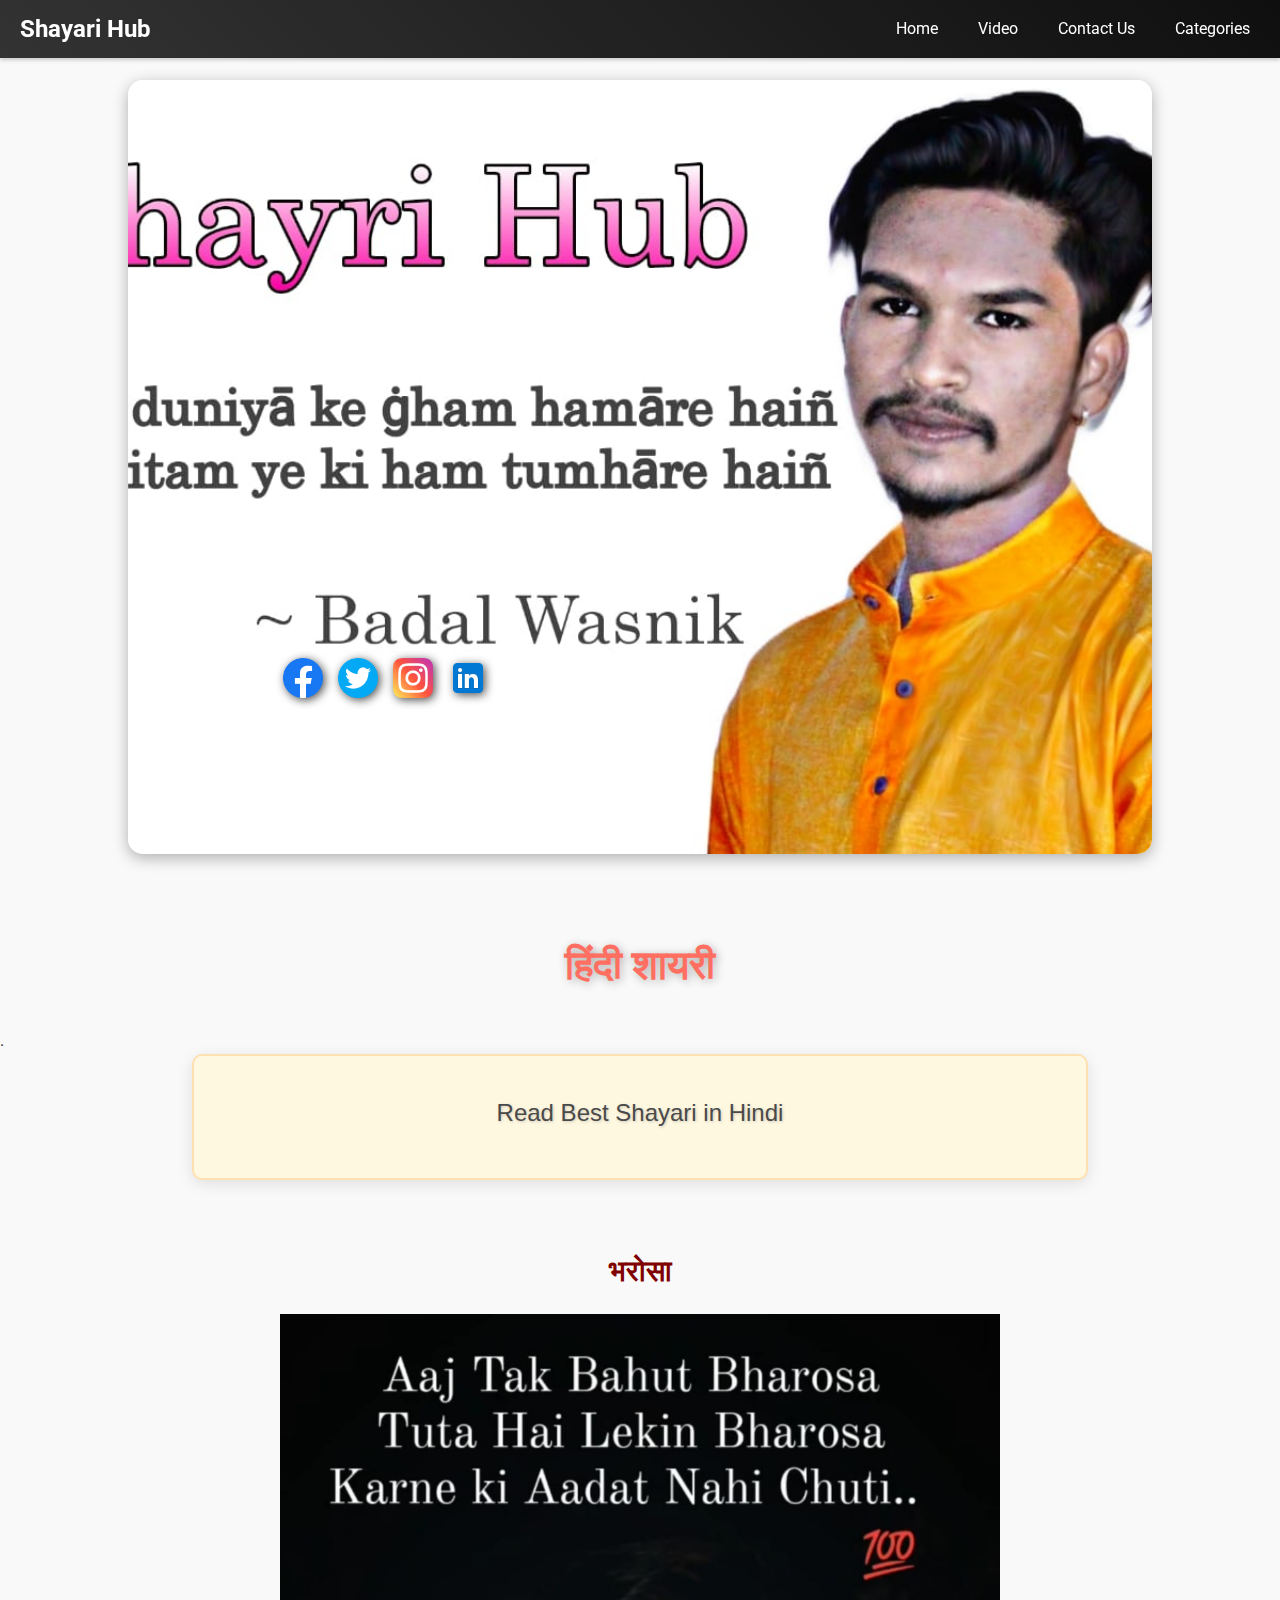
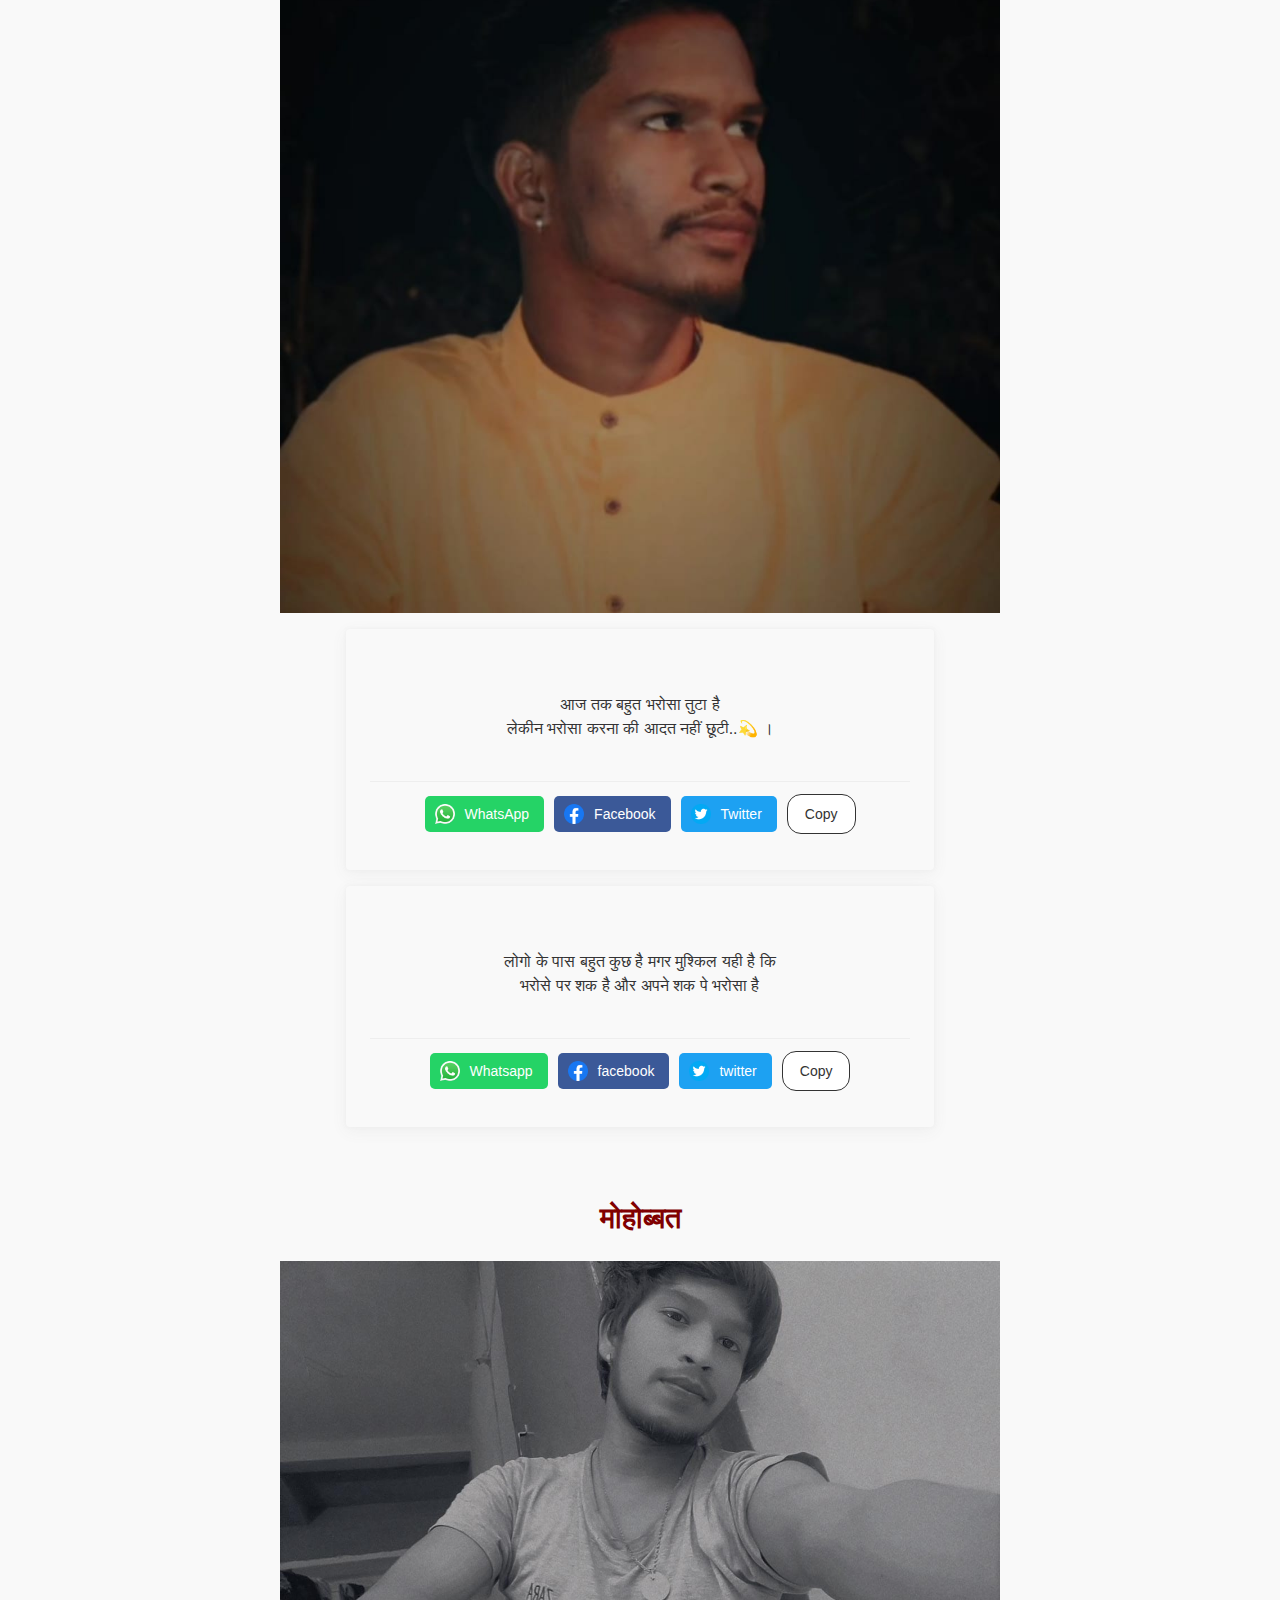
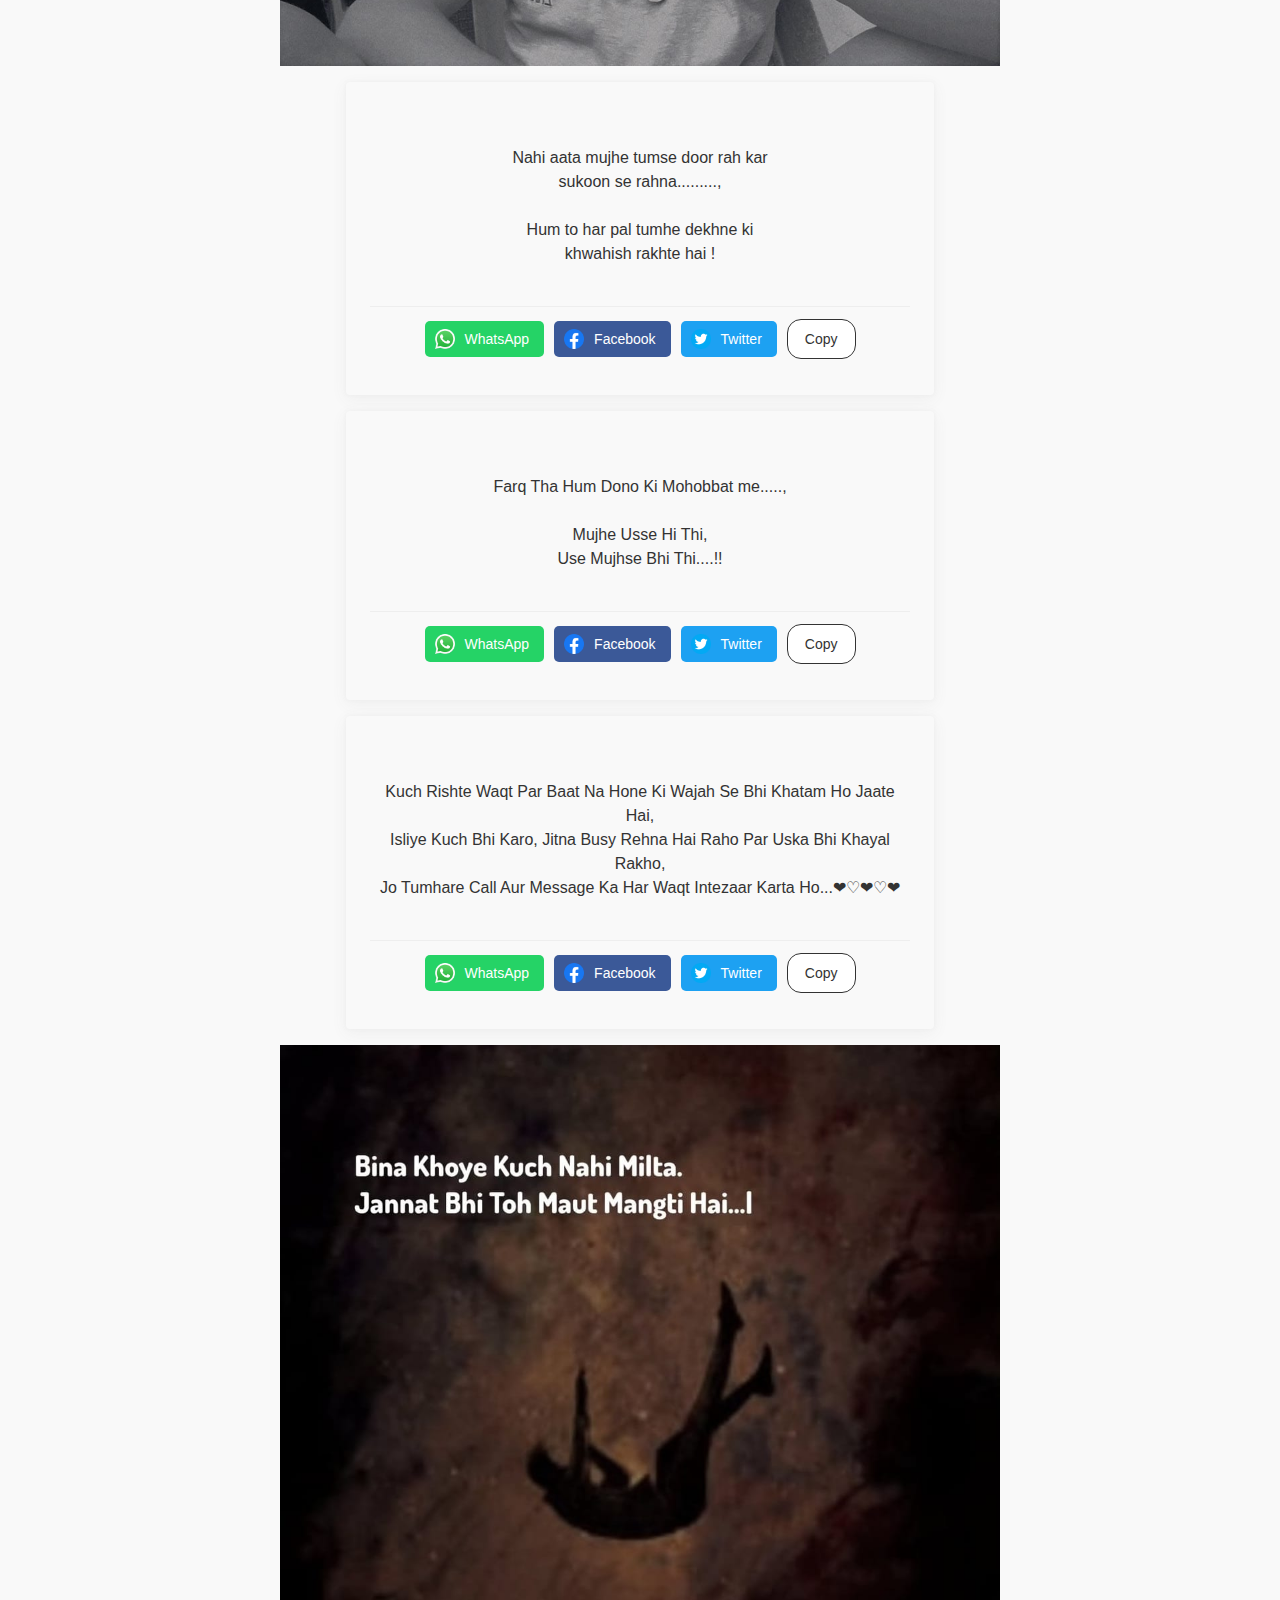
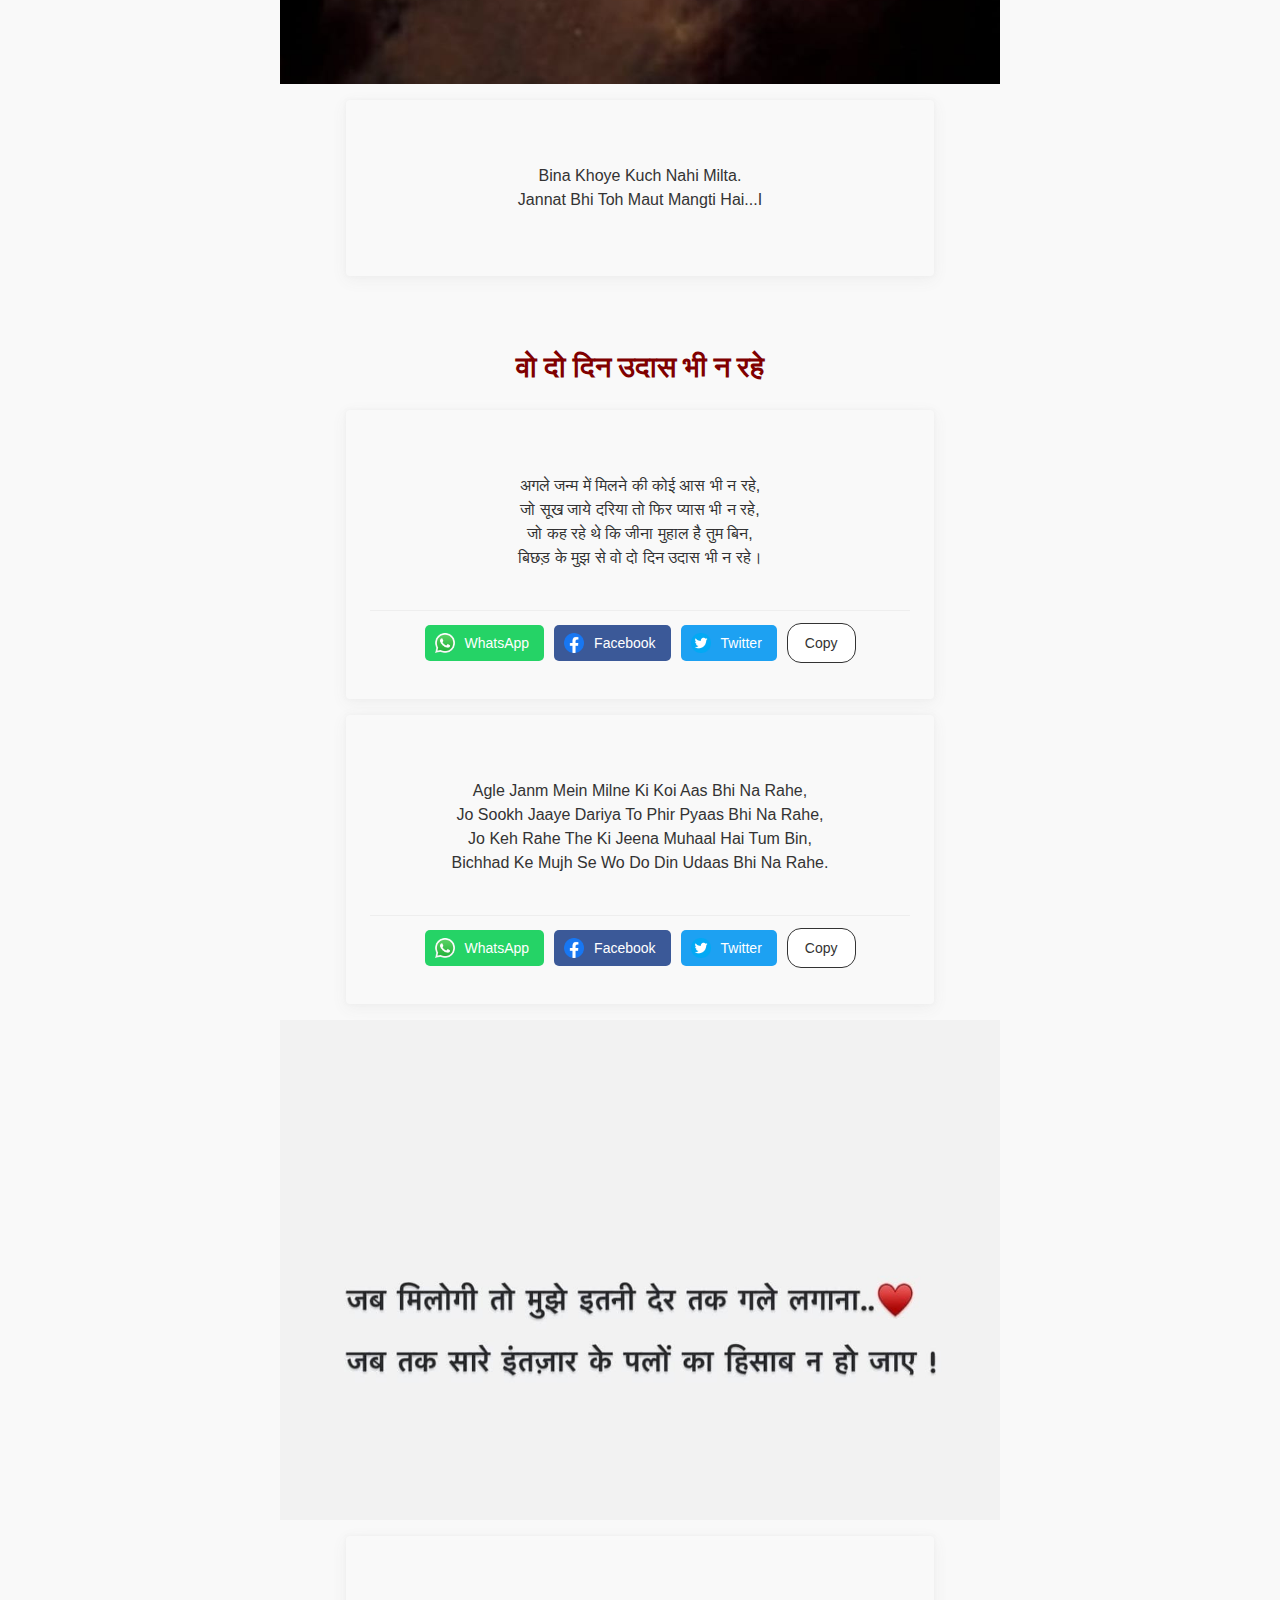
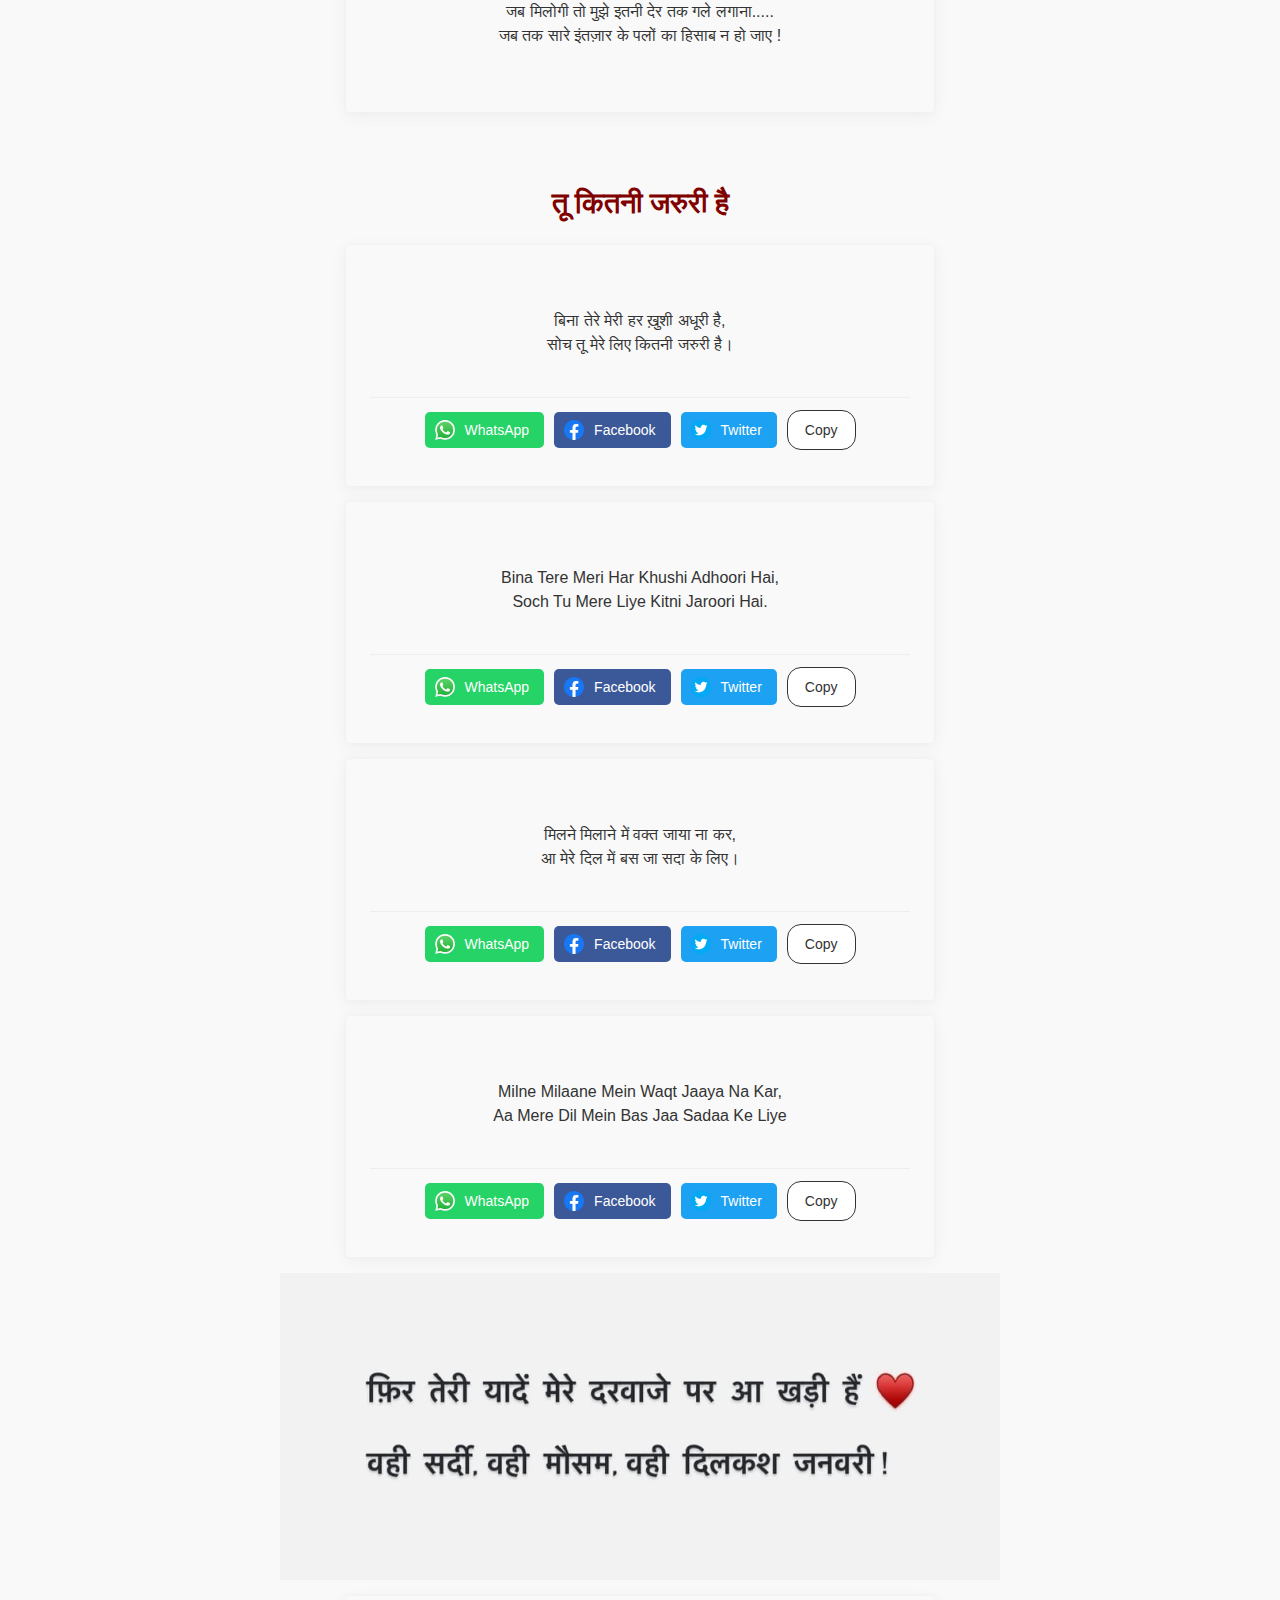
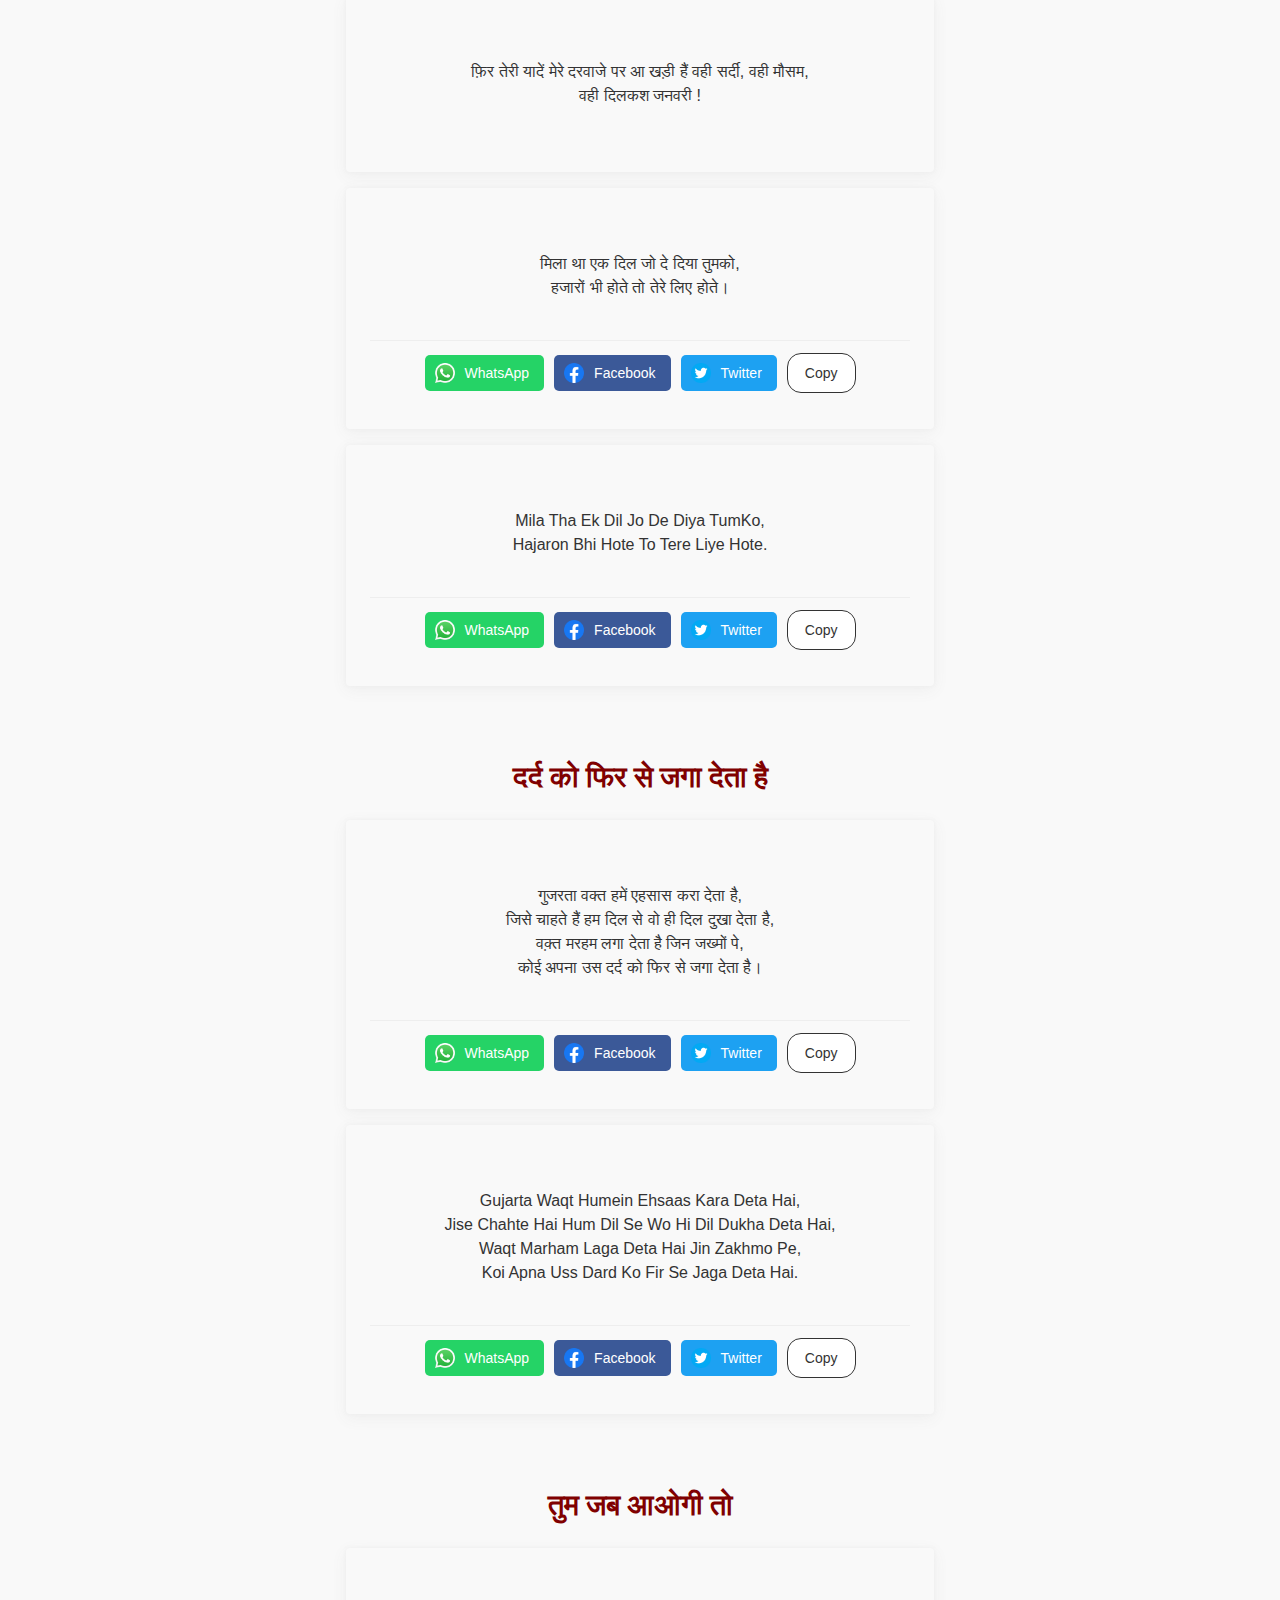
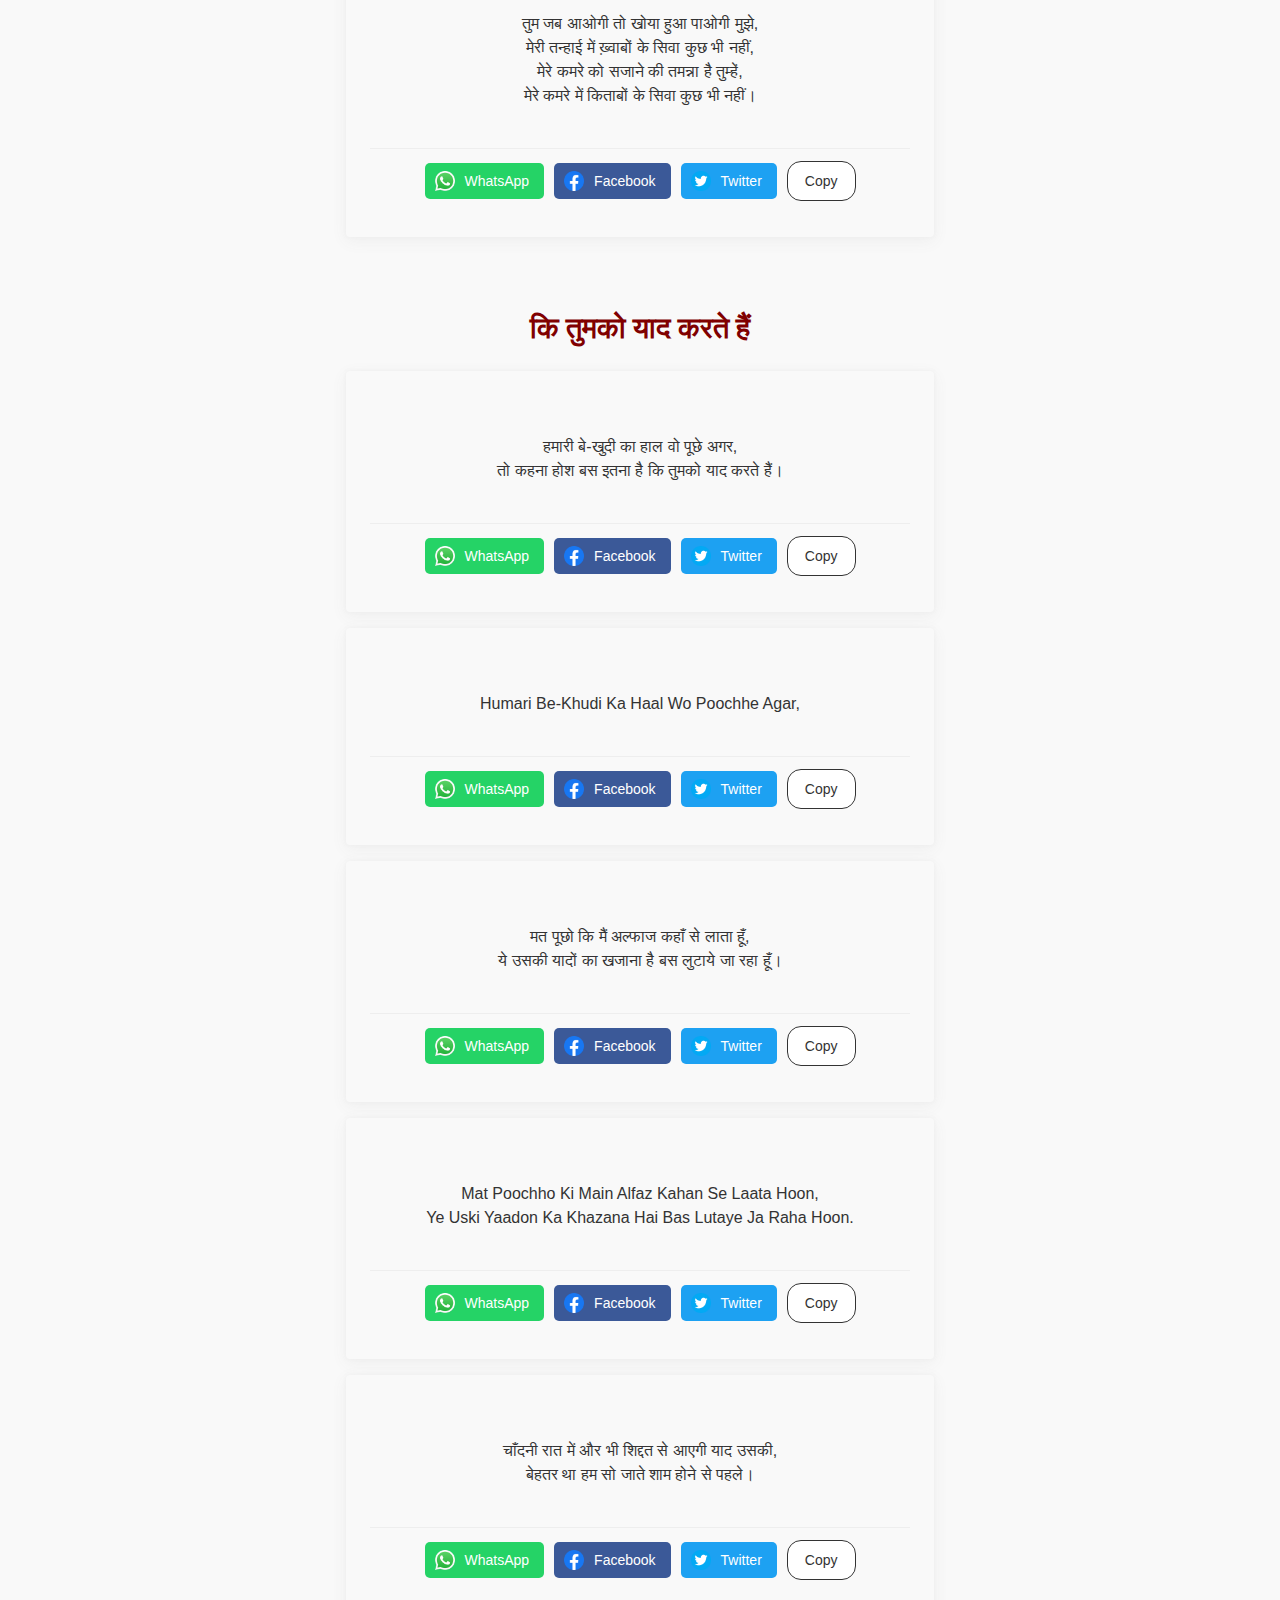
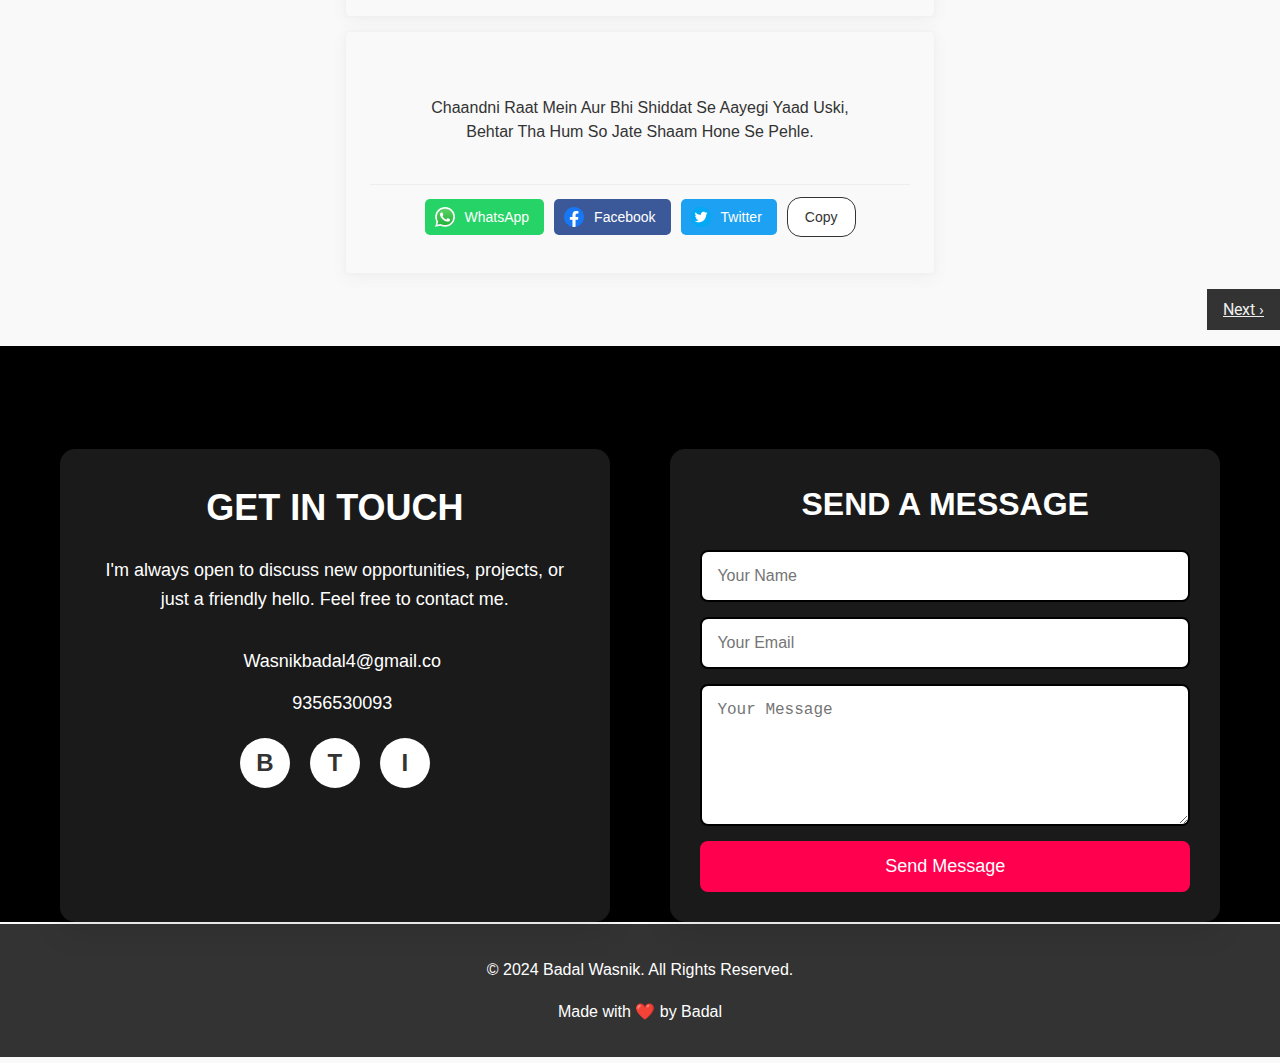
<file: index.html>
<!DOCTYPE html>
<html lang="en">
<head>
    <meta charset="UTF-8">
    <meta name="viewport" content="width=device-width, initial-scale=1.0">
    <title>Hindi Shayari</title>
    <link rel="stylesheet" href="style.css">
    <link href="https://fonts.googleapis.com/css2?family=Dancing+Script:wght@400;700&family=Roboto:wght@400;700&display=swap" rel="stylesheet">
</head>
<body>
    <header id="main-header">
        <nav>
            <a href="#" class="logo">Shayari Hub</a>
            <span class="menu-toggle" id="menu-toggle">☰</span>
            <ul id="menu">
                <li><a href="#Home">Home</a></li>
                
                <li><a href="video.html">Video</a></li>
                <li><a href="#contact">Contact Us</a></li>
                <li>
                    <a href="#">Categories</a>
                    <ul>
                        <li><a href="love.html">Love Shayari</a></li>
                        <li><a href="sad.html">Sad Shayari</a></li>
                        <li><a href="friend.html">Friendship Shayari</a></li>
                    </ul>
                </li>
            </ul>
        </nav>
    </header>
    
    
    <main>
        <section id="Home">
        <div class="hero">
            <div class="social-media">
                <a href="https://www.facebook.com" target="_blank" class="social-icon">
                    <img src="image/facebook.png" alt="Facebook">
                </a>
                <a href="https://www.twitter.com" target="_blank" class="social-icon">
                    <img src="image/twitter.png" alt="Twitter">
                </a>
                <a href="https://www.instagram.com" target="_blank" class="social-icon">
                    <img src="image/instagram_2111463.png" alt="Instagram">
                </a>
                <a href="https://www.linkedin.com" target="_blank" class="social-icon">
                    <img src="image/icons8-linkedin-48.png" alt="LinkedIn">
                </a>
            </div>
        </div>
        <h1 class="pagehd">हिंदी शायरी</h1>.
        
        <div class="pagexp">
            <p>Read Best Shayari in Hindi</p>
        </div>
    </section>
        
        <div class="posts">
            <h2>
                <a class="post-hd" href="#" rel="bookmark">
                    भरोसा
                </a>
            </h2>
            <img src="image/my2.jpg" alt="मेरी रूह तरसती है Shayari" width="720" height="400">
        </div>
        <blockquote class="bquote">
            <p>आज तक बहुत भरोसा तुटा है <br> लेकीन भरोसा करना की आदत नहीं छूटी..💫
                ।</p>
            <div class="share-btns">
                <div class="quote-share">
                    <button title="Share on WhatsApp" class="wa" onclick="shareOnWhatsApp()">WhatsApp</button>
                    <button title="Share on Facebook" class="fb" onclick="shareOnFacebook()">Facebook</button>
                    <button title="Share on Twitter" class="tw" onclick="shareOnTwitter()">Twitter</button>
                    <button class="cp" title="Copy to Clipboard" onclick="copyToClipboard()">Copy</button>
                </div>
            </div>
        </blockquote>
        
            
        <blockquote class="bquote">
            <p>लोगो के पास बहुत कुछ है मगर मुश्किल यही है कि
               <br>
                भरोसे पर शक है और अपने शक पे भरोसा है</p>
                <div class="share-btns">
                    <div class="quote-share">
                        <button title="Share on Whatsapp" class="wa">Whatsapp</button>
                        <button title="Share on Facebook" class="fb">facebook</button>
                        <button title="Share on twitter" class="tw">twitter</button>
                        <button class="cp">Copy</button>
                    </div>
                </div>
            </blockquote>
            <div id="pid-9739" class="posts">
                <h2><a class="post-hd" href="#" rel="bookmark">मोहोब्बत
                </a></h2>
                <img src="image/my.jpg" alt="my pic" width="720" height="540">
                <blockquote class="bquote">
                    <p>Nahi aata mujhe tumse door rah kar <br> sukoon se rahna.........,
                     <br>
                     <br>
                        Hum to har pal tumhe dekhne ki <br> khwahish rakhte hai !</p>
                        <div class="share-btns">
                            <div class="quote-share">
                                <button title="Share on WhatsApp" class="wa" onclick="shareOnWhatsApp()">WhatsApp</button>
                                <button title="Share on Facebook" class="fb" onclick="shareOnFacebook()">Facebook</button>
                                <button title="Share on Twitter" class="tw" onclick="shareOnTwitter()">Twitter</button>
                                <button class="cp" title="Copy to Clipboard" onclick="copyToClipboard()">Copy</button>
                            </div>
                        </div>
                    </blockquote>
                    <blockquote class="bquote">
                        <p>Farq Tha Hum Dono Ki Mohobbat me.....,
                            <br>
                            <br>
                            Mujhe Usse Hi Thi, 
                            <br>
                            Use Mujhse Bhi Thi....!!
                        </p>
                        <div class="share-btns">
                            <div class="quote-share">
                                <button title="Share on WhatsApp" class="wa" onclick="shareOnWhatsApp()">WhatsApp</button>
                                <button title="Share on Facebook" class="fb" onclick="shareOnFacebook()">Facebook</button>
                                <button title="Share on Twitter" class="tw" onclick="shareOnTwitter()">Twitter</button>
                                <button class="cp" title="Copy to Clipboard" onclick="copyToClipboard()">Copy</button>
                            </div>
                        </div>
                        </blockquote>
                    <blockquote class="bquote">
                        <p>Kuch Rishte Waqt Par Baat Na Hone Ki Wajah Se Bhi Khatam Ho Jaate Hai,
                            <br> Isliye Kuch Bhi Karo, Jitna Busy Rehna Hai Raho Par Uska Bhi Khayal Rakho, 
                            <br>Jo Tumhare Call Aur Message Ka Har Waqt Intezaar Karta Ho...❤♡❤♡❤</p>
                            <div class="share-btns">
                                <div class="quote-share">
                                    <button title="Share on WhatsApp" class="wa" onclick="shareOnWhatsApp()">WhatsApp</button>
                                    <button title="Share on Facebook" class="fb" onclick="shareOnFacebook()">Facebook</button>
                                    <button title="Share on Twitter" class="tw" onclick="shareOnTwitter()">Twitter</button>
                                    <button class="cp" title="Copy to Clipboard" onclick="copyToClipboard()">Copy</button>
                                </div>
                            </div>
                    </blockquote>
                
                </div>

                <div id="pid-9738" class="posts">
                    <img src="image/shayri1.jpg" alt="my pic" width="720" height="540">
                    
                    <blockquote class="bquote">
                        <p>Bina Khoye Kuch Nahi Milta. <br>Jannat Bhi Toh Maut Mangti Hai...I</p>
                        
                    </blockquote>
                    <div id="pid-9738" class="posts">
                        <h2><a class="post-hd" href="#" rel="bookmark">वो दो दिन उदास भी न रहे</a></h2>
                    <blockquote class="bquote">
                        <p>अगले जन्म में मिलने की कोई आस भी न रहे,
                            <br>जो सूख जाये दरिया तो फिर प्यास भी न रहे,
                            <br>जो कह रहे थे कि जीना मुहाल है तुम बिन,
                            <br>बिछड़ के मुझ से वो दो दिन उदास भी न रहे।</p>
                            <div class="share-btns">
                                <div class="quote-share">
                                    <button title="Share on WhatsApp" class="wa" onclick="shareOnWhatsApp()">WhatsApp</button>
                                    <button title="Share on Facebook" class="fb" onclick="shareOnFacebook()">Facebook</button>
                                    <button title="Share on Twitter" class="tw" onclick="shareOnTwitter()">Twitter</button>
                                    <button class="cp" title="Copy to Clipboard" onclick="copyToClipboard()">Copy</button>
                                </div>
                            </div>
                        </blockquote>
                        <blockquote class="bquote">
                            <p>Agle Janm Mein Milne Ki Koi Aas Bhi Na Rahe,
                                <br>Jo Sookh Jaaye Dariya To Phir Pyaas Bhi Na Rahe,
                                <br>Jo Keh Rahe The Ki Jeena Muhaal Hai Tum Bin,
                                <br>Bichhad Ke Mujh Se Wo Do Din Udaas Bhi Na Rahe.</p>
                                <div class="share-btns">
                                    <div class="quote-share">
                                        <button title="Share on WhatsApp" class="wa" onclick="shareOnWhatsApp()">WhatsApp</button>
                                        <button title="Share on Facebook" class="fb" onclick="shareOnFacebook()">Facebook</button>
                                        <button title="Share on Twitter" class="tw" onclick="shareOnTwitter()">Twitter</button>
                                        <button class="cp" title="Copy to Clipboard" onclick="copyToClipboard()">Copy</button>
                                    </div>
                                </div>
                            </blockquote>
                            <div id="pid-9738" class="posts">
                                <img src="image/shayri2.jpg" alt="my pic" width="720" height="540">
                                
                                <blockquote class="bquote">
                                    <p>जब मिलोगी तो मुझे इतनी देर तक गले लगाना..... <br> जब तक सारे इंतज़ार के पलों का हिसाब न हो जाए !
                                    </p>
                                    
                                </blockquote>
                            <div id="pid-9734" class="posts">
                                <h2><a class="post-hd" href="#" rel="bookmark">तू कितनी जरुरी है</a></h2>
                                <blockquote class="bquote">
                                    <p>बिना तेरे मेरी हर ख़ुशी अधूरी है,<br>सोच तू मेरे लिए कितनी जरुरी है।</p>
                                    <div class="share-btns">
                                        <div class="quote-share">
                                            <button title="Share on WhatsApp" class="wa" onclick="shareOnWhatsApp()">WhatsApp</button>
                                            <button title="Share on Facebook" class="fb" onclick="shareOnFacebook()">Facebook</button>
                                            <button title="Share on Twitter" class="tw" onclick="shareOnTwitter()">Twitter</button>
                                            <button class="cp" title="Copy to Clipboard" onclick="copyToClipboard()">Copy</button>
                                        </div>
                                    </div>
                                </div>
                            </blockquote>
                            <blockquote class="bquote">
                                <p>Bina Tere Meri Har Khushi Adhoori Hai,<br>Soch Tu Mere Liye Kitni Jaroori Hai.</p>
                                <div class="share-btns">
                                    <div class="quote-share">
                                        <button title="Share on WhatsApp" class="wa" onclick="shareOnWhatsApp()">WhatsApp</button>
                                        <button title="Share on Facebook" class="fb" onclick="shareOnFacebook()">Facebook</button>
                                        <button title="Share on Twitter" class="tw" onclick="shareOnTwitter()">Twitter</button>
                                        <button class="cp" title="Copy to Clipboard" onclick="copyToClipboard()">Copy</button>
                                    </div>
                                </div>
                                </div>
                            </blockquote>
                            <blockquote class="bquote">
                                <p>मिलने मिलाने में वक्त जाया ना कर,<br>आ मेरे दिल में बस जा सदा के लिए।</p>
                                <div class="share-btns">
                                    <div class="quote-share">
                                        <button title="Share on WhatsApp" class="wa" onclick="shareOnWhatsApp()">WhatsApp</button>
                                        <button title="Share on Facebook" class="fb" onclick="shareOnFacebook()">Facebook</button>
                                        <button title="Share on Twitter" class="tw" onclick="shareOnTwitter()">Twitter</button>
                                        <button class="cp" title="Copy to Clipboard" onclick="copyToClipboard()">Copy</button>
                                    </div>
                                </div>
                            </blockquote>
                            <blockquote class="bquote">
                                <p>Milne Milaane Mein Waqt Jaaya Na Kar,<br>Aa Mere Dil Mein Bas Jaa Sadaa Ke Liye</p>
                                <div class="share-btns">
                                    <div class="quote-share">
                                        <button title="Share on WhatsApp" class="wa" onclick="shareOnWhatsApp()">WhatsApp</button>
                                        <button title="Share on Facebook" class="fb" onclick="shareOnFacebook()">Facebook</button>
                                        <button title="Share on Twitter" class="tw" onclick="shareOnTwitter()">Twitter</button>
                                        <button class="cp" title="Copy to Clipboard" onclick="copyToClipboard()">Copy</button>
                                    </div>
                                </div>
                            </blockquote>
                            <div id="pid-9738" class="posts">
                                <img src="image/shayri3.jpg" alt="my pic" width="720" height="540">
                                
                                <blockquote class="bquote">
                                    <p>फ़िर तेरी यादें मेरे दरवाजे पर आ खड़ी हैं वही सर्दी, वही मौसम, <br>वही दिलकश जनवरी !
                                    </p>
                                    
                                </blockquote>
                            <blockquote class="bquote">
                                <p>मिला था एक दिल जो दे दिया तुमको,<br>हजारों भी होते तो तेरे लिए होते।</p>
                                <div class="share-btns">
                                    <div class="quote-share">
                                        <button title="Share on WhatsApp" class="wa" onclick="shareOnWhatsApp()">WhatsApp</button>
                                        <button title="Share on Facebook" class="fb" onclick="shareOnFacebook()">Facebook</button>
                                        <button title="Share on Twitter" class="tw" onclick="shareOnTwitter()">Twitter</button>
                                        <button class="cp" title="Copy to Clipboard" onclick="copyToClipboard()">Copy</button>
                                    </div>
                                </div>
                            </div>
                        </blockquote>
                        <blockquote class="bquote">
                            <p>Mila Tha Ek Dil Jo De Diya TumKo,<br>Hajaron Bhi Hote To Tere Liye Hote.</p>
                            <div class="share-btns">
                                <div class="quote-share">
                                    <button title="Share on WhatsApp" class="wa" onclick="shareOnWhatsApp()">WhatsApp</button>
                                    <button title="Share on Facebook" class="fb" onclick="shareOnFacebook()">Facebook</button>
                                    <button title="Share on Twitter" class="tw" onclick="shareOnTwitter()">Twitter</button>
                                    <button class="cp" title="Copy to Clipboard" onclick="copyToClipboard()">Copy</button>
                                </div>
                            </div>
                        </blockquote>
                                
                            <div id="pid-9609" class="posts">
                                <h2><a class="post-hd" href="#" rel="bookmark">दर्द को फिर से जगा देता है</a></h2>
                                <blockquote class="bquote">
                                    <p>गुजरता वक्त हमें एहसास करा देता है,
                                        <br>जिसे चाहते हैं हम दिल से वो ही दिल दुखा देता है,
                                        <br>वक़्त मरहम लगा देता है जिन जख्मों पे,
                                        <br>कोई अपना उस दर्द को फिर से जगा देता है।</p>
                                        <div class="share-btns">
                                            <div class="quote-share">
                                                <button title="Share on WhatsApp" class="wa" onclick="shareOnWhatsApp()">WhatsApp</button>
                                                <button title="Share on Facebook" class="fb" onclick="shareOnFacebook()">Facebook</button>
                                                <button title="Share on Twitter" class="tw" onclick="shareOnTwitter()">Twitter</button>
                                                <button class="cp" title="Copy to Clipboard" onclick="copyToClipboard()">Copy</button>
                                            </div>
                                        </div>
                                    </blockquote>
                                                <blockquote class="bquote">
                                                    <p>Gujarta Waqt Humein Ehsaas Kara Deta Hai,
                                                        <br>Jise Chahte Hai Hum Dil Se Wo Hi Dil Dukha Deta Hai,
                                                        <br>Waqt Marham Laga Deta Hai Jin Zakhmo Pe,
                                                        <br>Koi Apna Uss Dard Ko Fir Se Jaga Deta Hai.</p>
                                                        <div class="share-btns">
                                                            <div class="quote-share">
                                                                <button title="Share on WhatsApp" class="wa" onclick="shareOnWhatsApp()">WhatsApp</button>
                                                                <button title="Share on Facebook" class="fb" onclick="shareOnFacebook()">Facebook</button>
                                                                <button title="Share on Twitter" class="tw" onclick="shareOnTwitter()">Twitter</button>
                                                                <button class="cp" title="Copy to Clipboard" onclick="copyToClipboard()">Copy</button>
                                                            </div>
                                                        </div>
                                                    </blockquote>
                                                    
                            <div id="pid-9606" class="posts">
                                <h2><a class="post-hd" href="#" rel="bookmark">तुम जब आओगी तो</a></h2>
                                <blockquote class="bquote">
                                    <p>तुम जब आओगी तो खोया हुआ पाओगी मुझे,
                                        <br>मेरी तन्हाई में ख़्वाबों के सिवा कुछ भी नहीं,
                                        <br>मेरे कमरे को सजाने की तमन्ना है तुम्हें,
                                        <br>मेरे कमरे में किताबों के सिवा कुछ भी नहीं।</p>
                                        <div class="share-btns">
                                            <div class="quote-share">
                                                <button title="Share on WhatsApp" class="wa" onclick="shareOnWhatsApp()">WhatsApp</button>
                                                <button title="Share on Facebook" class="fb" onclick="shareOnFacebook()">Facebook</button>
                                                <button title="Share on Twitter" class="tw" onclick="shareOnTwitter()">Twitter</button>
                                                <button class="cp" title="Copy to Clipboard" onclick="copyToClipboard()">Copy</button>
                                            </div>
                                        </div>
                                    </blockquote>
                                    
                            <div id="pid-9594" class="posts">
                                <h2><a class="post-hd" href="#" rel="bookmark">कि तुमको याद करते हैं</a></h2>
                               

                                <blockquote class="bquote">
                                    <p>हमारी बे-खुदी का हाल वो पूछे अगर,
                                        <br>तो कहना होश बस इतना है कि तुमको याद करते हैं।</p>
                                        <div class="share-btns">
                                            <div class="quote-share">
                                                <button title="Share on WhatsApp" class="wa" onclick="shareOnWhatsApp()">WhatsApp</button>
                                                <button title="Share on Facebook" class="fb" onclick="shareOnFacebook()">Facebook</button>
                                                <button title="Share on Twitter" class="tw" onclick="shareOnTwitter()">Twitter</button>
                                                <button class="cp" title="Copy to Clipboard" onclick="copyToClipboard()">Copy</button>
                                            </div>
                                        </div>
                                    </blockquote>
                                    <blockquote class="bquote">
                                        <p>Humari Be-Khudi Ka Haal Wo Poochhe Agar,
                                            <div class="share-btns">
                                                <div class="quote-share">
                                                    <button title="Share on WhatsApp" class="wa" onclick="shareOnWhatsApp()">WhatsApp</button>
                                                    <button title="Share on Facebook" class="fb" onclick="shareOnFacebook()">Facebook</button>
                                                    <button title="Share on Twitter" class="tw" onclick="shareOnTwitter()">Twitter</button>
                                                    <button class="cp" title="Copy to Clipboard" onclick="copyToClipboard()">Copy</button>
                                                </div>
                                            </div>
                                    </blockquote>
                                    <blockquote class="bquote">
                                        <p>मत पूछो कि मैं अल्फाज कहाँ से लाता हूँ,<br>ये उसकी यादों का खजाना है बस लुटाये जा रहा हूँ।</p>
                                        <div class="share-btns">
                                            <div class="quote-share">
                                                <button title="Share on WhatsApp" class="wa" onclick="shareOnWhatsApp()">WhatsApp</button>
                                                <button title="Share on Facebook" class="fb" onclick="shareOnFacebook()">Facebook</button>
                                                <button title="Share on Twitter" class="tw" onclick="shareOnTwitter()">Twitter</button>
                                                <button class="cp" title="Copy to Clipboard" onclick="copyToClipboard()">Copy</button>
                                            </div>
                                        </div>
                                    </blockquote>
                                    <blockquote class="bquote">
                                        <p>Mat Poochho Ki Main Alfaz Kahan Se Laata Hoon,
                                            <br>Ye Uski Yaadon Ka Khazana Hai Bas Lutaye Ja Raha Hoon.</p>
                                            <div class="share-btns">
                                                <div class="quote-share">
                                                    <button title="Share on WhatsApp" class="wa" onclick="shareOnWhatsApp()">WhatsApp</button>
                                                    <button title="Share on Facebook" class="fb" onclick="shareOnFacebook()">Facebook</button>
                                                    <button title="Share on Twitter" class="tw" onclick="shareOnTwitter()">Twitter</button>
                                                    <button class="cp" title="Copy to Clipboard" onclick="copyToClipboard()">Copy</button>
                                                </div>
                                            </div>
                                    </blockquote>
                                    <blockquote class="bquote">
                                        <p>चाँदनी रात में और भी शिद्दत से आएगी याद उसकी,<br>बेहतर था हम सो जाते शाम होने से पहले।</p>
                                        <div class="share-btns">
                                            <div class="quote-share">
                                                <button title="Share on WhatsApp" class="wa" onclick="shareOnWhatsApp()">WhatsApp</button>
                                                <button title="Share on Facebook" class="fb" onclick="shareOnFacebook()">Facebook</button>
                                                <button title="Share on Twitter" class="tw" onclick="shareOnTwitter()">Twitter</button>
                                                <button class="cp" title="Copy to Clipboard" onclick="copyToClipboard()">Copy</button>
                                            </div>
                                        </div>
                                    </blockquote>
                                    <blockquote class="bquote">
                                        <p>Chaandni Raat Mein Aur Bhi Shiddat Se Aayegi Yaad Uski,
                                            <br>Behtar Tha Hum So Jate Shaam Hone Se Pehle.</p>
                                            <div class="share-btns">
                                                <div class="quote-share">
                                                    <button title="Share on WhatsApp" class="wa" onclick="shareOnWhatsApp()">WhatsApp</button>
                                                    <button title="Share on Facebook" class="fb" onclick="shareOnFacebook()">Facebook</button>
                                                    <button title="Share on Twitter" class="tw" onclick="shareOnTwitter()">Twitter</button>
                                                    <button class="cp" title="Copy to Clipboard" onclick="copyToClipboard()">Copy</button>
                                                </div>
                                            </div>
                                        </blockquote>
                                                                                                        
                                                                                <div class="pagination">
                                                                                    <div></div>
                                                                                    <a rel="next" href="next.html">Next ›</a>
                                                                                                    </div>      
                                                                                                   
    </main>
    <!-- ----------------------Contact us-------------------- -->
    <section id="contact">
        <div class="mycontainer">
          <div class="row">
            <!-- Contact Left Section -->
            <div class="contact-left">
              <h2 class="contact-heading">Get in Touch</h2>
              <p class="contact-description">
                I'm always open to discuss new opportunities, projects, or just a friendly hello. Feel free to contact me.
              </p>
              <div class="contact-info">
                <p><i class="fas fa-paper-plane"></i><a href="mailto:your.email@example.com">Wasnikbadal4@gmail.co</a></p>
                <p><i class="fas fa-phone-square-alt"></i><a href="tel:+1234567890">9356530093</a></p>
                <div class="logo-container">
                  <div class="logo-circle">
                    <span class="logo-text">B</span>
                  </div>
                  <div class="logo-circle">
                    <span class="logo-text">T</span>
                  </div>
                  <div class="logo-circle">
                    <span class="logo-text">I</span>
                  </div>
                </div>
              
              

              </div>
            </div>
      
            <!-- Contact Right Section (Form) -->
            <div class="contact-right">
              <h2 class="form-heading">Send a Message</h2>
       
        <form action="https://api.web3forms.com/submit" method="POST" class="contact-form">
            <input type="hidden" name="access_key" value="e99259cc-b28b-4c3f-b00d-88c2e1a114c3">
                <input type="text" name="name" placeholder="Your Name" class="input-field" required>
                <input type="email" name="email" placeholder="Your Email" class="input-field" required>
                <textarea name="message" rows="6" placeholder="Your Message" class="input-field" required></textarea>
                <button type="submit" class="submit-button">Send Message</button>
              </form>
            </div>
          </div>
        </div>
      </section>

    <!-- ---------------------------------footer-------------------------- -->
<footer class="footer">
    
      <div class="footer-info">
        <p>© 2024 Badal Wasnik. All Rights Reserved.</p>
        <p>Made with ❤️ by Badal</p>
      </div>
  </footer>
  
    <script>
        const header = document.getElementById('main-header');
const menuToggle = document.getElementById('menu-toggle');
const navMenu = document.querySelector('nav ul');

// Track the visibility state
let isVisible = true;

menuToggle.addEventListener('click', () => {
    if (isVisible) {
        header.classList.add('hidden'); // Hide the header
        navMenu.classList.remove('active'); // Hide the menu
        menuToggle.textContent = '☰'; // Change to hamburger icon
    } else {
        header.classList.remove('hidden'); // Show the header
        navMenu.classList.add('active'); // Show the menu
        menuToggle.textContent = '✖'; // Change to cross icon
    }
    isVisible = !isVisible; // Toggle the state
});


// Share on WhatsApp
function shareOnWhatsApp() {
    const url = encodeURIComponent(window.location.href); // Get the current page URL
    const text = encodeURIComponent("Check out this beautiful Shayari: "); // Custom text to send
    const whatsappURL = `https://api.whatsapp.com/send?text=${text}${url}`;
    window.open(whatsappURL, '_blank');
}

// Share on Facebook
function shareOnFacebook() {
    const url = encodeURIComponent(window.location.href); // Get the current page URL
    const facebookURL = `https://www.facebook.com/sharer/sharer.php?u=${url}`;
    window.open(facebookURL, '_blank');
}

// Share on Twitter
function shareOnTwitter() {
    const url = encodeURIComponent(window.location.href); // Get the current page URL
    const text = encodeURIComponent("Check out this beautiful Shayari: "); // Custom text to tweet
    const twitterURL = `https://twitter.com/intent/tweet?url=${url}&text=${text}`;
    window.open(twitterURL, '_blank');
}

// Copy to Clipboard
function copyToClipboard() {
    const textToCopy = document.querySelector('.bquote p').textContent; // Get the text inside the blockquote
    navigator.clipboard.writeText(textToCopy).then(() => {
        alert('Text copied to clipboard!');
    }).catch(err => {
        alert('Failed to copy: ', err);
    });
}


    </script>
    <script>
        const scriptURL = '<https://script.google.com/macros/s/AKfycbyRX8sFjjWEH6s1B3y5ac0aFYQB3NZSdQnVaioKUzKjBEI-pdppnybsuwkw6bbiBAoL3w/exec>'
        const form = document.forms['submit-to-google-sheet']
      
        form.addEventListener('submit', e => {
          e.preventDefault()
          fetch(scriptURL, { method: 'POST', body: new FormData(form)})
            .then(response => console.log('Success!', response))
            .catch(error => console.error('Error!', error.message))
        })
      </script>
</body>
</html>
</file>
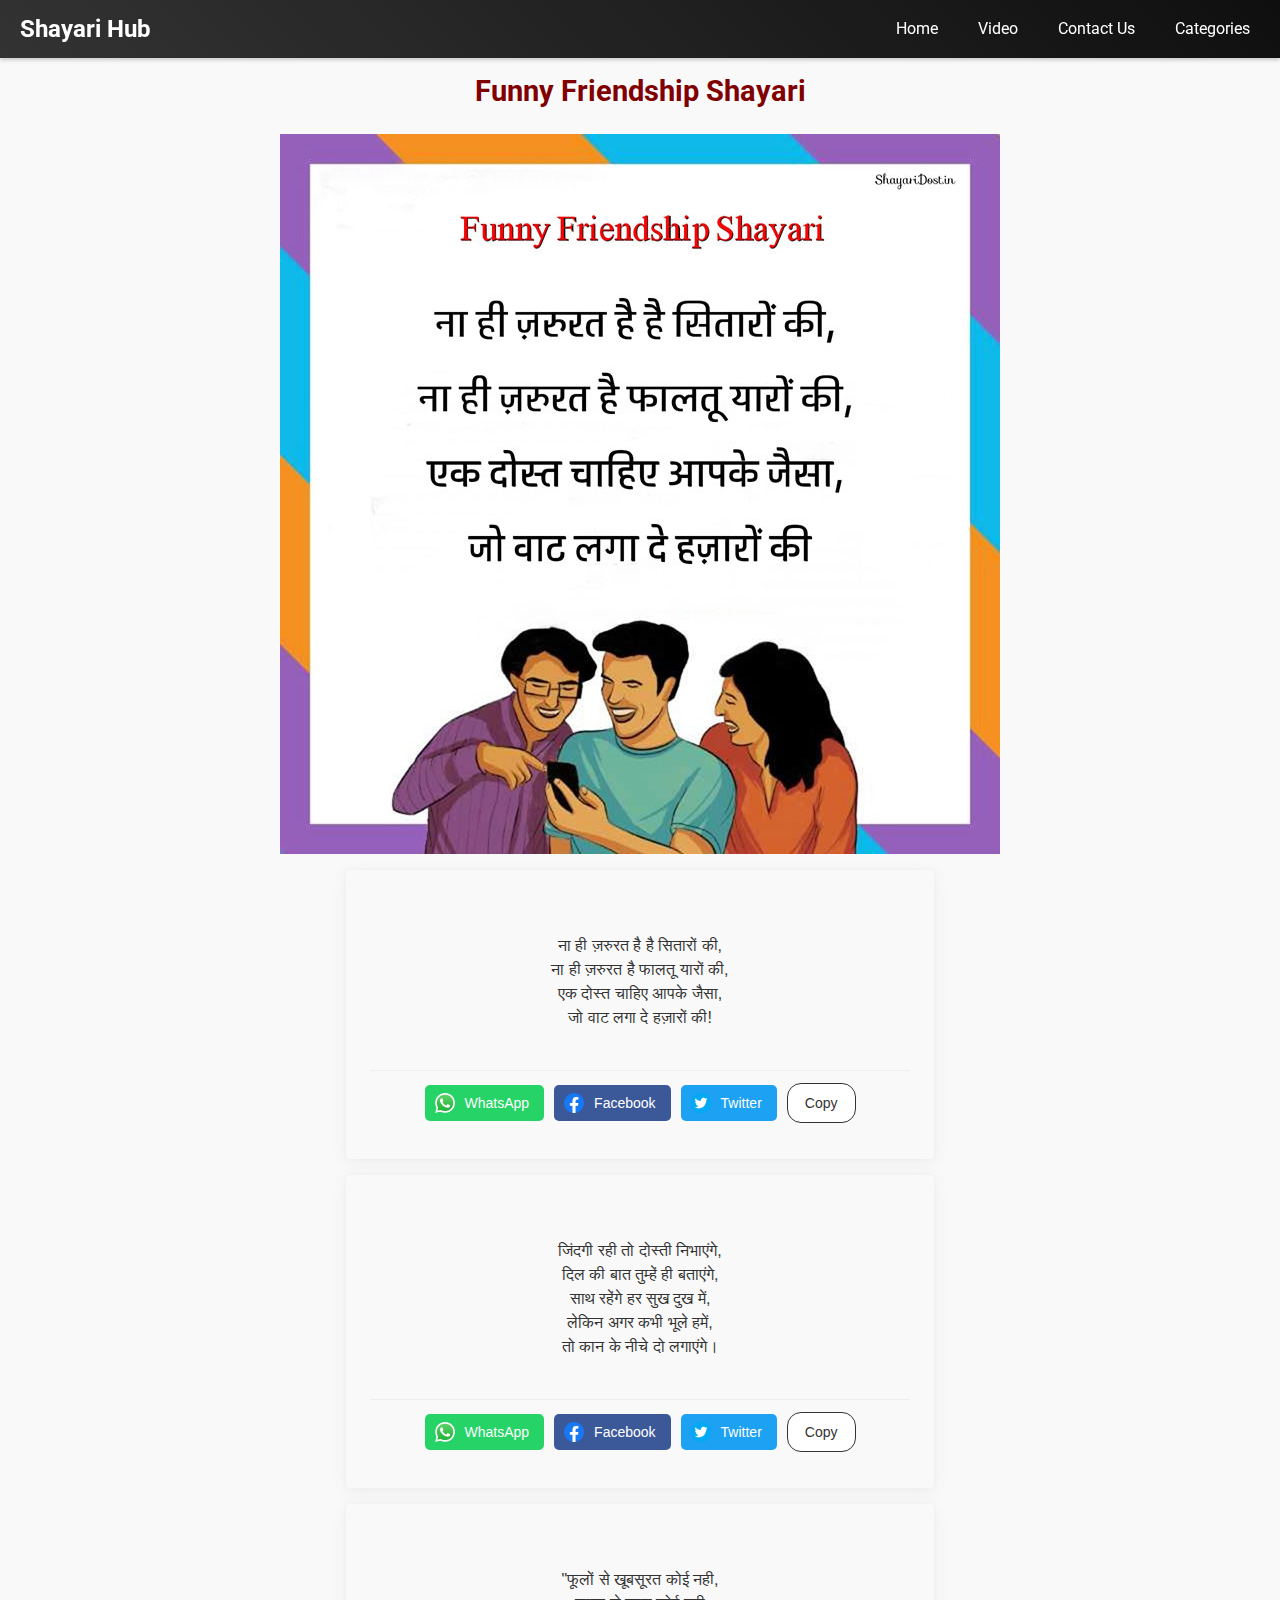
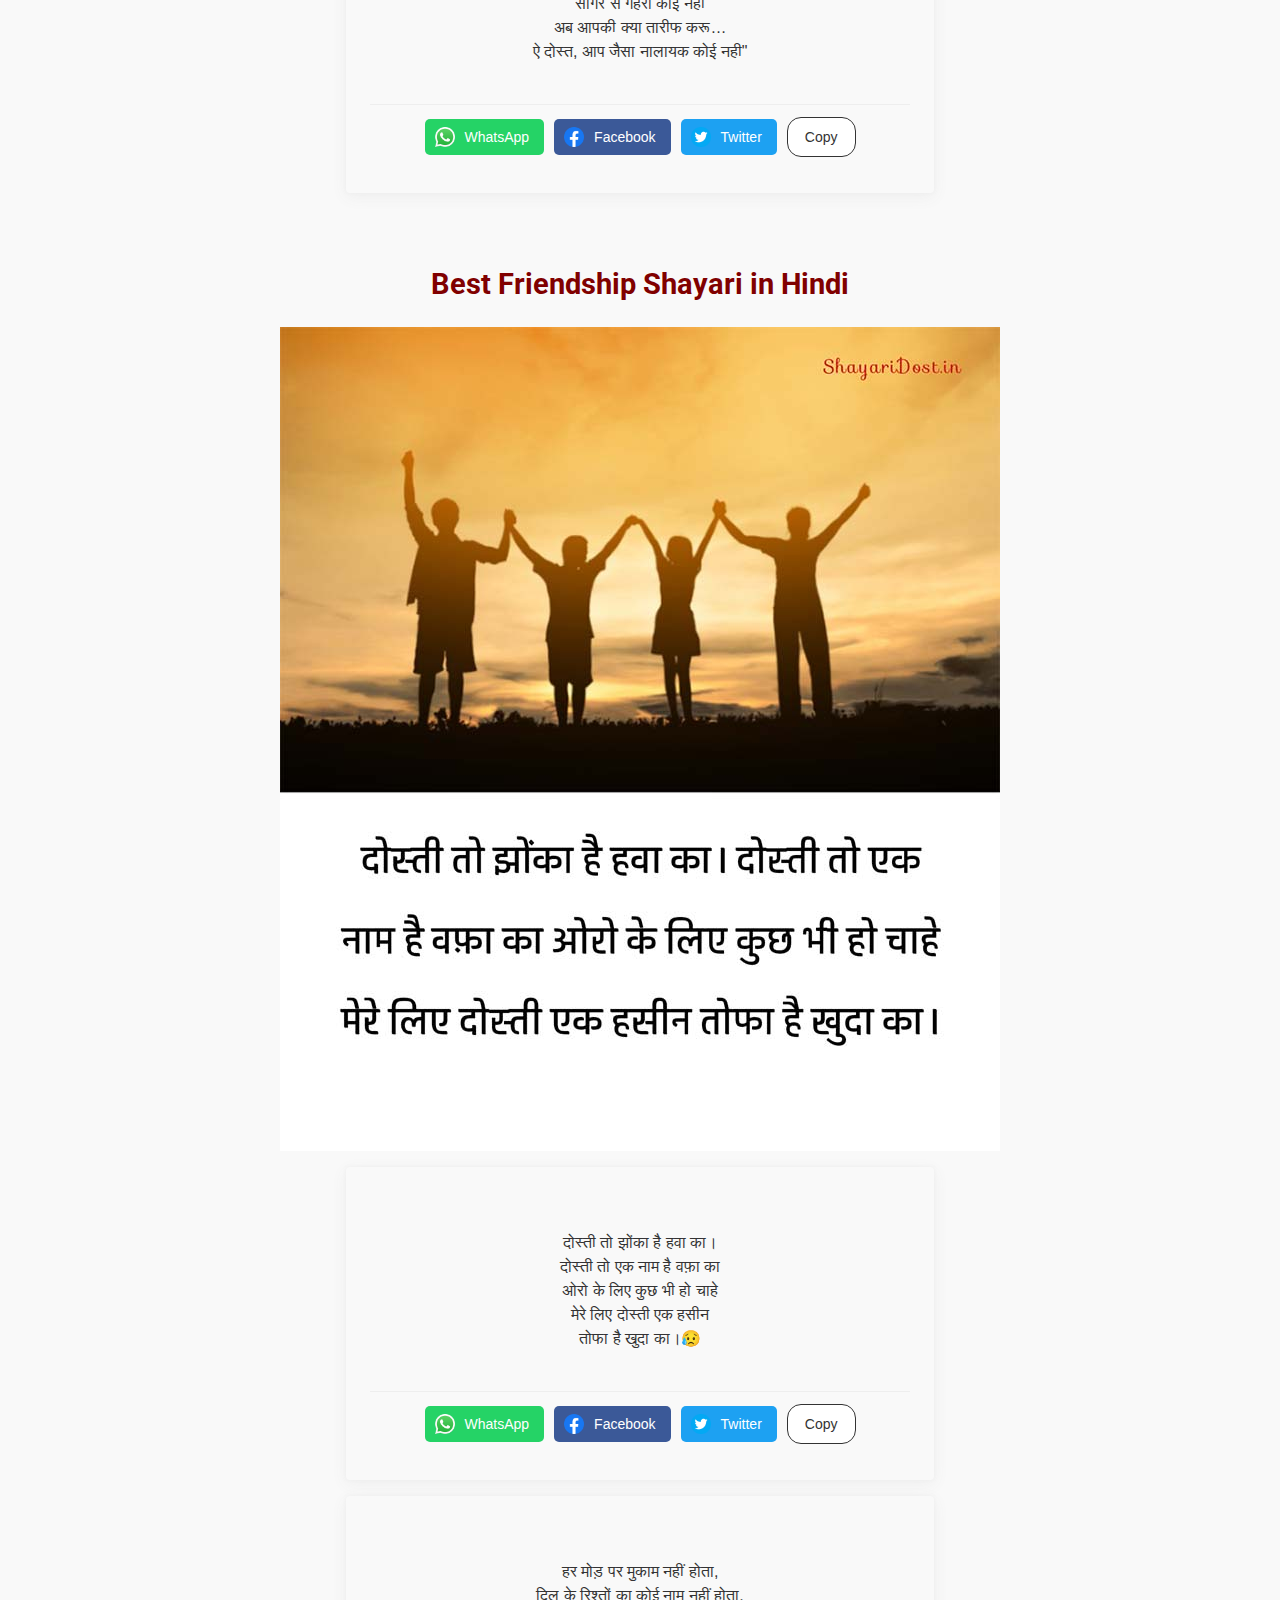
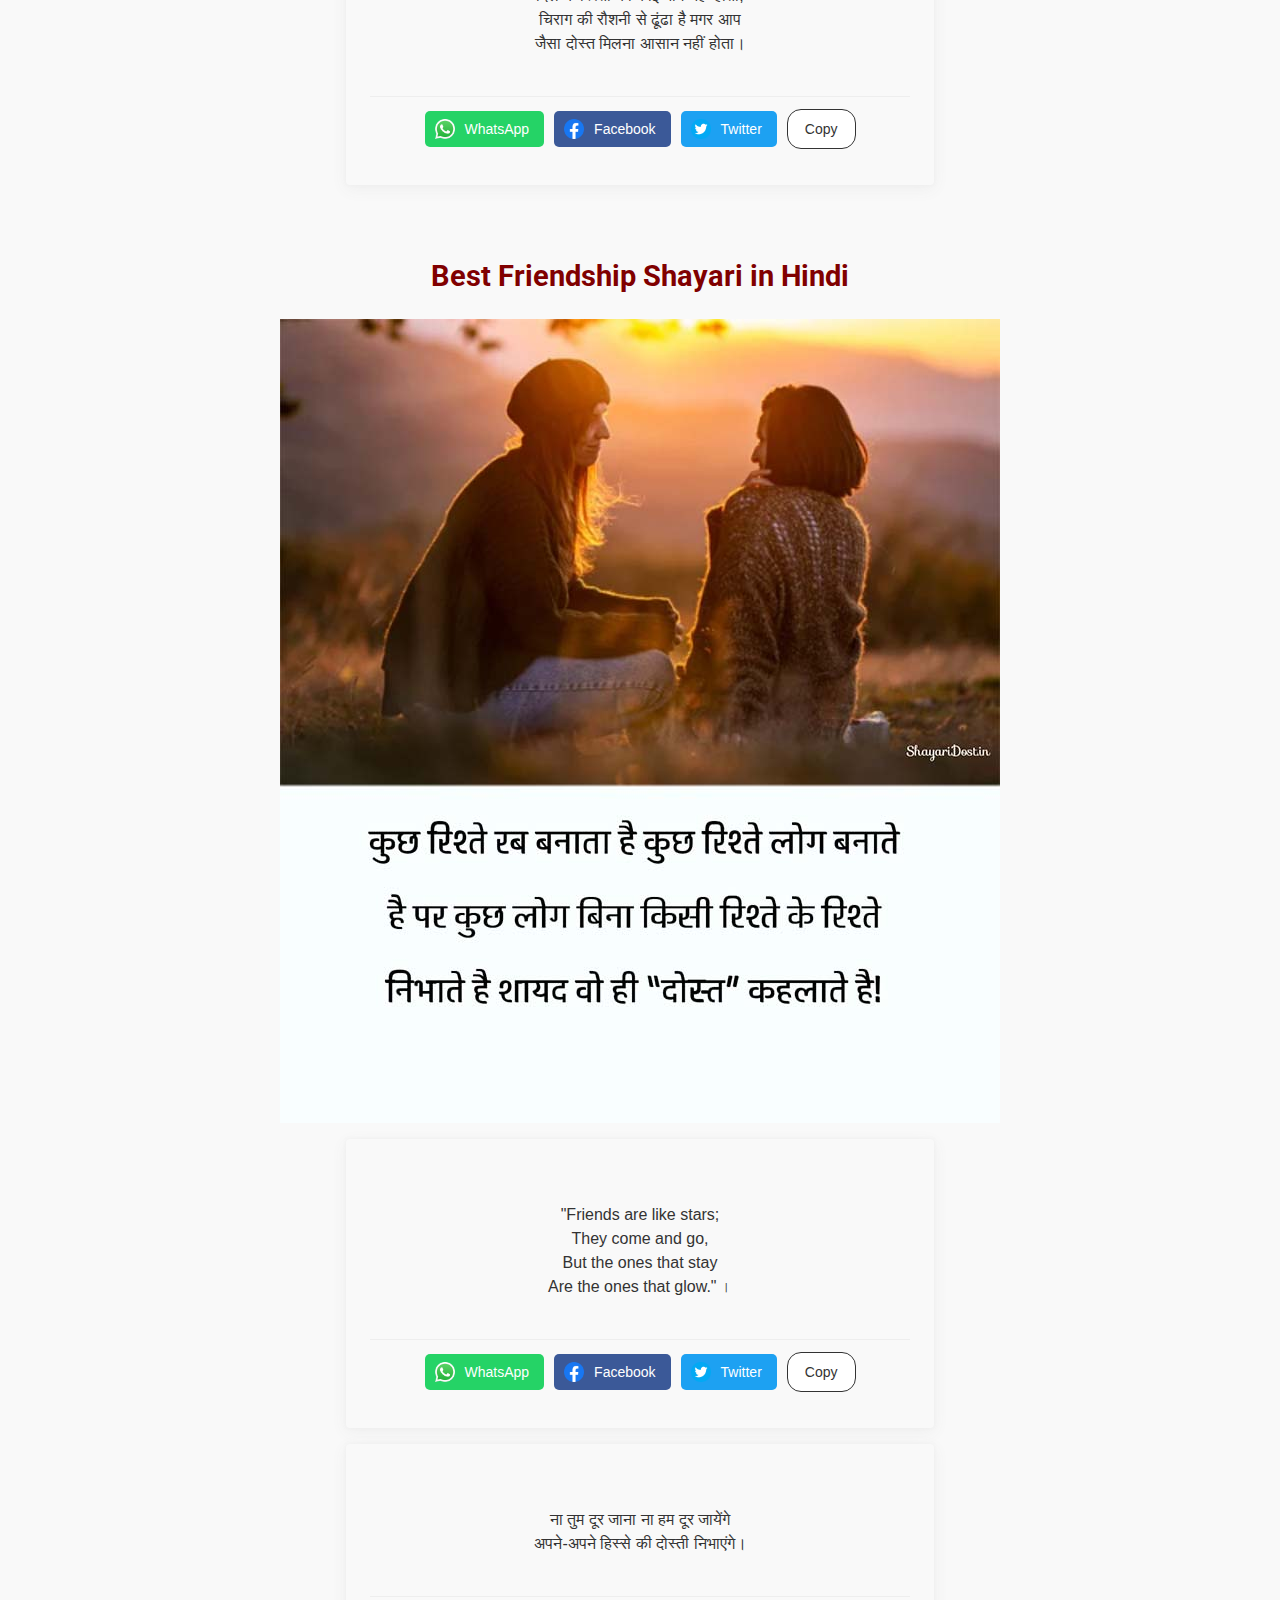
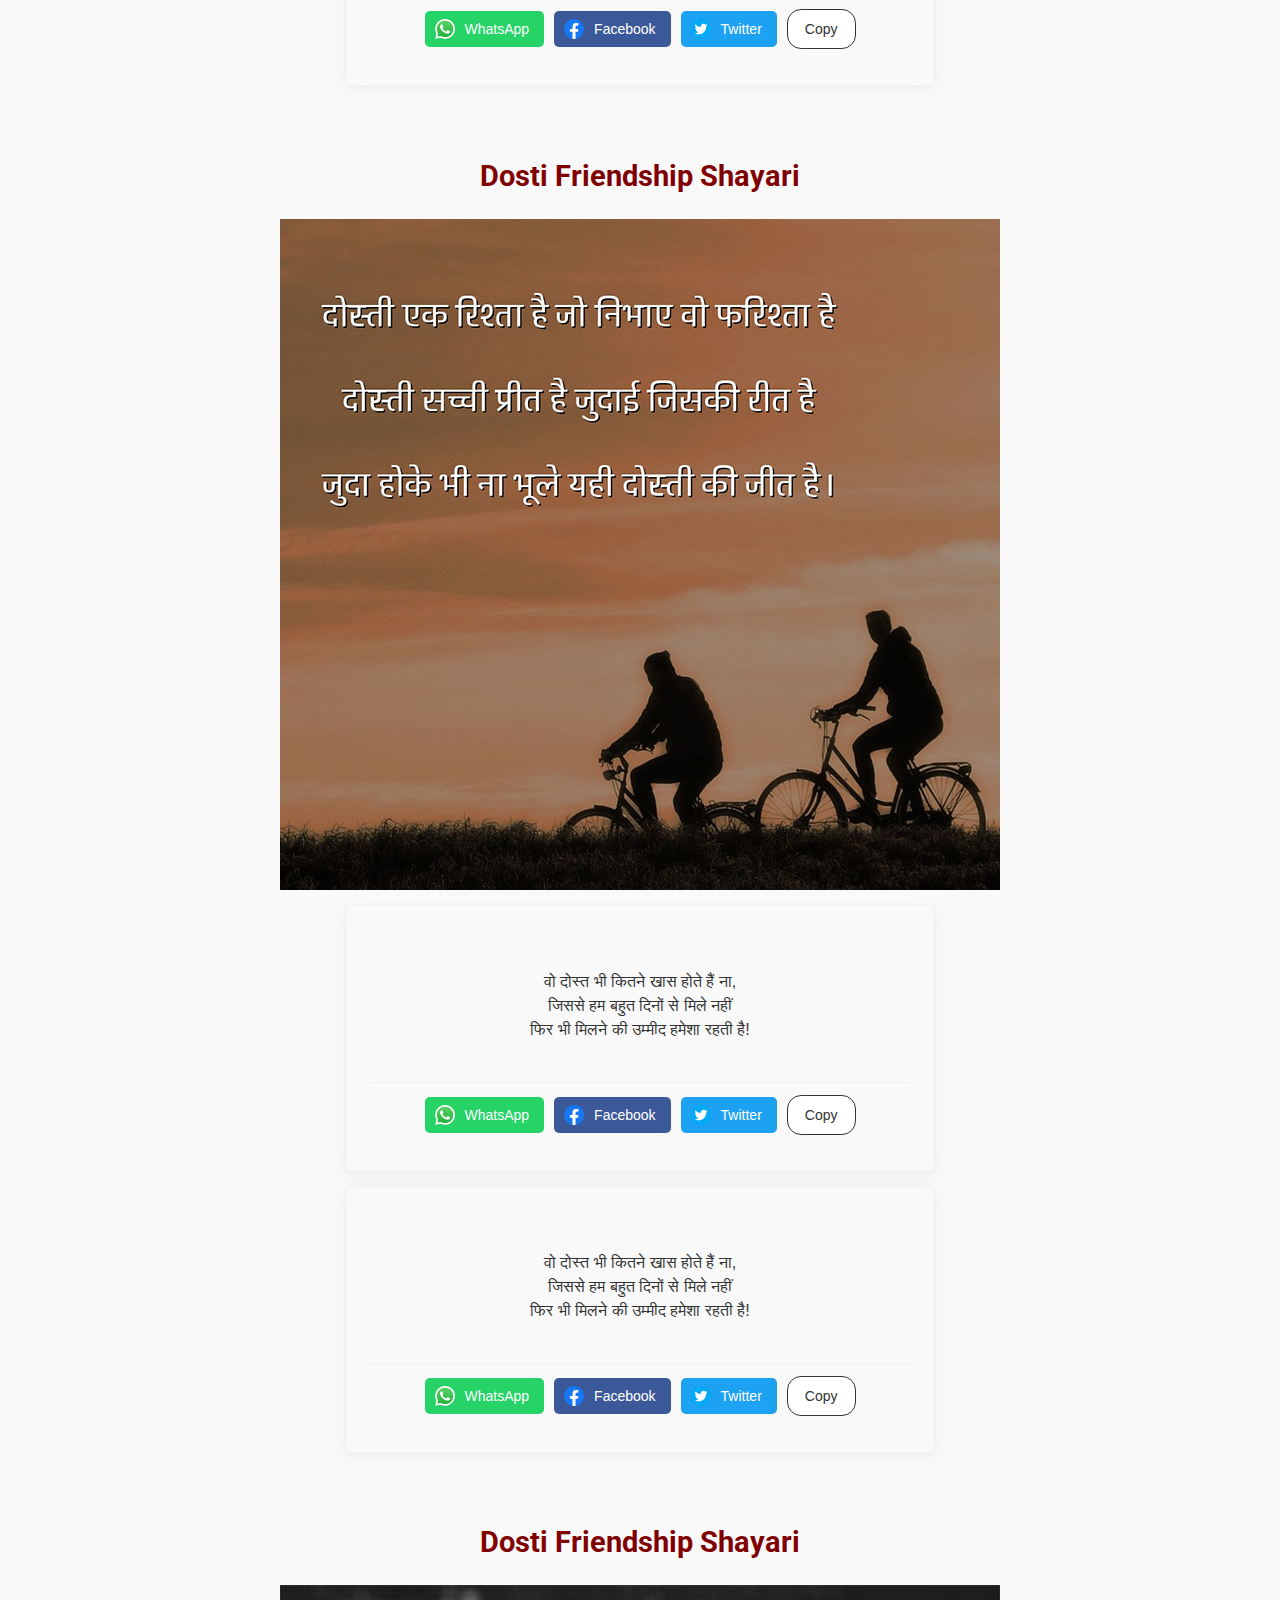
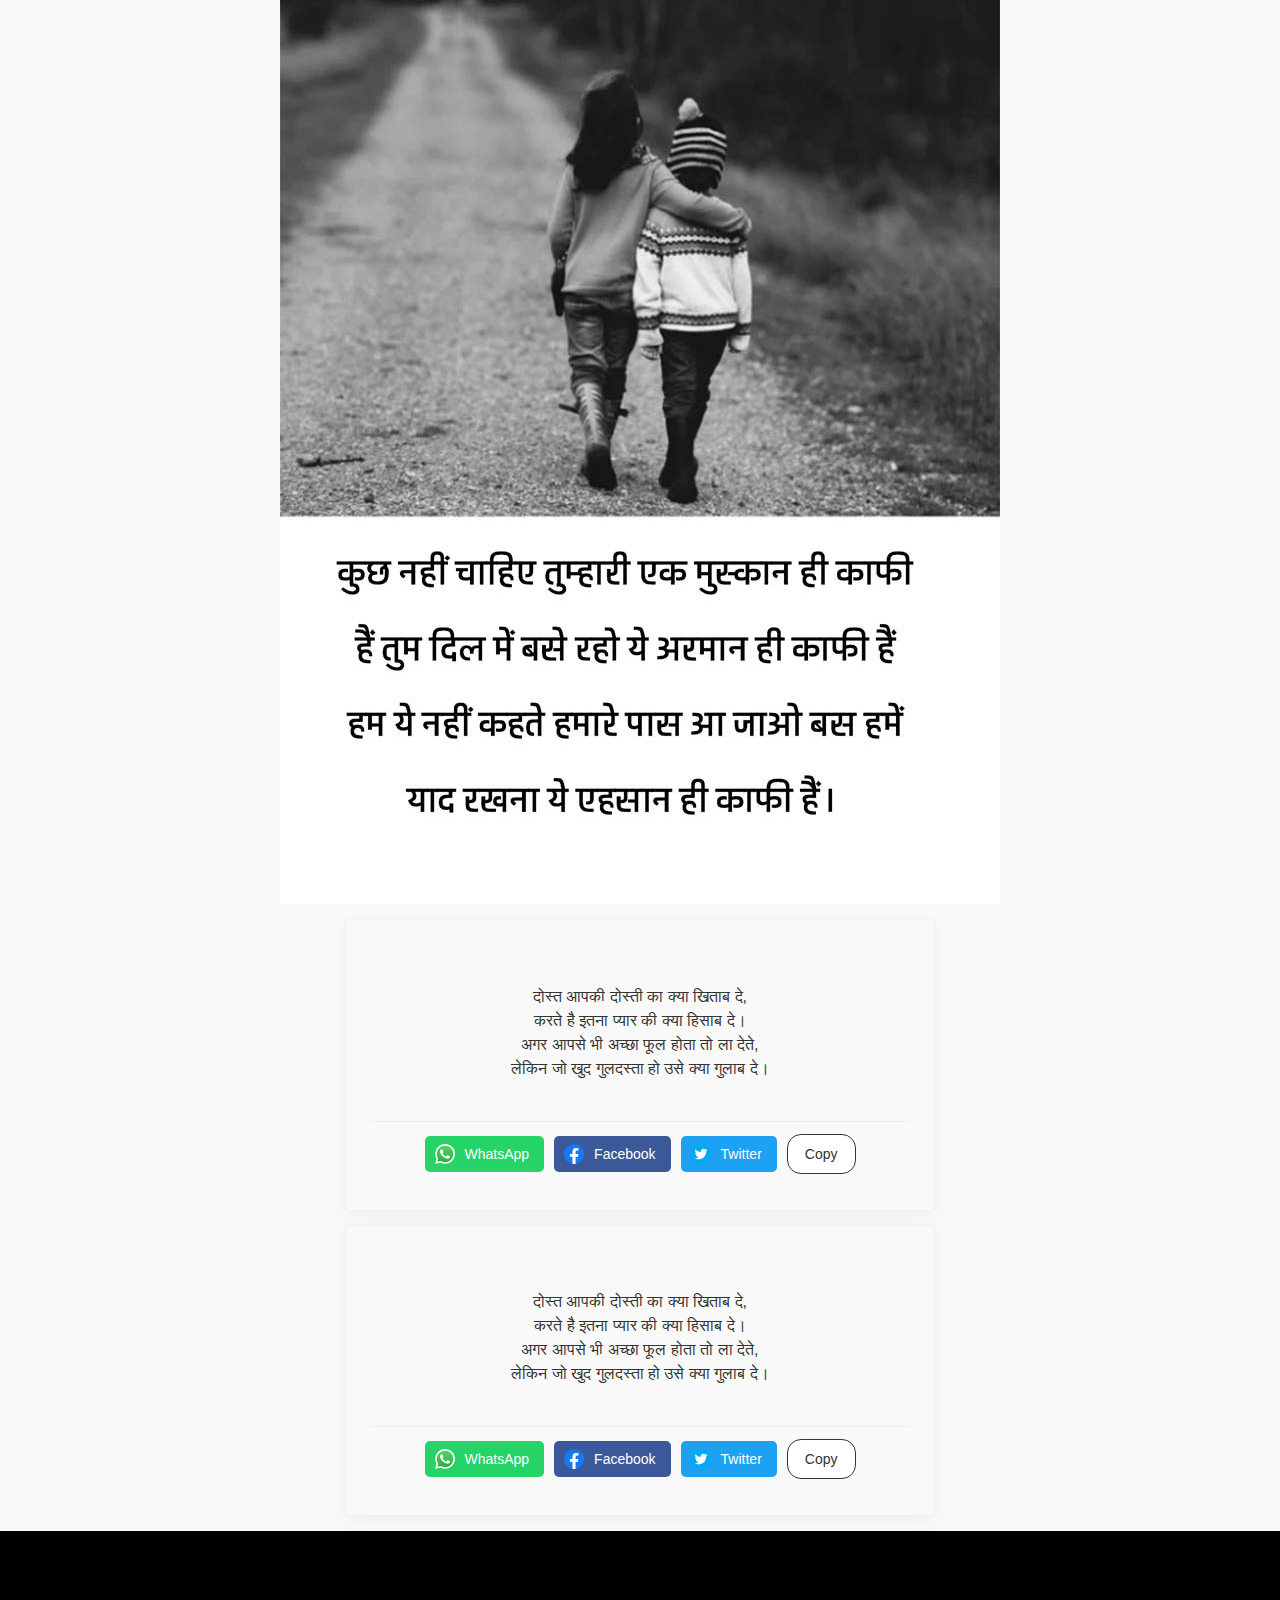
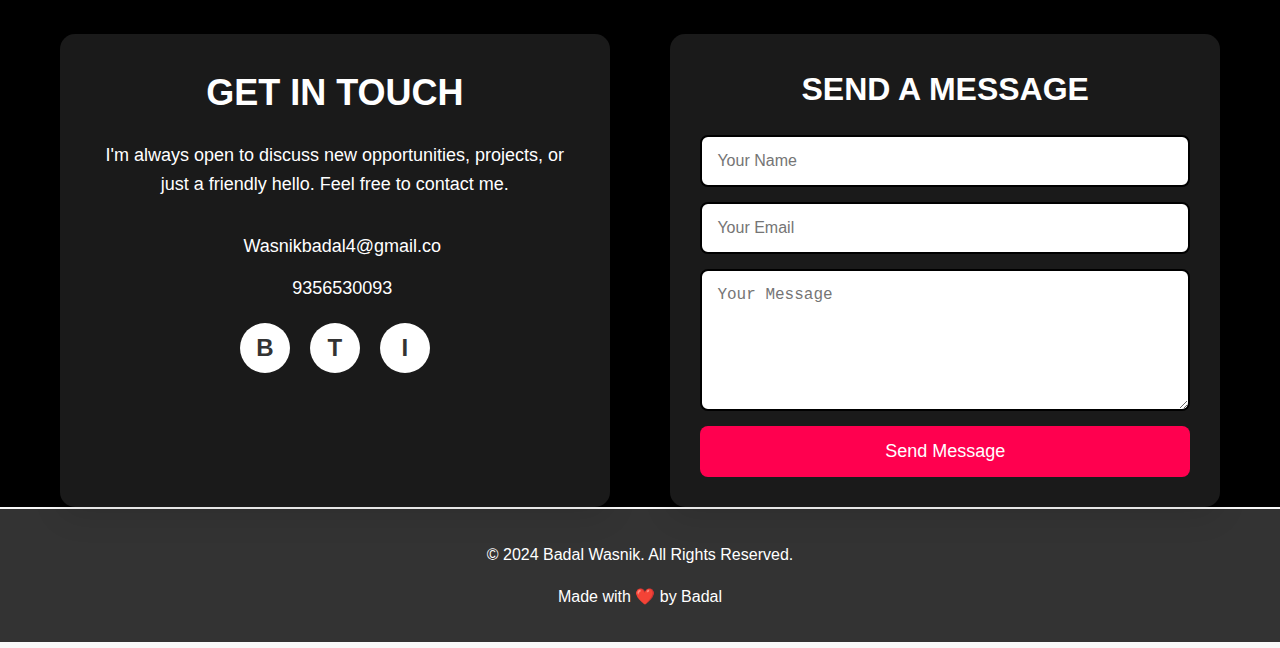
<file: friend.html>
<!DOCTYPE html>
<html lang="en">
<head>
    <meta charset="UTF-8">
    <meta name="viewport" content="width=device-width, initial-scale=1.0">
    <title>Hindi Shayari</title>
    <link rel="stylesheet" href="style.css">
    <link href="https://fonts.googleapis.com/css2?family=Dancing+Script:wght@400;700&family=Roboto:wght@400;700&display=swap" rel="stylesheet">
</head>
<body>
    <header id="main-header">
        <nav>
            <a href="#" class="logo">Shayari Hub</a>
            <span class="menu-toggle" id="menu-toggle">☰</span>
            <ul id="menu">
                <li><a href="index.html">Home</a></li>
                
                <li><a href="video.html">Video</a></li>
                <li><a href="#contact">Contact Us</a></li>
                <li>
                    <a href="#">Categories</a>
                    <ul>
                        <li><a href="love.html">Love Shayari</a></li>
                        <li><a href="sad.html">Sad Shayari</a></li>
                        <li><a href="friend.html">Friendship Shayari</a></li>
                    </ul>
                </li>
            </ul>
        </nav>
    </header>
    <main>
        <div class="posts">
            <h2>
                <a class="post-hd" href="#" rel="bookmark">
                    Funny Friendship Shayari
                </a>
            </h2>
            <img src="image/freind.jpg" alt="मेरी रूह तरसती है Shayari" width="720" height="540">
        </div>
        <blockquote class="bquote">
            <p>
                ना ही ज़रुरत है है सितारों की,<br>
ना ही ज़रुरत है फालतू यारों की,<br>
एक दोस्त चाहिए आपके जैसा,<br>
जो वाट लगा दे हज़ारों की!
            </p>
            <div class="share-btns">
                <div class="quote-share">
                    <button title="Share on WhatsApp" class="wa" onclick="shareOnWhatsApp()">WhatsApp</button>
                    <button title="Share on Facebook" class="fb" onclick="shareOnFacebook()">Facebook</button>
                    <button title="Share on Twitter" class="tw" onclick="shareOnTwitter()">Twitter</button>
                    <button class="cp" title="Copy to Clipboard" onclick="copyToClipboard()">Copy</button>
                </div>
            </div>
            
        </blockquote>
        <blockquote class="bquote">
            <p>जिंदगी रही तो दोस्ती निभाएंगे,<br>
                दिल की बात तुम्हें ही बताएंगे,<br>
                साथ रहेंगे हर सुख दुख में,<br>
                लेकिन अगर कभी भूले हमें,<br>
                तो कान के नीचे दो लगाएंगे।</p>
                <div class="share-btns">
                    <div class="quote-share">
                        <button title="Share on WhatsApp" class="wa" onclick="shareOnWhatsApp()">WhatsApp</button>
                        <button title="Share on Facebook" class="fb" onclick="shareOnFacebook()">Facebook</button>
                        <button title="Share on Twitter" class="tw" onclick="shareOnTwitter()">Twitter</button>
                        <button class="cp" title="Copy to Clipboard" onclick="copyToClipboard()">Copy</button>
                    </div>
                </div>
            </blockquote>
            <blockquote class="bquote">
                <p>"फूलों से खूबसूरत कोई नही,<br>
                    सागर से गहरा कोई नही<br>
                    अब आपकी क्या तारीफ करू…<br>
                    ऐ दोस्त, आप जैसा नालायक कोई नही"</p>
                    <div class="share-btns">
                        <div class="quote-share">
                            <button title="Share on WhatsApp" class="wa" onclick="shareOnWhatsApp()">WhatsApp</button>
                            <button title="Share on Facebook" class="fb" onclick="shareOnFacebook()">Facebook</button>
                            <button title="Share on Twitter" class="tw" onclick="shareOnTwitter()">Twitter</button>
                            <button class="cp" title="Copy to Clipboard" onclick="copyToClipboard()">Copy</button>
                        </div>
                    </div>
                </blockquote>
        
        <div class="posts">
            <h2>
                <a class="post-hd" href="#" rel="bookmark">
                    Best Friendship Shayari in Hindi
                </a>
            </h2>
            <img src="image/freind1.jpg" alt="मेरी रूह तरसती है Shayari" width="720" height="540">
        </div>
        <blockquote class="bquote">
            <p>दोस्ती तो झोंका है हवा का। <br>
                दोस्ती तो एक नाम है वफ़ा का <br>
                ओरो के लिए कुछ भी हो चाहे <br>
                मेरे लिए दोस्ती एक हसीन <br>
                तोफा है खुदा का।😥</p>
                <div class="share-btns">
                    <div class="quote-share">
                        <button title="Share on WhatsApp" class="wa" onclick="shareOnWhatsApp()">WhatsApp</button>
                        <button title="Share on Facebook" class="fb" onclick="shareOnFacebook()">Facebook</button>
                        <button title="Share on Twitter" class="tw" onclick="shareOnTwitter()">Twitter</button>
                        <button class="cp" title="Copy to Clipboard" onclick="copyToClipboard()">Copy</button>
                    </div>
                </div>
            
        </blockquote>
        <blockquote class="bquote">
            <p>हर मोड़ पर मुकाम नहीं होता,<br>
                दिल के रिश्तों का कोई नाम नहीं होता,<br>
                चिराग की रौशनी से ढूंढा है मगर आप<br>
                जैसा दोस्त मिलना आसान नहीं होता।</p>
                <div class="share-btns">
                    <div class="quote-share">
                        <button title="Share on WhatsApp" class="wa" onclick="shareOnWhatsApp()">WhatsApp</button>
                        <button title="Share on Facebook" class="fb" onclick="shareOnFacebook()">Facebook</button>
                        <button title="Share on Twitter" class="tw" onclick="shareOnTwitter()">Twitter</button>
                        <button class="cp" title="Copy to Clipboard" onclick="copyToClipboard()">Copy</button>
                    </div>
                </div>
            
        </blockquote>
        <div class="posts">
            <h2>
                <a class="post-hd" href="#" rel="bookmark">
                    Best Friendship Shayari in Hindi                </a>
            </h2>
            <img src="image/freind2.jpg" alt="मेरी रूह तरसती है Shayari" width="720" height="540">
        </div>
        <blockquote class="bquote">
            <p>"Friends are like stars;<br>
                They come and go,<br>
                But the ones that stay <br>
            
                Are the ones that glow."
                ।</p>
                <div class="share-btns">
                    <div class="quote-share">
                        <button title="Share on WhatsApp" class="wa" onclick="shareOnWhatsApp()">WhatsApp</button>
                        <button title="Share on Facebook" class="fb" onclick="shareOnFacebook()">Facebook</button>
                        <button title="Share on Twitter" class="tw" onclick="shareOnTwitter()">Twitter</button>
                        <button class="cp" title="Copy to Clipboard" onclick="copyToClipboard()">Copy</button>
                    </div>
                </div>
            
        </blockquote>
        <blockquote class="bquote">
            <p>ना तुम दूर जाना ना हम दूर जायेंगे <br>
                अपने-अपने हिस्से की दोस्ती निभाएंगे।</p>
                <div class="share-btns">
                    <div class="quote-share">
                        <button title="Share on WhatsApp" class="wa" onclick="shareOnWhatsApp()">WhatsApp</button>
                        <button title="Share on Facebook" class="fb" onclick="shareOnFacebook()">Facebook</button>
                        <button title="Share on Twitter" class="tw" onclick="shareOnTwitter()">Twitter</button>
                        <button class="cp" title="Copy to Clipboard" onclick="copyToClipboard()">Copy</button>
                    </div>
                </div>
            
        </blockquote>

        <div class="posts">
            <h2>
                <a class="post-hd" href="#" rel="bookmark">
                    Dosti Friendship Shayari
                </a>
            </h2>
            <img src="image/freind3.jpg" alt="मेरी रूह तरसती है Shayari" width="720" height="540">
        </div>
        <blockquote class="bquote">
            <p> वो दोस्त भी कितने खास होते हैं ना,<br>
                जिससे हम बहुत दिनों से मिले नहीं<br>
                फिर भी मिलने की उम्मीद हमेशा रहती है!
                </p>
                <div class="share-btns">
                    <div class="quote-share">
                        <button title="Share on WhatsApp" class="wa" onclick="shareOnWhatsApp()">WhatsApp</button>
                        <button title="Share on Facebook" class="fb" onclick="shareOnFacebook()">Facebook</button>
                        <button title="Share on Twitter" class="tw" onclick="shareOnTwitter()">Twitter</button>
                        <button class="cp" title="Copy to Clipboard" onclick="copyToClipboard()">Copy</button>
                    </div>
                </div>
        </blockquote>
            <blockquote class="bquote">
                <p> वो दोस्त भी कितने खास होते हैं ना,<br>
                    जिससे हम बहुत दिनों से मिले नहीं<br>
                    फिर भी मिलने की उम्मीद हमेशा रहती है!
                    </p>
                    <div class="share-btns">
                        <div class="quote-share">
                            <button title="Share on WhatsApp" class="wa" onclick="shareOnWhatsApp()">WhatsApp</button>
                            <button title="Share on Facebook" class="fb" onclick="shareOnFacebook()">Facebook</button>
                            <button title="Share on Twitter" class="tw" onclick="shareOnTwitter()">Twitter</button>
                            <button class="cp" title="Copy to Clipboard" onclick="copyToClipboard()">Copy</button>
                        </div>
                    </div>
            </blockquote>
            <div class="posts">
                <h2>
                    <a class="post-hd" href="#" rel="bookmark">
                        Dosti Friendship Shayari
                    </a>
                </h2>
                <img src="image/freind4.jpg" alt="मेरी रूह तरसती है Shayari" width="720" height="540">
            </div>
            <blockquote class="bquote">
                <p> दोस्त आपकी दोस्ती का क्या खिताब दे, <br>
                    करते है इतना प्यार की क्या हिसाब दे।<br>
                    अगर आपसे भी अच्छा फूल होता तो ला देते,<br>
                    लेकिन जो खुद गुलदस्ता हो उसे क्या गुलाब दे।
                    </p>
                
                    <div class="share-btns">
                        <div class="quote-share">
                            <button title="Share on WhatsApp" class="wa" onclick="shareOnWhatsApp()">WhatsApp</button>
                            <button title="Share on Facebook" class="fb" onclick="shareOnFacebook()">Facebook</button>
                            <button title="Share on Twitter" class="tw" onclick="shareOnTwitter()">Twitter</button>
                            <button class="cp" title="Copy to Clipboard" onclick="copyToClipboard()">Copy</button>
                        </div>
                    </div>
                
            </blockquote>
                <blockquote class="bquote">
                    <p> दोस्त आपकी दोस्ती का क्या खिताब दे,<br>
                        करते है इतना प्यार की क्या हिसाब दे।<br>
                        अगर आपसे भी अच्छा फूल होता तो ला देते,<br>
                        लेकिन जो खुद गुलदस्ता हो उसे क्या गुलाब दे।
                        </p>
                        <div class="share-btns">
                            <div class="quote-share">
                                <button title="Share on WhatsApp" class="wa" onclick="shareOnWhatsApp()">WhatsApp</button>
                                <button title="Share on Facebook" class="fb" onclick="shareOnFacebook()">Facebook</button>
                                <button title="Share on Twitter" class="tw" onclick="shareOnTwitter()">Twitter</button>
                                <button class="cp" title="Copy to Clipboard" onclick="copyToClipboard()">Copy</button>
                            </div>
                        </div>
                </blockquote>
    </main>
    <!-- ----------------------Contact us-------------------- -->
    <section id="contact">
        <div class="mycontainer">
          <div class="row">
            <!-- Contact Left Section -->
            <div class="contact-left">
              <h2 class="contact-heading">Get in Touch</h2>
              <p class="contact-description">
                I'm always open to discuss new opportunities, projects, or just a friendly hello. Feel free to contact me.
              </p>
              <div class="contact-info">
                <p><i class="fas fa-paper-plane"></i><a href="mailto:your.email@example.com">Wasnikbadal4@gmail.co</a></p>
                <p><i class="fas fa-phone-square-alt"></i><a href="tel:+1234567890">9356530093</a></p>
                <div class="logo-container">
                  <div class="logo-circle">
                    <span class="logo-text">B</span>
                  </div>
                  <div class="logo-circle">
                    <span class="logo-text">T</span>
                  </div>
                  <div class="logo-circle">
                    <span class="logo-text">I</span>
                  </div>
                </div>
              
              

              </div>
            </div>
      
            <!-- Contact Right Section (Form) -->
            <div class="contact-right">
              <h2 class="form-heading">Send a Message</h2>
              <form action="#" method="POST" class="contact-form">
                <input type="text" name="name" placeholder="Your Name" class="input-field" required>
                <input type="email" name="email" placeholder="Your Email" class="input-field" required>
                <textarea name="message" rows="6" placeholder="Your Message" class="input-field" required></textarea>
                <button type="submit" class="submit-button">Send Message</button>
              </form>
            </div>
          </div>
        </div>
      </section>

    <!-- ---------------------------------footer-------------------------- -->
<footer class="footer">
    
      <div class="footer-info">
        <p>© 2024 Badal Wasnik. All Rights Reserved.</p>
        <p>Made with ❤️ by Badal</p>
      </div>
  </footer>
  
    <script>
        const header = document.getElementById('main-header');
const menuToggle = document.getElementById('menu-toggle');
const navMenu = document.querySelector('nav ul');

// Track the visibility state
let isVisible = true;

menuToggle.addEventListener('click', () => {
    if (isVisible) {
        header.classList.add('hidden'); // Hide the header
        navMenu.classList.remove('active'); // Hide the menu
        menuToggle.textContent = '☰'; // Change to hamburger icon
    } else {
        header.classList.remove('hidden'); // Show the header
        navMenu.classList.add('active'); // Show the menu
        menuToggle.textContent = '✖'; // Change to cross icon
    }
    isVisible = !isVisible; // Toggle the state
});


// Share on WhatsApp
function shareOnWhatsApp() {
    const url = encodeURIComponent(window.location.href); // Get the current page URL
    const text = encodeURIComponent("Check out this beautiful Shayari: "); // Custom text to send
    const whatsappURL = `https://api.whatsapp.com/send?text=${text}${url}`;
    window.open(whatsappURL, '_blank');
}

// Share on Facebook
function shareOnFacebook() {
    const url = encodeURIComponent(window.location.href); // Get the current page URL
    const facebookURL = `https://www.facebook.com/sharer/sharer.php?u=${url}`;
    window.open(facebookURL, '_blank');
}

// Share on Twitter
function shareOnTwitter() {
    const url = encodeURIComponent(window.location.href); // Get the current page URL
    const text = encodeURIComponent("Check out this beautiful Shayari: "); // Custom text to tweet
    const twitterURL = `https://twitter.com/intent/tweet?url=${url}&text=${text}`;
    window.open(twitterURL, '_blank');
}

// Copy to Clipboard
function copyToClipboard() {
    const textToCopy = document.querySelector('.bquote p').textContent; // Get the text inside the blockquote
    navigator.clipboard.writeText(textToCopy).then(() => {
        alert('Text copied to clipboard!');
    }).catch(err => {
        alert('Failed to copy: ', err);
    });
}


    </script>
</body>
</html>
</file>
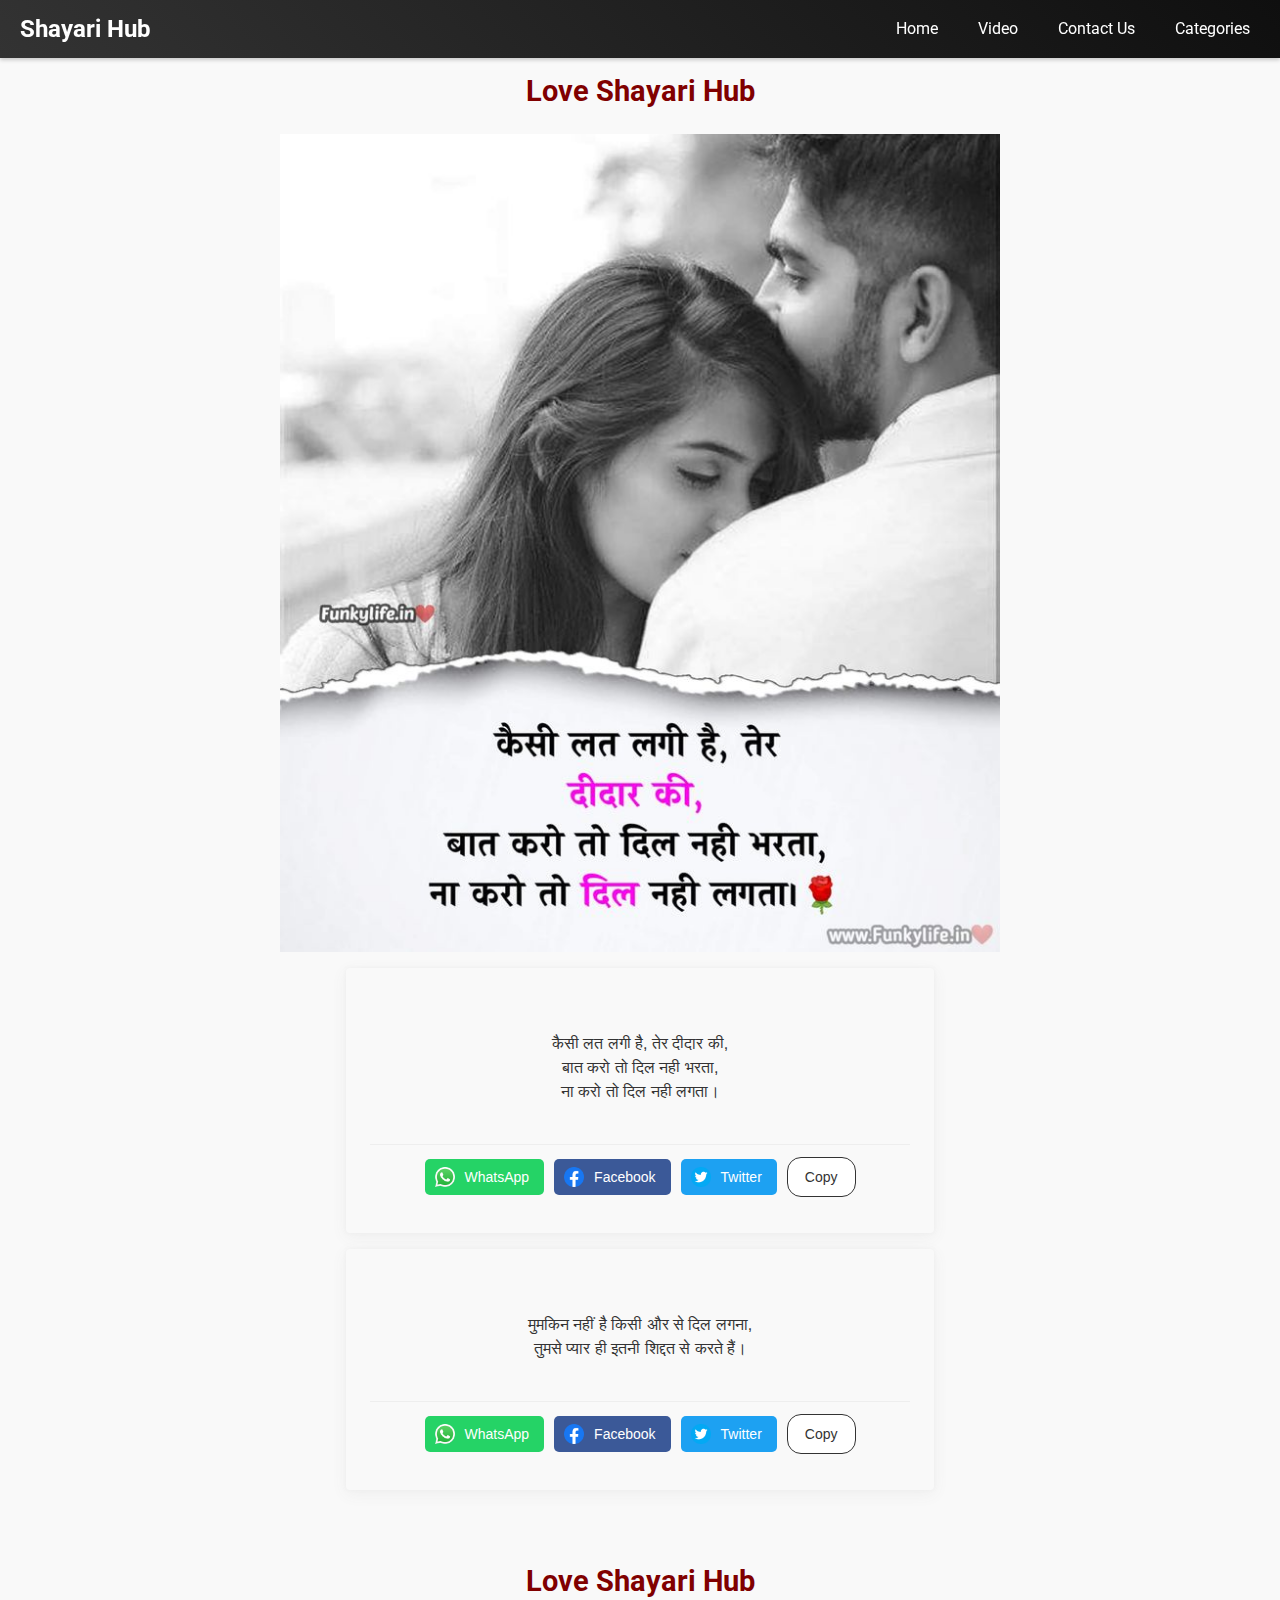
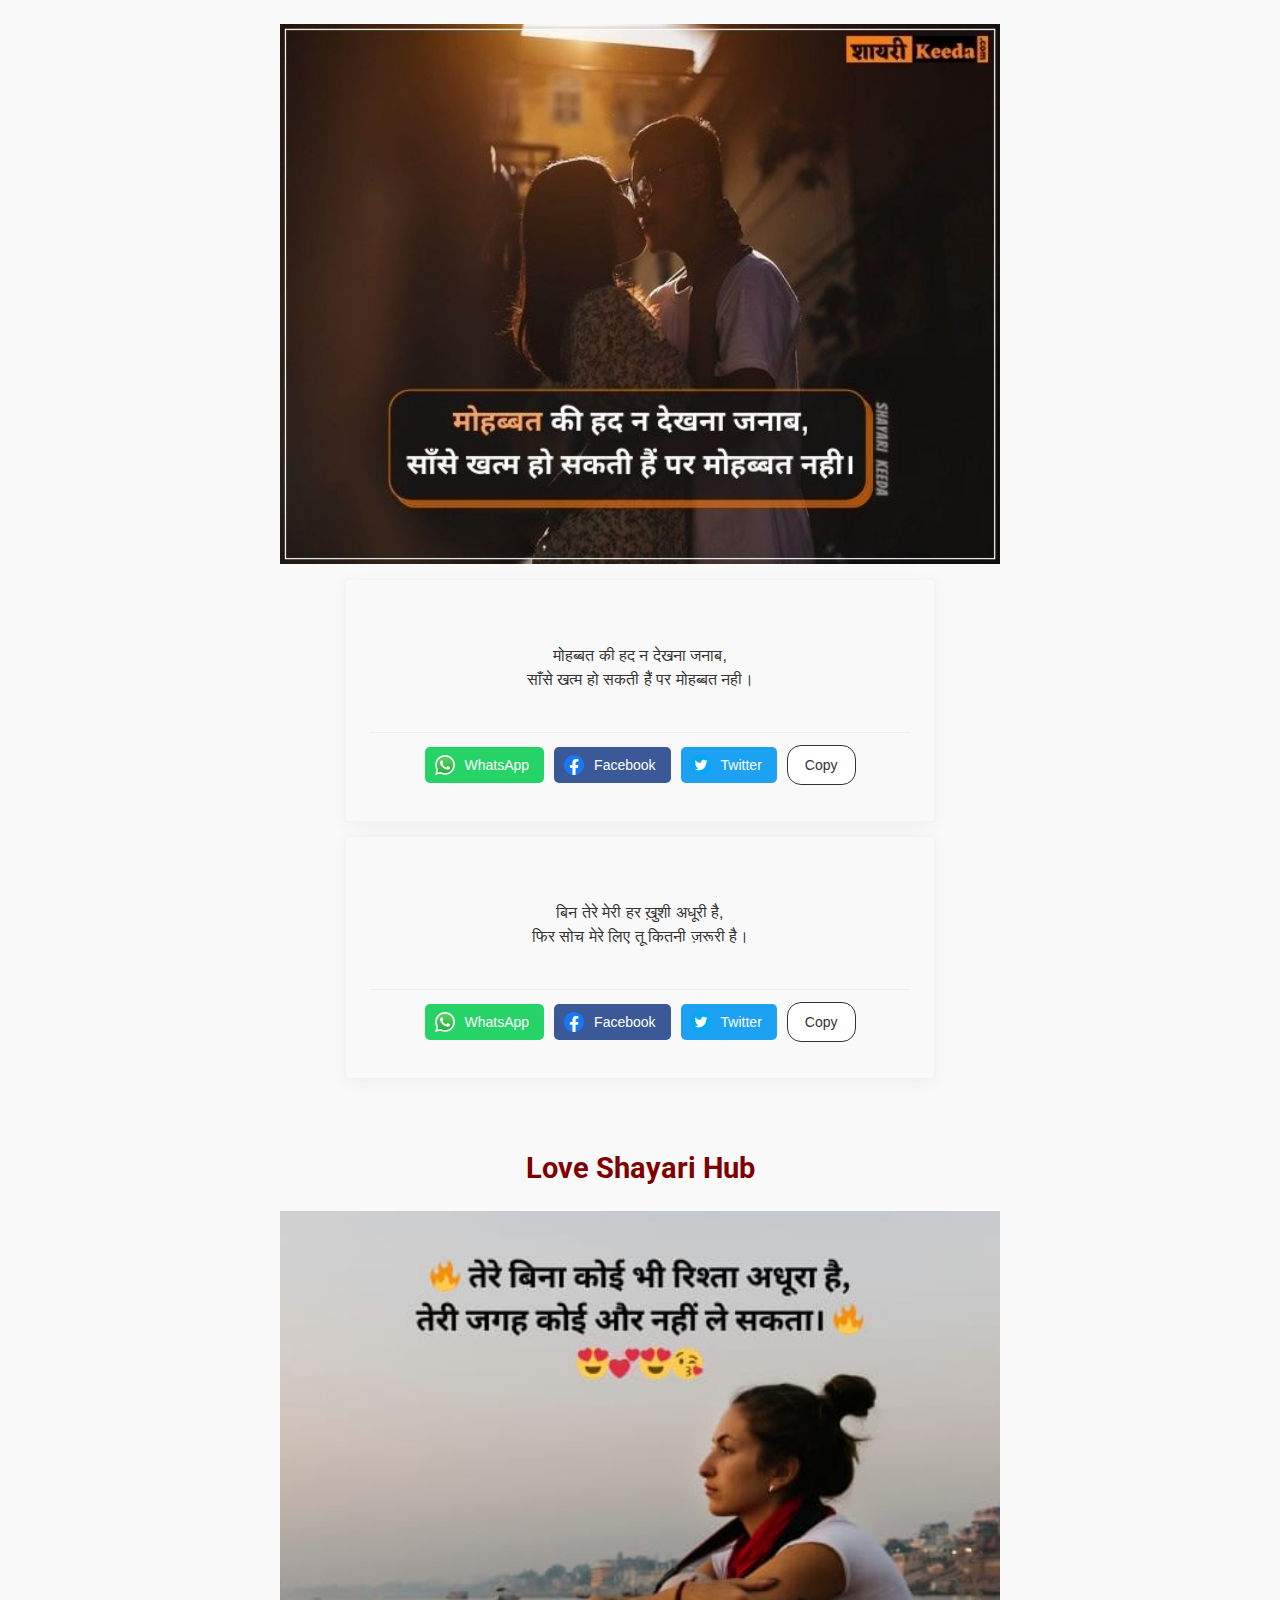
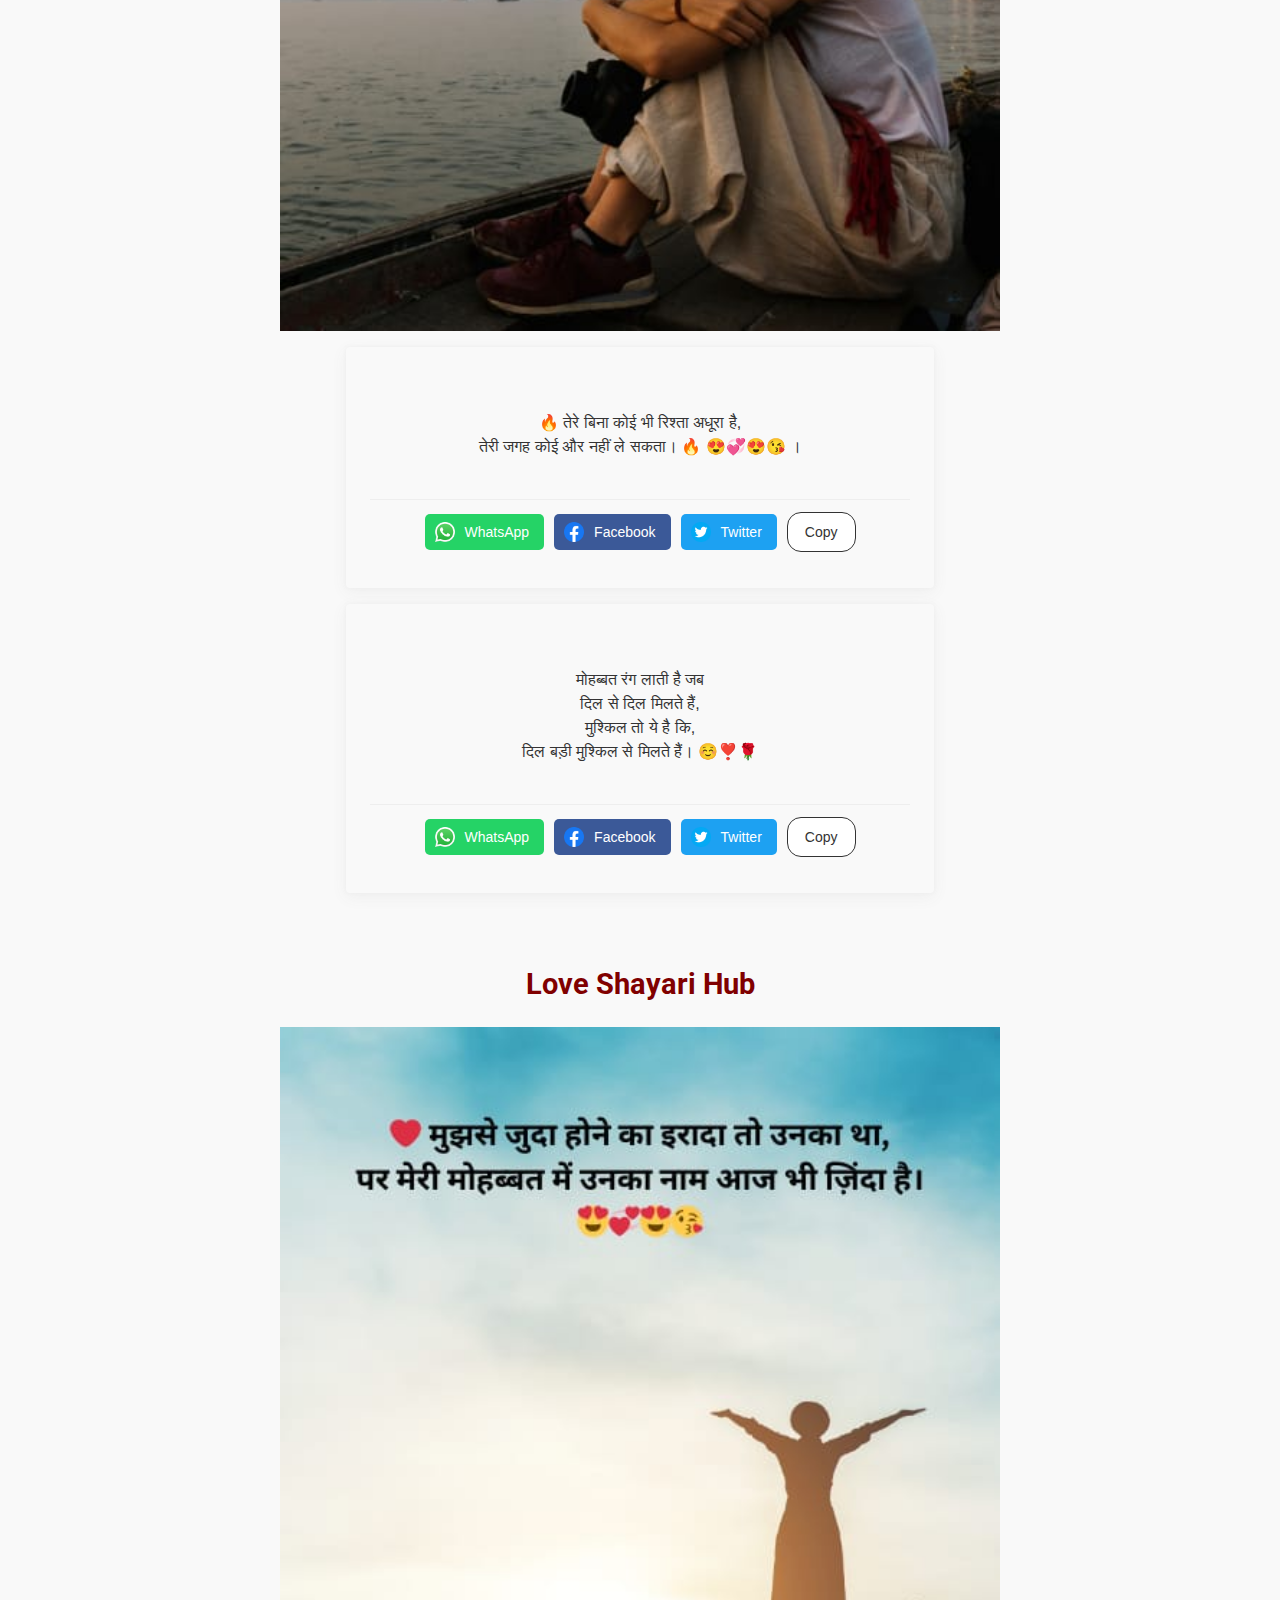
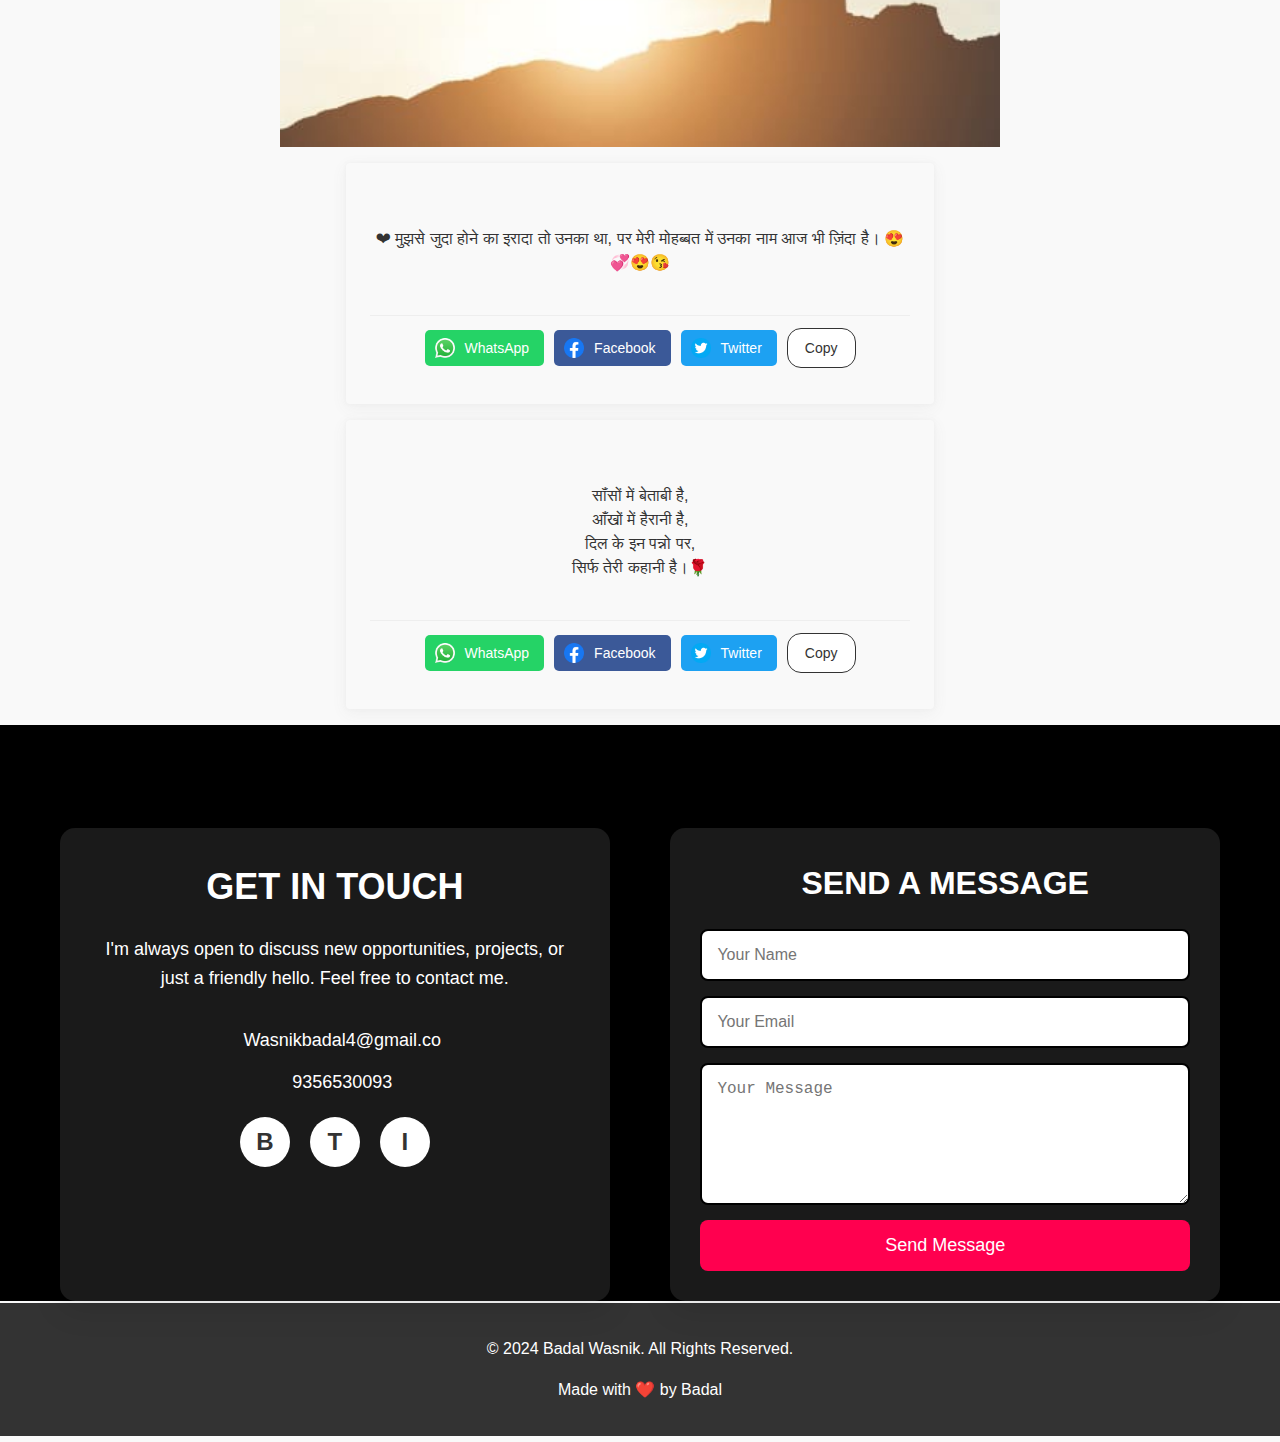
<file: love.html>
<!DOCTYPE html>
<html lang="en">
<head>
    <meta charset="UTF-8">
    <meta name="viewport" content="width=device-width, initial-scale=1.0">
    <title>Hindi Shayari</title>
    <link rel="stylesheet" href="style.css">
    <link href="https://fonts.googleapis.com/css2?family=Dancing+Script:wght@400;700&family=Roboto:wght@400;700&display=swap" rel="stylesheet">
</head>
<body>
    <header id="main-header">
        <nav>
            <a href="#" class="logo">Shayari Hub</a>
            <span class="menu-toggle" id="menu-toggle">☰</span>
            <ul id="menu">
                <li><a href="index.html">Home</a></li>
                
                <li><a href="video.html">Video</a></li>
                <li><a href="#contact">Contact Us</a></li>
                <li>
                    <a href="#">Categories</a>
                    <ul>
                        <li><a href="love.html">Love Shayari</a></li>
                        <li><a href="sad.html">Sad Shayari</a></li>
                        <li><a href="friend.html">Friendship Shayari</a></li>
                    </ul>
                </li>
            </ul>
        </nav>
    </header>
    <main>
        <div class="posts">
            <h2>
                <a class="post-hd" href="#" rel="bookmark">
                    Love Shayari Hub
                </a>
            </h2>
            <img src="image/love2.jpg" alt="मेरी रूह तरसती है Shayari" width="720" height="540">
        </div>
        <blockquote class="bquote">
            <p>कैसी लत लगी है, तेर दीदार की, <br>बात करो तो दिल नही भरता, <br>ना करो तो दिल नही लगता।
            </p>
            <div class="share-btns">
                <div class="quote-share">
                    <button title="Share on WhatsApp" class="wa" onclick="shareOnWhatsApp()">WhatsApp</button>
                    <button title="Share on Facebook" class="fb" onclick="shareOnFacebook()">Facebook</button>
                    <button title="Share on Twitter" class="tw" onclick="shareOnTwitter()">Twitter</button>
                    <button class="cp" title="Copy to Clipboard" onclick="copyToClipboard()">Copy</button>
                </div>
            </div>
            
        </blockquote>
        <blockquote class="bquote">
            <p>मुमकिन नहीं है किसी और से दिल लगना, <br>
                तुमसे प्यार ही इतनी शिद्दत से करते हैं।</p>
                <div class="share-btns">
                    <div class="quote-share">
                        <button title="Share on WhatsApp" class="wa" onclick="shareOnWhatsApp()">WhatsApp</button>
                        <button title="Share on Facebook" class="fb" onclick="shareOnFacebook()">Facebook</button>
                        <button title="Share on Twitter" class="tw" onclick="shareOnTwitter()">Twitter</button>
                        <button class="cp" title="Copy to Clipboard" onclick="copyToClipboard()">Copy</button>
                    </div>
                </div>
            </blockquote>
        
        <div class="posts">
            <h2>
                <a class="post-hd" href="#" rel="bookmark">
                    Love Shayari Hub
                </a>
            </h2>
            <img src="image/love1.jpg" alt="मेरी रूह तरसती है Shayari" width="720" height="540">
        </div>
        <blockquote class="bquote">
            <p>मोहब्बत की हद न देखना जनाब, <br>

                साँसे खत्म हो सकती हैं पर मोहब्बत नही।</p>
                <div class="share-btns">
                    <div class="quote-share">
                        <button title="Share on WhatsApp" class="wa" onclick="shareOnWhatsApp()">WhatsApp</button>
                        <button title="Share on Facebook" class="fb" onclick="shareOnFacebook()">Facebook</button>
                        <button title="Share on Twitter" class="tw" onclick="shareOnTwitter()">Twitter</button>
                        <button class="cp" title="Copy to Clipboard" onclick="copyToClipboard()">Copy</button>
                    </div>
                </div>
            
        </blockquote>
        <blockquote class="bquote">
            <p>बिन तेरे मेरी हर ख़ुशी अधूरी है, <br>
                फिर सोच मेरे लिए तू कितनी ज़रूरी है।</p>
                <div class="share-btns">
                    <div class="quote-share">
                        <button title="Share on WhatsApp" class="wa" onclick="shareOnWhatsApp()">WhatsApp</button>
                        <button title="Share on Facebook" class="fb" onclick="shareOnFacebook()">Facebook</button>
                        <button title="Share on Twitter" class="tw" onclick="shareOnTwitter()">Twitter</button>
                        <button class="cp" title="Copy to Clipboard" onclick="copyToClipboard()">Copy</button>
                    </div>
                </div>
            
        </blockquote>
        <div class="posts">
            <h2>
                <a class="post-hd" href="#" rel="bookmark">
                    Love Shayari Hub
                </a>
            </h2>
            <img src="image/love3.jpg" alt="मेरी रूह तरसती है Shayari" width="720" height="540">
        </div>
        <blockquote class="bquote">
            <p>🔥 तेरे बिना कोई भी रिश्ता अधूरा है, <br>
                तेरी जगह कोई और नहीं ले सकता। 🔥
                😍💞😍😘
                ।</p>
                <div class="share-btns">
                    <div class="quote-share">
                        <button title="Share on WhatsApp" class="wa" onclick="shareOnWhatsApp()">WhatsApp</button>
                        <button title="Share on Facebook" class="fb" onclick="shareOnFacebook()">Facebook</button>
                        <button title="Share on Twitter" class="tw" onclick="shareOnTwitter()">Twitter</button>
                        <button class="cp" title="Copy to Clipboard" onclick="copyToClipboard()">Copy</button>
                    </div>
                </div>
            
        </blockquote>
        <blockquote class="bquote">
            <p>मोहब्बत रंग लाती है जब <br> 
                दिल से दिल मिलते हैं, <br>
                मुश्किल तो ये है कि,<br>
                दिल बड़ी मुश्किल से मिलते हैं।
                ☺️❣️🌹</p>
                <div class="share-btns">
                    <div class="quote-share">
                        <button title="Share on WhatsApp" class="wa" onclick="shareOnWhatsApp()">WhatsApp</button>
                        <button title="Share on Facebook" class="fb" onclick="shareOnFacebook()">Facebook</button>
                        <button title="Share on Twitter" class="tw" onclick="shareOnTwitter()">Twitter</button>
                        <button class="cp" title="Copy to Clipboard" onclick="copyToClipboard()">Copy</button>
                    </div>
                </div>
            
        </blockquote>

        <div class="posts">
            <h2>
                <a class="post-hd" href="#" rel="bookmark">
                    Love Shayari Hub
                </a>
            </h2>
            <img src="image/love4.jpg" alt="मेरी रूह तरसती है Shayari" width="720" height="540">
        </div>
        <blockquote class="bquote">
            <p> ❤ मुझसे जुदा होने का इरादा तो उनका था,
                पर मेरी मोहब्बत में उनका नाम आज भी ज़िंदा है।
                😍💞😍😘
                </p>
                <div class="share-btns">
                    <div class="quote-share">
                        <button title="Share on WhatsApp" class="wa" onclick="shareOnWhatsApp()">WhatsApp</button>
                        <button title="Share on Facebook" class="fb" onclick="shareOnFacebook()">Facebook</button>
                        <button title="Share on Twitter" class="tw" onclick="shareOnTwitter()">Twitter</button>
                        <button class="cp" title="Copy to Clipboard" onclick="copyToClipboard()">Copy</button>
                    </div>
                </div>
        </blockquote>
            <blockquote class="bquote">
                <p> सॉंसों में बेताबी है,<br>
                    आँखों में हैरानी है,<br>
                    दिल के इन पन्नो पर,<br>
                    सिर्फ तेरी कहानी है।🌹
                    </p>
                    <div class="share-btns">
                        <div class="quote-share">
                            <button title="Share on WhatsApp" class="wa" onclick="shareOnWhatsApp()">WhatsApp</button>
                            <button title="Share on Facebook" class="fb" onclick="shareOnFacebook()">Facebook</button>
                            <button title="Share on Twitter" class="tw" onclick="shareOnTwitter()">Twitter</button>
                            <button class="cp" title="Copy to Clipboard" onclick="copyToClipboard()">Copy</button>
                        </div>
                    </div>
                </blockquote>

    </main>
    <!-- ----------------------Contact us-------------------- -->
    <section id="contact">
        <div class="mycontainer">
          <div class="row">
            <!-- Contact Left Section -->
            <div class="contact-left">
              <h2 class="contact-heading">Get in Touch</h2>
              <p class="contact-description">
                I'm always open to discuss new opportunities, projects, or just a friendly hello. Feel free to contact me.
              </p>
              <div class="contact-info">
                <p><i class="fas fa-paper-plane"></i><a href="mailto:your.email@example.com">Wasnikbadal4@gmail.co</a></p>
                <p><i class="fas fa-phone-square-alt"></i><a href="tel:+1234567890">9356530093</a></p>
                <div class="logo-container">
                  <div class="logo-circle">
                    <span class="logo-text">B</span>
                  </div>
                  <div class="logo-circle">
                    <span class="logo-text">T</span>
                  </div>
                  <div class="logo-circle">
                    <span class="logo-text">I</span>
                  </div>
                </div>
              
              

              </div>
            </div>
      
            <!-- Contact Right Section (Form) -->
            <div class="contact-right">
              <h2 class="form-heading">Send a Message</h2>
              <form action="https://api.web3forms.com/submit" method="POST" class="contact-form">
            <input type="hidden" name="access_key" value="e99259cc-b28b-4c3f-b00d-88c2e1a114c3">
                <input type="text" name="name" placeholder="Your Name" class="input-field" required>
                <input type="email" name="email" placeholder="Your Email" class="input-field" required>
                <textarea name="message" rows="6" placeholder="Your Message" class="input-field" required></textarea>
                <button type="submit" class="submit-button">Send Message</button>
              </form>
            </div>
          </div>
        </div>
      </section>

    <!-- ---------------------------------footer-------------------------- -->
<footer class="footer">
    
      <div class="footer-info">
        <p>© 2024 Badal Wasnik. All Rights Reserved.</p>
        <p>Made with ❤️ by Badal</p>
      </div>
  </footer>
  
    <script>
        const header = document.getElementById('main-header');
const menuToggle = document.getElementById('menu-toggle');
const navMenu = document.querySelector('nav ul');

// Track the visibility state
let isVisible = true;

menuToggle.addEventListener('click', () => {
    if (isVisible) {
        header.classList.add('hidden'); // Hide the header
        navMenu.classList.remove('active'); // Hide the menu
        menuToggle.textContent = '☰'; // Change to hamburger icon
    } else {
        header.classList.remove('hidden'); // Show the header
        navMenu.classList.add('active'); // Show the menu
        menuToggle.textContent = '✖'; // Change to cross icon
    }
    isVisible = !isVisible; // Toggle the state
});


// Share on WhatsApp
function shareOnWhatsApp() {
    const url = encodeURIComponent(window.location.href); // Get the current page URL
    const text = encodeURIComponent("Check out this beautiful Shayari: "); // Custom text to send
    const whatsappURL = `https://api.whatsapp.com/send?text=${text}${url}`;
    window.open(whatsappURL, '_blank');
}

// Share on Facebook
function shareOnFacebook() {
    const url = encodeURIComponent(window.location.href); // Get the current page URL
    const facebookURL = `https://www.facebook.com/sharer/sharer.php?u=${url}`;
    window.open(facebookURL, '_blank');
}

// Share on Twitter
function shareOnTwitter() {
    const url = encodeURIComponent(window.location.href); // Get the current page URL
    const text = encodeURIComponent("Check out this beautiful Shayari: "); // Custom text to tweet
    const twitterURL = `https://twitter.com/intent/tweet?url=${url}&text=${text}`;
    window.open(twitterURL, '_blank');
}

// Copy to Clipboard
function copyToClipboard() {
    const textToCopy = document.querySelector('.bquote p').textContent; // Get the text inside the blockquote
    navigator.clipboard.writeText(textToCopy).then(() => {
        alert('Text copied to clipboard!');
    }).catch(err => {
        alert('Failed to copy: ', err);
    });
}


    </script>
</body>
</html>
</file>
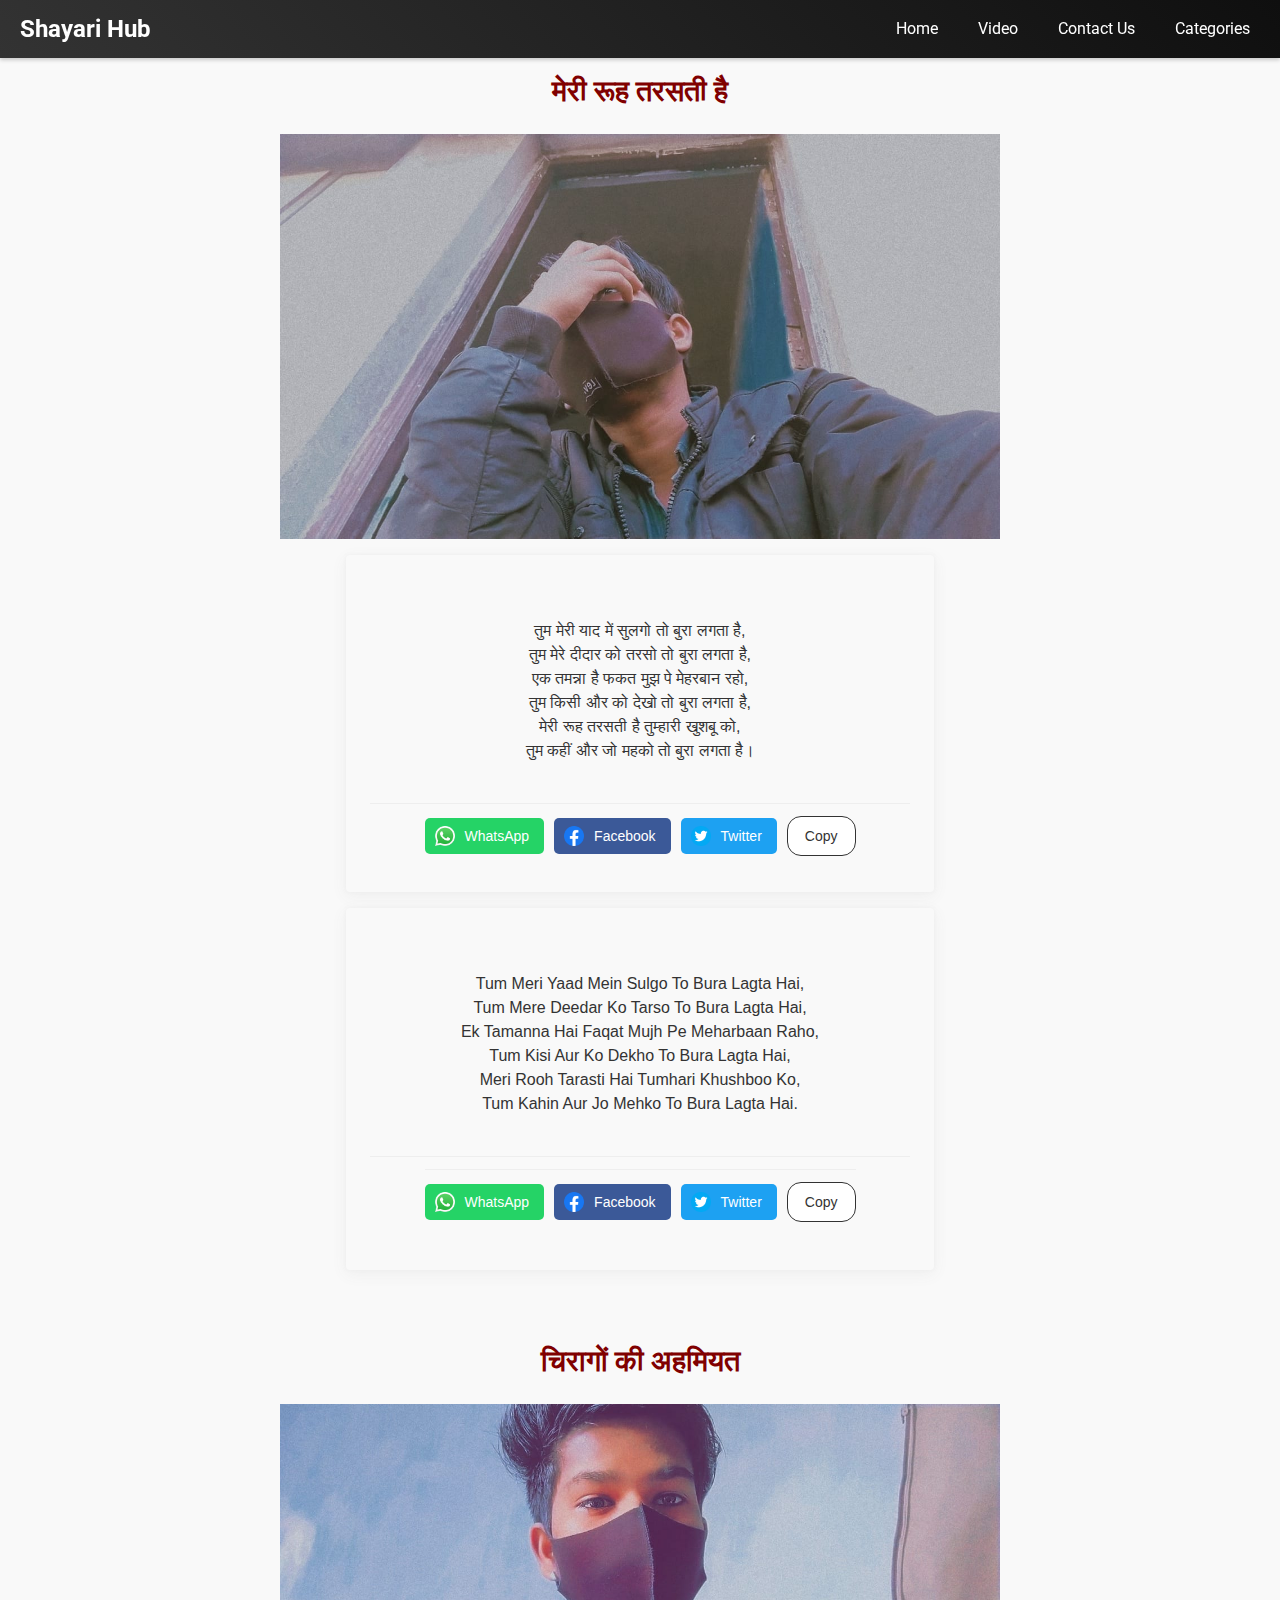
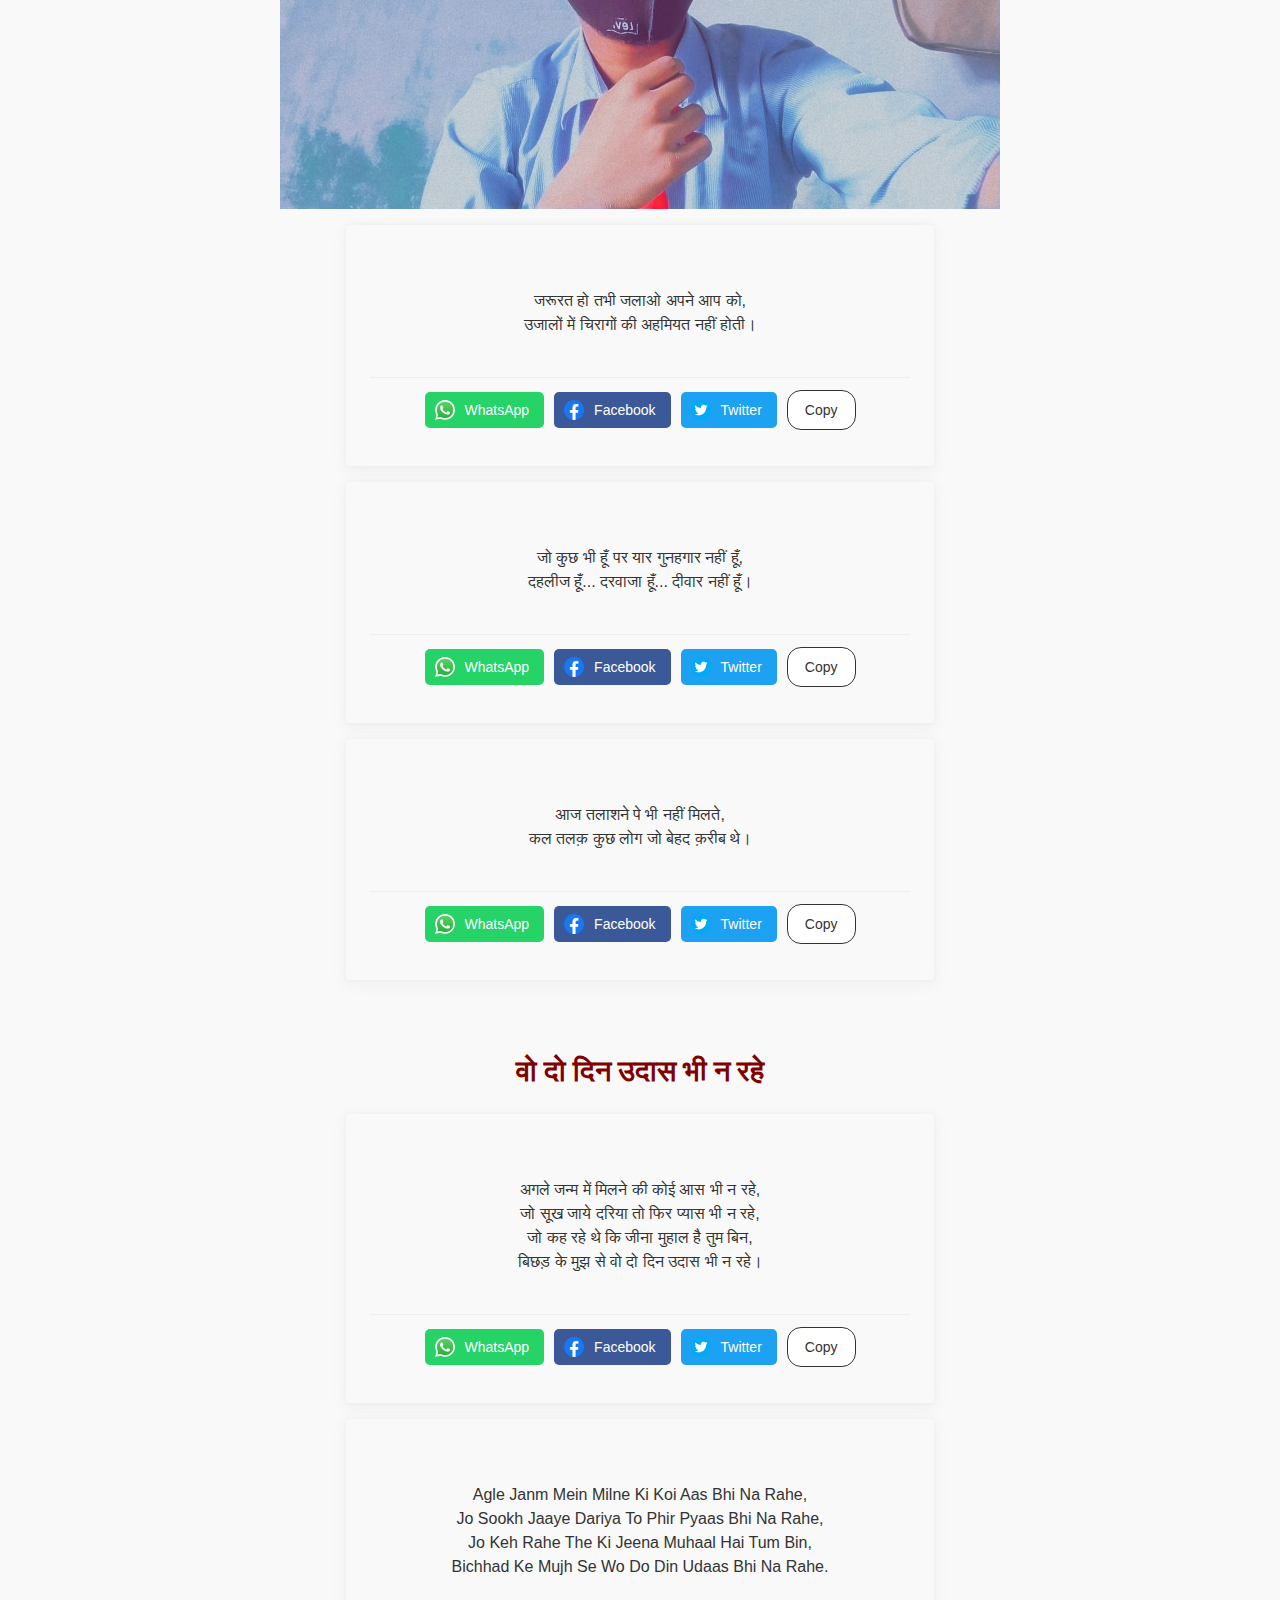
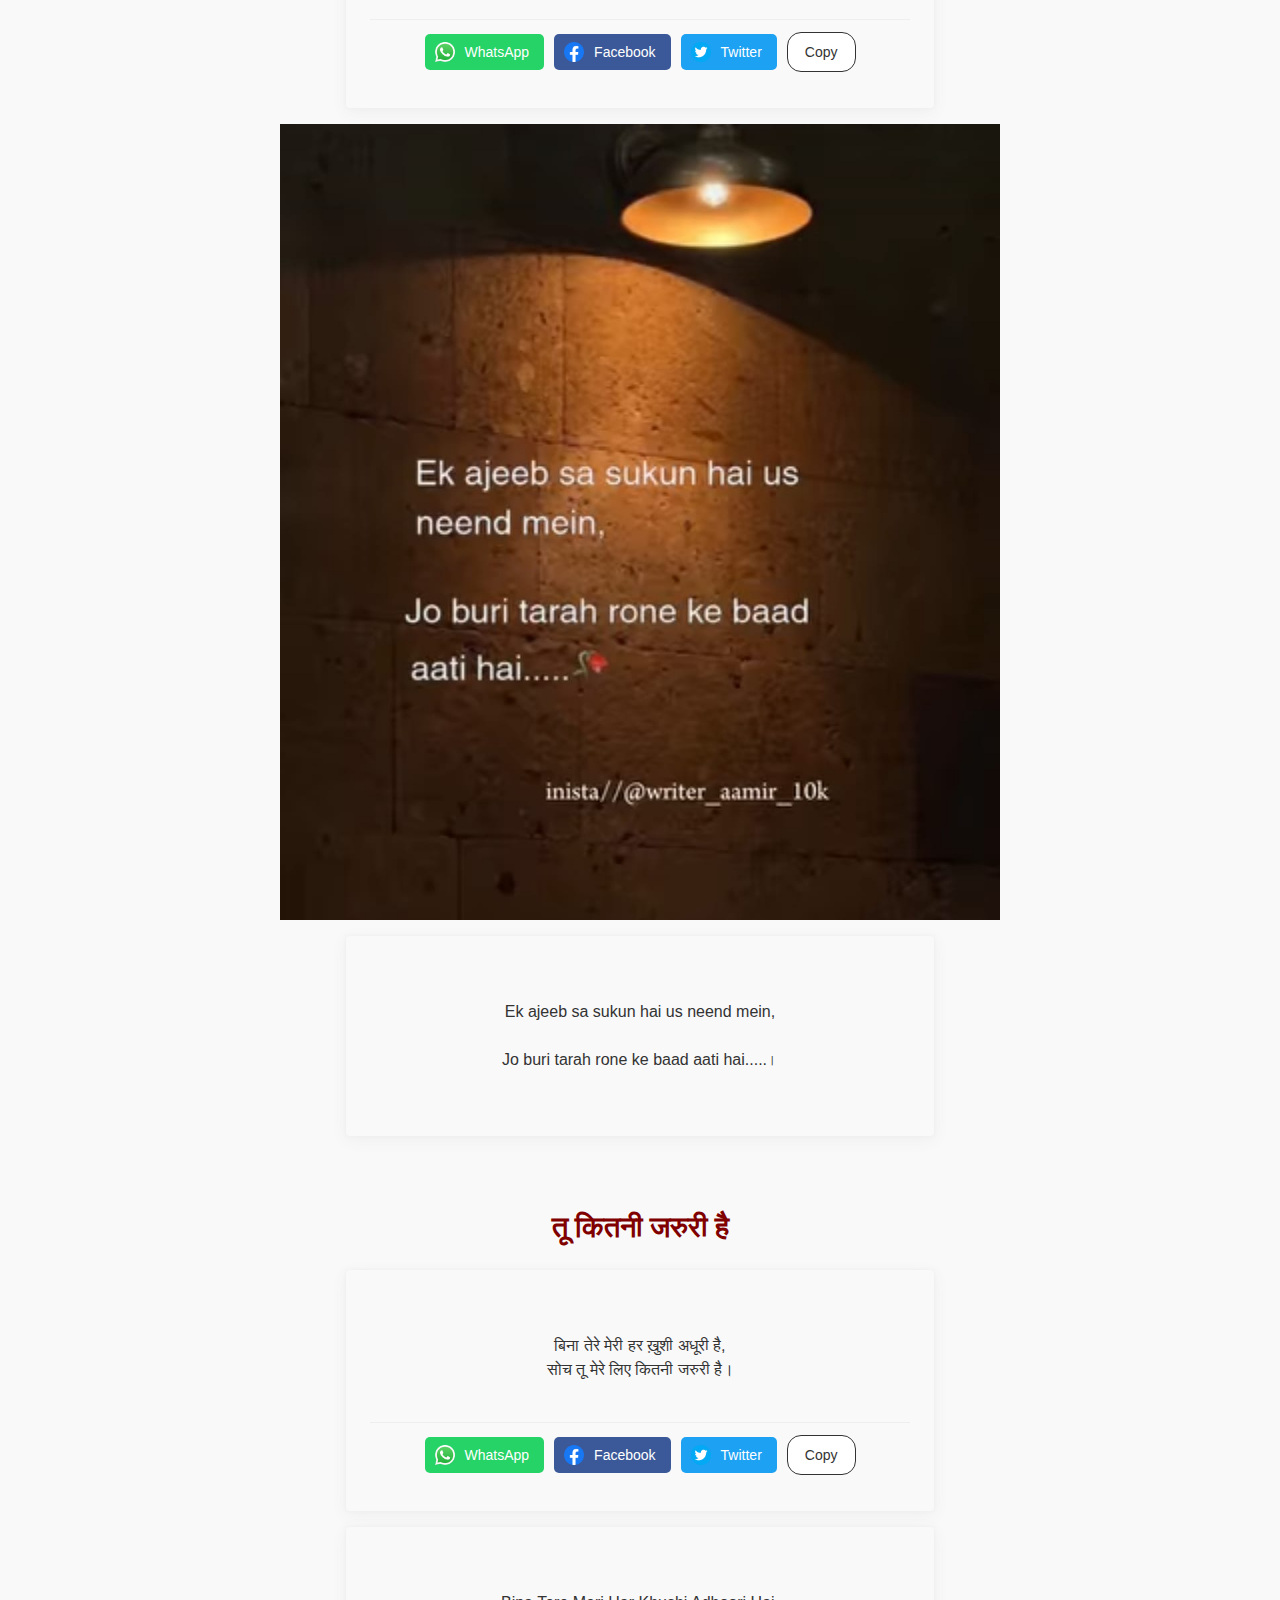
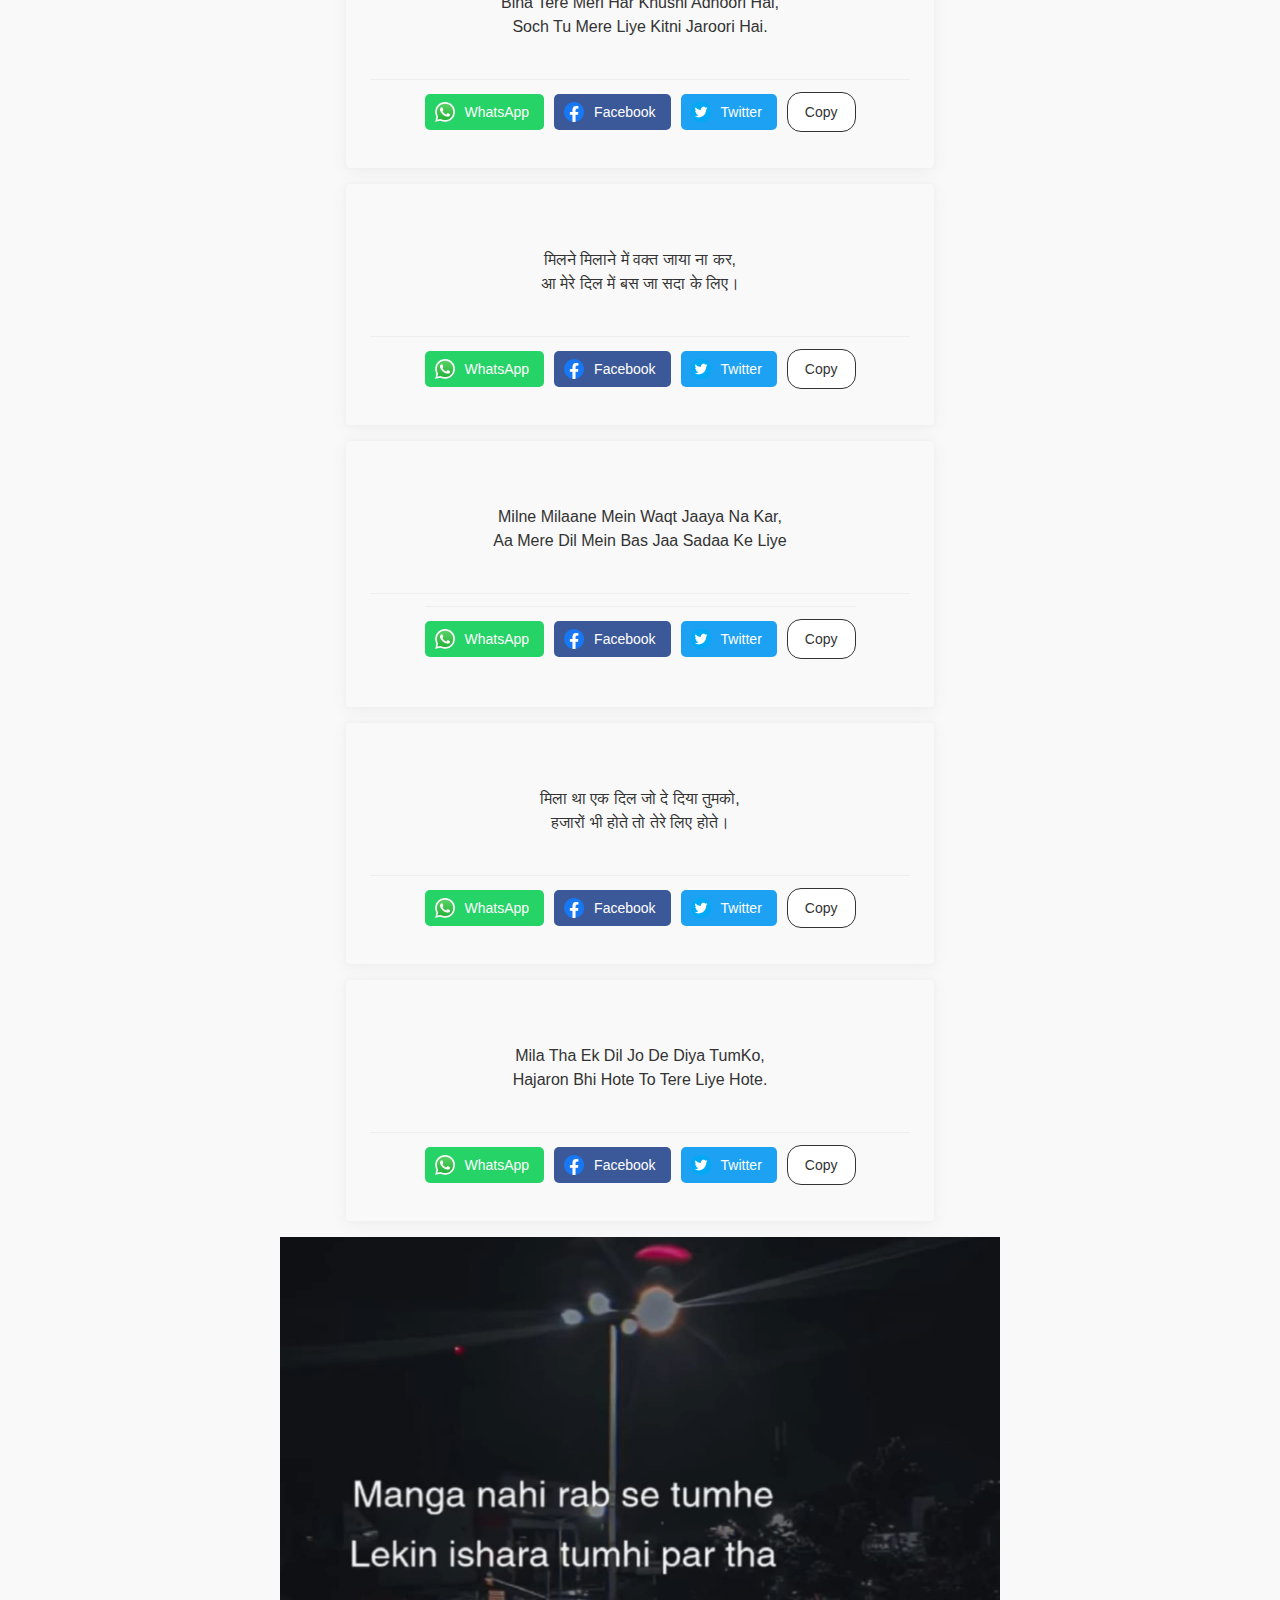
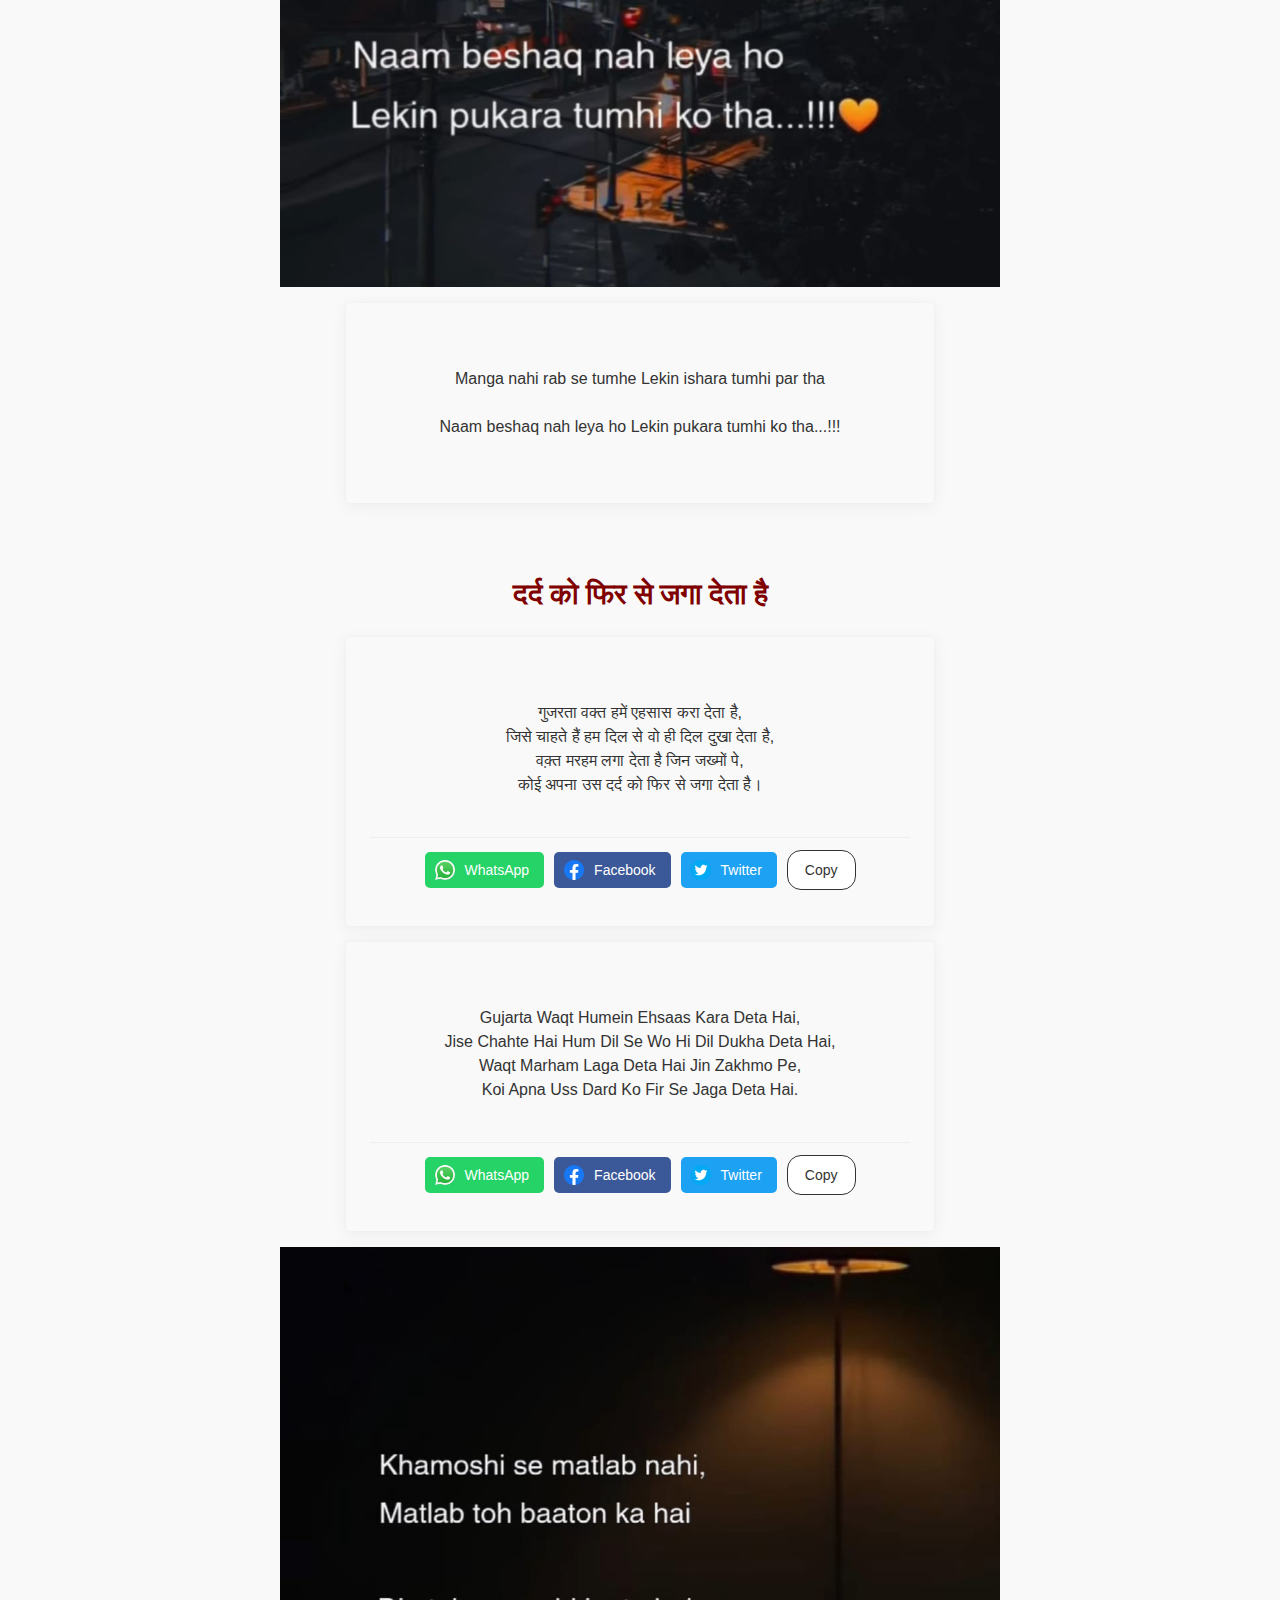
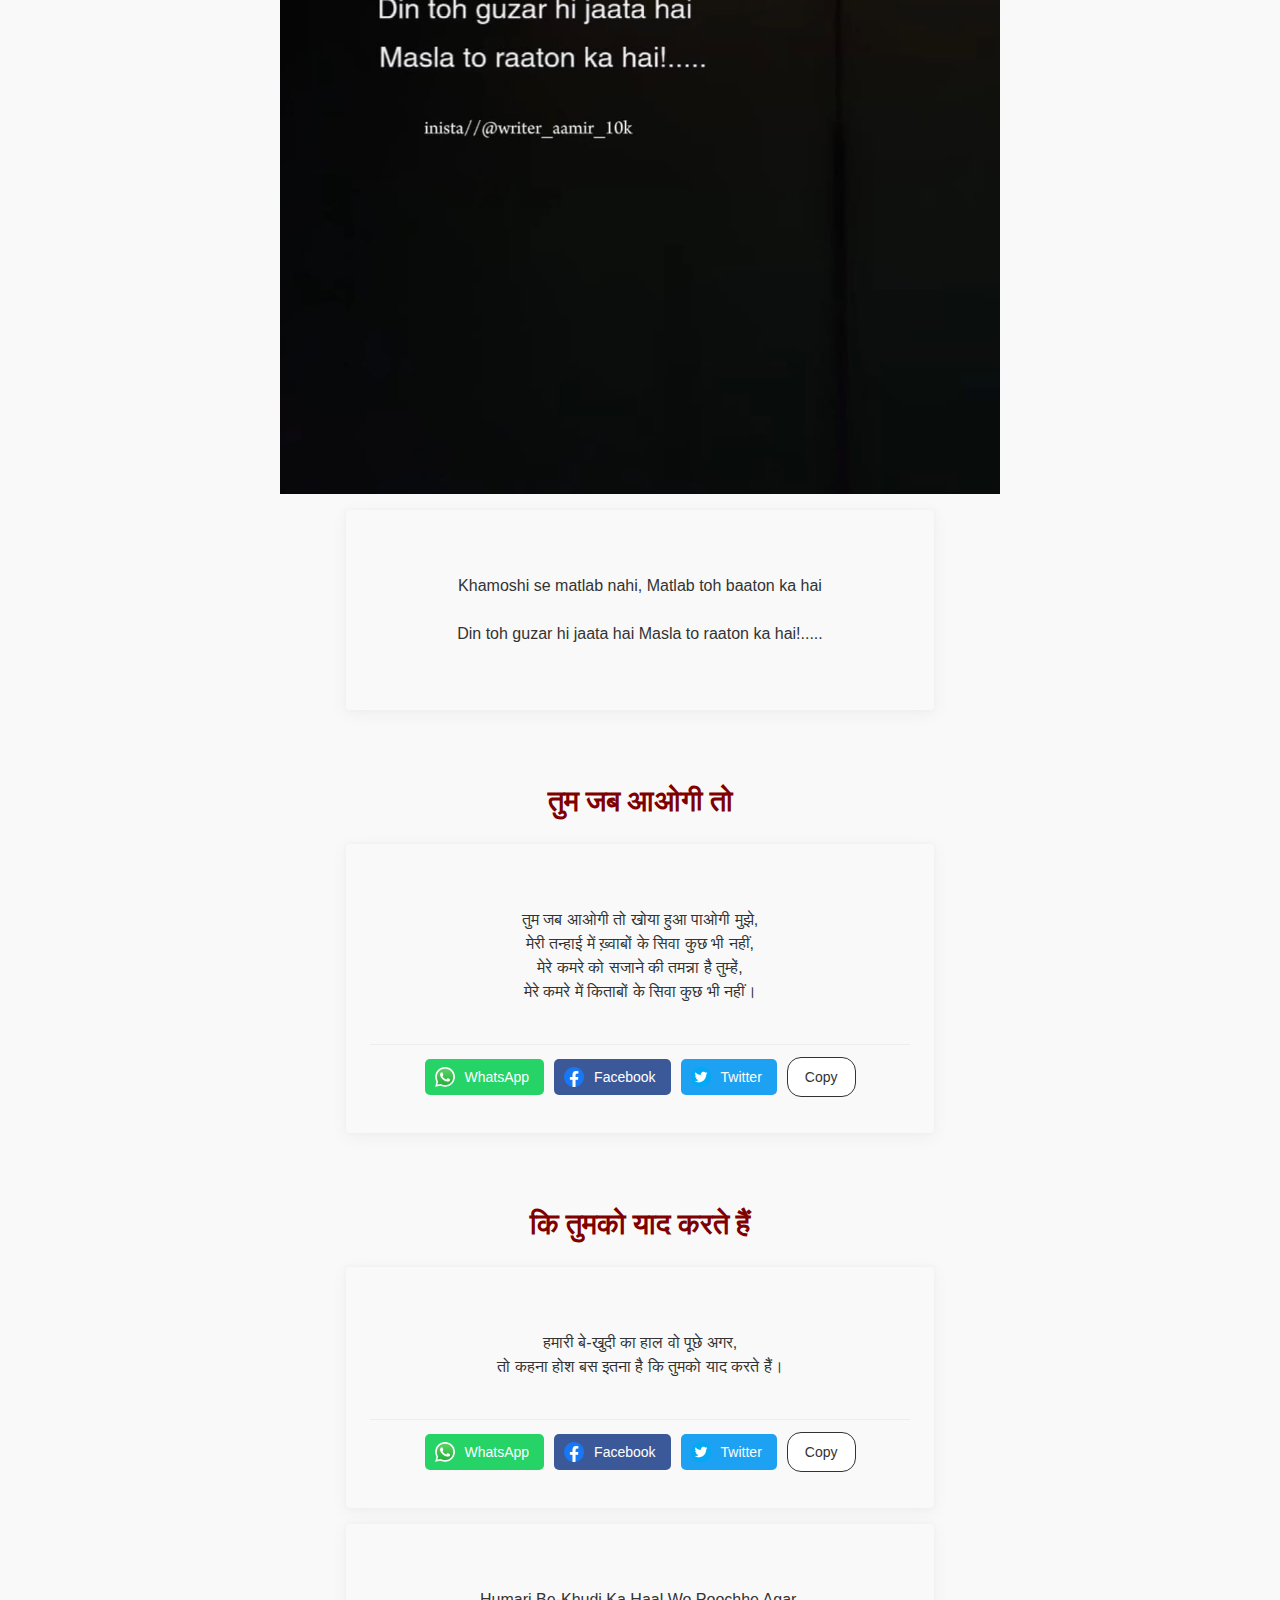
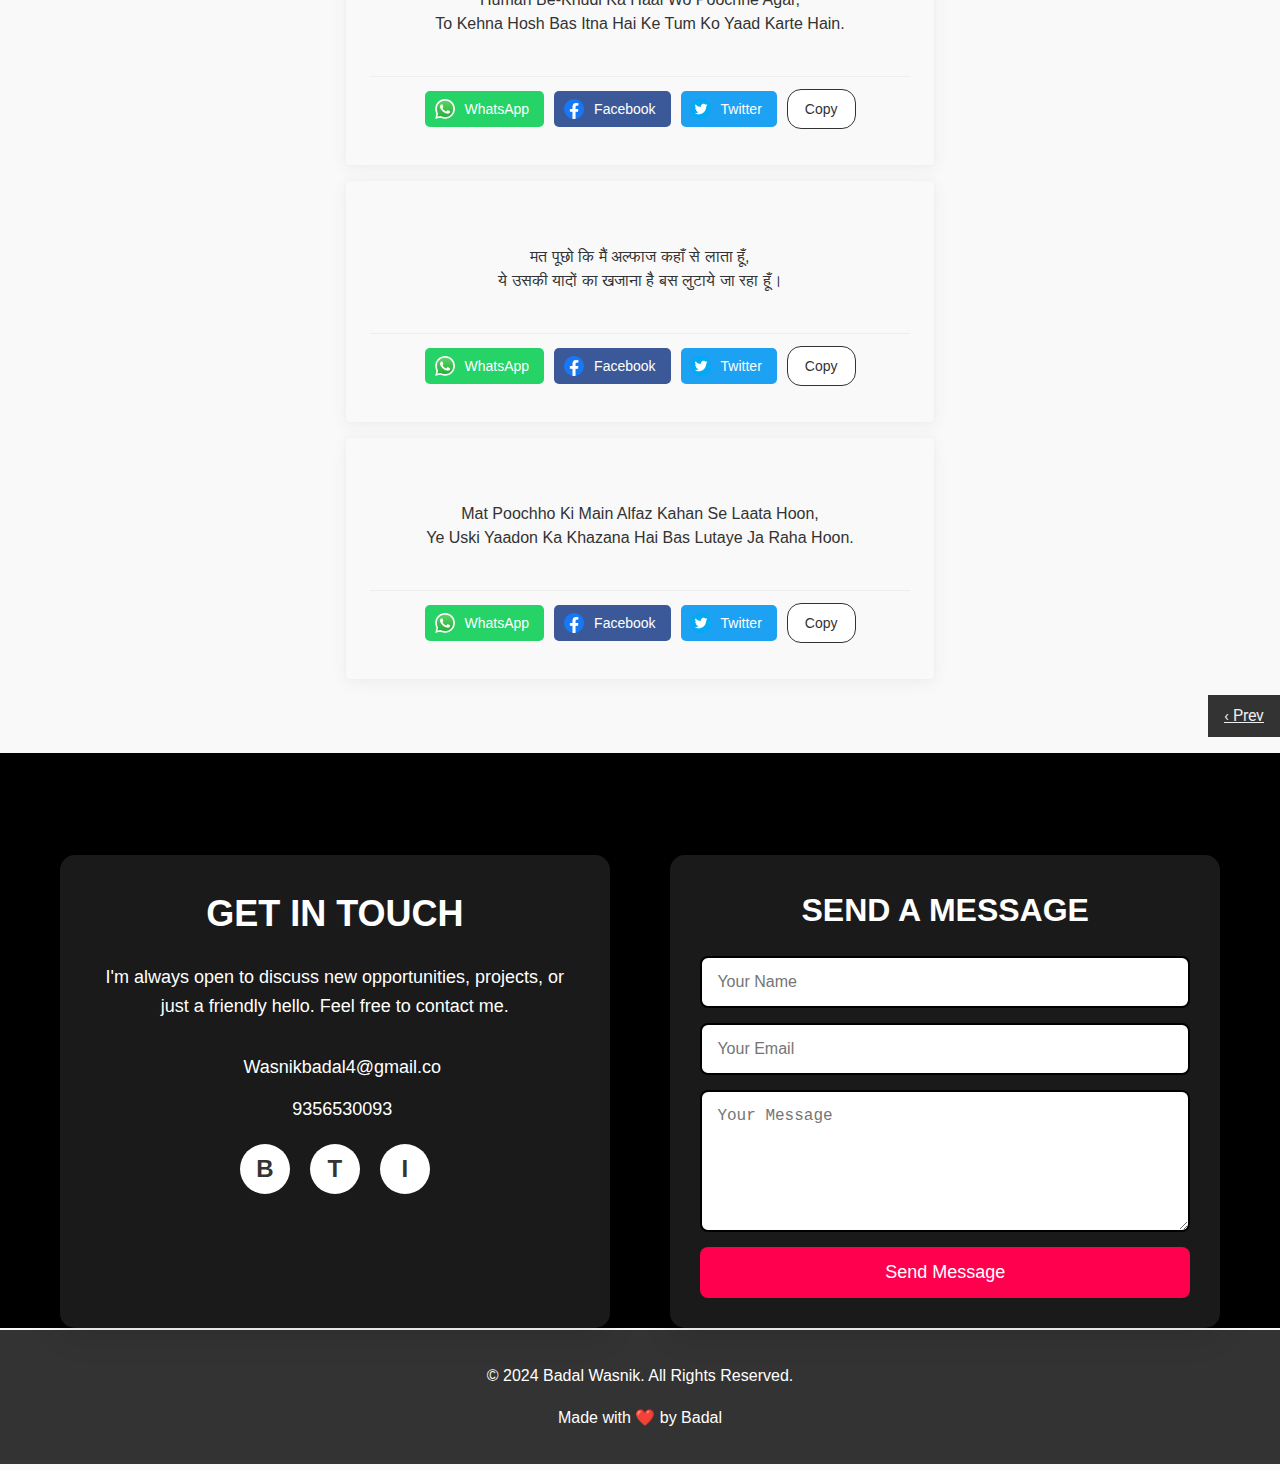
<file: next.html>
<!DOCTYPE html>
<html lang="en">
<head>
    <meta charset="UTF-8">
    <meta name="viewport" content="width=device-width, initial-scale=1.0">
    <title>Hindi Shayari</title>
    <link rel="stylesheet" href="style.css">
    <link href="https://fonts.googleapis.com/css2?family=Dancing+Script:wght@400;700&family=Roboto:wght@400;700&display=swap" rel="stylesheet">
</head>
<body>
    <header id="main-header">
        <nav>
            <a href="#" class="logo">Shayari Hub</a>
            <span class="menu-toggle" id="menu-toggle">☰</span>
            <ul id="menu">
                <li><a href="index.html">Home</a></li>
                
                <li><a href="video.html">Video</a></li>
                <li><a href="#contact">Contact Us</a></li>
                <li>
                    <a href="#">Categories</a>
                    <ul>
                        <li><a href="love.html">Love Shayari</a></li>
                        <li><a href="sad.html">Sad Shayari</a></li>
                        <li><a href="friend.html">Friendship Shayari</a></li>
                    </ul>
                </li>
            </ul>
        </nav>
        
        
    </header>

    <main>
        
        <div class="posts">
            <h2>
                <a class="post-hd" href="#" rel="bookmark">
                    मेरी रूह तरसती है
                </a>
            </h2>
            <img src="image/my3.jpg" alt="मेरी रूह तरसती है Shayari" width="720" height="540">
        </div>
        <blockquote class="bquote">
            <p>तुम मेरी याद में सुलगो तो बुरा लगता है,<br>तुम मेरे दीदार को तरसो तो बुरा लगता है,<br>एक तमन्ना है फकत मुझ पे मेहरबान रहो,<br>तुम किसी और को देखो तो बुरा लगता है,<br>मेरी रूह तरसती है तुम्हारी खुशबू को,<br>तुम कहीं और जो महको तो बुरा लगता है।</p>
            <div class="share-btns">
                <div class="quote-share">
                    <button title="Share on WhatsApp" class="wa" onclick="shareOnWhatsApp()">WhatsApp</button>
                    <button title="Share on Facebook" class="fb" onclick="shareOnFacebook()">Facebook</button>
                    <button title="Share on Twitter" class="tw" onclick="shareOnTwitter()">Twitter</button>
                    <button class="cp" title="Copy to Clipboard" onclick="copyToClipboard()">Copy</button>
                </div>
            </div>
            
        </blockquote>
        <blockquote class="bquote">
            <p>Tum Meri Yaad Mein Sulgo To Bura Lagta Hai,
                <br>Tum Mere Deedar Ko Tarso To Bura Lagta Hai,
                <br>Ek Tamanna Hai Faqat Mujh Pe Meharbaan Raho,
                <br>Tum Kisi Aur Ko Dekho To Bura Lagta Hai,
                <br>Meri Rooh Tarasti Hai Tumhari Khushboo Ko,
                <br>Tum Kahin Aur Jo Mehko To Bura Lagta Hai.</p>
                <div class="share-btns">
                    <div class="share-btns">
                        <div class="quote-share">
                            <button title="Share on WhatsApp" class="wa" onclick="shareOnWhatsApp()">WhatsApp</button>
                            <button title="Share on Facebook" class="fb" onclick="shareOnFacebook()">Facebook</button>
                            <button title="Share on Twitter" class="tw" onclick="shareOnTwitter()">Twitter</button>
                            <button class="cp" title="Copy to Clipboard" onclick="copyToClipboard()">Copy</button>
                        </div>
                    </div>
            </blockquote>
            <div id="pid-9739" class="posts">
                <h2><a class="post-hd" href="#" rel="bookmark">चिरागों की अहमियत</a></h2>
                <img src="image/my4.jpg" alt="मेरी रूह तरसती है Shayari" width="720" height="540">
                <blockquote class="bquote">
                    <p>जरूरत हो तभी जलाओ अपने आप को,
                        <br>उजालों में चिरागों की अहमियत नहीं होती।</p>
                        <div class="share-btns">
                            <div class="quote-share">
                                <button title="Share on WhatsApp" class="wa" onclick="shareOnWhatsApp()">WhatsApp</button>
                                <button title="Share on Facebook" class="fb" onclick="shareOnFacebook()">Facebook</button>
                                <button title="Share on Twitter" class="tw" onclick="shareOnTwitter()">Twitter</button>
                                <button class="cp" title="Copy to Clipboard" onclick="copyToClipboard()">Copy</button>
                            </div>
                        </div>
                    </blockquote>
                    <blockquote class="bquote">
                        <p>जो कुछ भी हूँ पर यार गुनहगार नहीं हूँ,
                            <br>दहलीज हूँ... दरवाजा हूँ... दीवार नहीं हूँ।</p>
                            <div class="share-btns">
                                <div class="quote-share">
                                    <button title="Share on WhatsApp" class="wa" onclick="shareOnWhatsApp()">WhatsApp</button>
                                    <button title="Share on Facebook" class="fb" onclick="shareOnFacebook()">Facebook</button>
                                    <button title="Share on Twitter" class="tw" onclick="shareOnTwitter()">Twitter</button>
                                    <button class="cp" title="Copy to Clipboard" onclick="copyToClipboard()">Copy</button>
                                </div>
                            </div>
                        </blockquote>
                    <blockquote class="bquote">
                        <p>आज तलाशने पे भी नहीं मिलते,<br>कल तलक़ कुछ लोग जो बेहद क़रीब थे।</p>
                        <div class="share-btns">
                            <div class="quote-share">
                                <button title="Share on WhatsApp" class="wa" onclick="shareOnWhatsApp()">WhatsApp</button>
                                <button title="Share on Facebook" class="fb" onclick="shareOnFacebook()">Facebook</button>
                                <button title="Share on Twitter" class="tw" onclick="shareOnTwitter()">Twitter</button>
                                <button class="cp" title="Copy to Clipboard" onclick="copyToClipboard()">Copy</button>
                            </div>
                        </div>
                    </blockquote>
                
                </div>

                <div id="pid-9738" class="posts">
                    <h2><a class="post-hd" href="#" rel="bookmark">वो दो दिन उदास भी न रहे</a></h2>
                    <blockquote class="bquote">
                        <p>अगले जन्म में मिलने की कोई आस भी न रहे,
                            <br>जो सूख जाये दरिया तो फिर प्यास भी न रहे,
                            <br>जो कह रहे थे कि जीना मुहाल है तुम बिन,
                            <br>बिछड़ के मुझ से वो दो दिन उदास भी न रहे।</p>
                            <div class="share-btns">
                                <div class="quote-share">
                                    <button title="Share on WhatsApp" class="wa" onclick="shareOnWhatsApp()">WhatsApp</button>
                                    <button title="Share on Facebook" class="fb" onclick="shareOnFacebook()">Facebook</button>
                                    <button title="Share on Twitter" class="tw" onclick="shareOnTwitter()">Twitter</button>
                                    <button class="cp" title="Copy to Clipboard" onclick="copyToClipboard()">Copy</button>
                                </div>
                            </div>
                        </blockquote>
                        <blockquote class="bquote">
                            <p>Agle Janm Mein Milne Ki Koi Aas Bhi Na Rahe,
                                <br>Jo Sookh Jaaye Dariya To Phir Pyaas Bhi Na Rahe,
                                <br>Jo Keh Rahe The Ki Jeena Muhaal Hai Tum Bin,
                                <br>Bichhad Ke Mujh Se Wo Do Din Udaas Bhi Na Rahe.</p>
                                <div class="share-btns">
                                    <div class="quote-share">
                                        <button title="Share on WhatsApp" class="wa" onclick="shareOnWhatsApp()">WhatsApp</button>
                                        <button title="Share on Facebook" class="fb" onclick="shareOnFacebook()">Facebook</button>
                                        <button title="Share on Twitter" class="tw" onclick="shareOnTwitter()">Twitter</button>
                                        <button class="cp" title="Copy to Clipboard" onclick="copyToClipboard()">Copy</button>
                                    </div>
                                </div>
                            </blockquote>
                            <div class="posts">
        
                                <img src="image/shayri4.jpg" alt="मेरी रूह तरसती है Shayari" width="720" height="540">
                            </div>
                            <blockquote class="bquote">
                                <p>Ek ajeeb sa sukun hai us neend mein,<br><br>

                                    Jo buri tarah rone ke baad aati hai.....।</p>
                            </blockquote>
                            <div id="pid-9734" class="posts">
                                <h2><a class="post-hd" href="#" rel="bookmark">तू कितनी जरुरी है</a></h2>
                                <blockquote class="bquote">
                                    <p>बिना तेरे मेरी हर ख़ुशी अधूरी है,<br>सोच तू मेरे लिए कितनी जरुरी है।</p>
                                    <div class="share-btns">
                                        <div class="quote-share">
                                            <button title="Share on WhatsApp" class="wa" onclick="shareOnWhatsApp()">WhatsApp</button>
                                            <button title="Share on Facebook" class="fb" onclick="shareOnFacebook()">Facebook</button>
                                            <button title="Share on Twitter" class="tw" onclick="shareOnTwitter()">Twitter</button>
                                            <button class="cp" title="Copy to Clipboard" onclick="copyToClipboard()">Copy</button>
                                        </div>
                                    </div>
                            </blockquote>
                            <blockquote class="bquote">
                                <p>Bina Tere Meri Har Khushi Adhoori Hai,<br>Soch Tu Mere Liye Kitni Jaroori Hai.</p>
                                <div class="share-btns">
                                    <div class="quote-share">
                                        <button title="Share on WhatsApp" class="wa" onclick="shareOnWhatsApp()">WhatsApp</button>
                                        <button title="Share on Facebook" class="fb" onclick="shareOnFacebook()">Facebook</button>
                                        <button title="Share on Twitter" class="tw" onclick="shareOnTwitter()">Twitter</button>
                                        <button class="cp" title="Copy to Clipboard" onclick="copyToClipboard()">Copy</button>
                                    </div>
                                </div>
                            </blockquote>
                            <blockquote class="bquote">
                                <p>मिलने मिलाने में वक्त जाया ना कर,<br>आ मेरे दिल में बस जा सदा के लिए।</p>
                                <div class="share-btns">
                                    <div class="quote-share">
                                        <button title="Share on WhatsApp" class="wa" onclick="shareOnWhatsApp()">WhatsApp</button>
                                        <button title="Share on Facebook" class="fb" onclick="shareOnFacebook()">Facebook</button>
                                        <button title="Share on Twitter" class="tw" onclick="shareOnTwitter()">Twitter</button>
                                        <button class="cp" title="Copy to Clipboard" onclick="copyToClipboard()">Copy</button>
                                    </div>
                                </div>
                            </blockquote>
                            <blockquote class="bquote">
                                <p>Milne Milaane Mein Waqt Jaaya Na Kar,<br>Aa Mere Dil Mein Bas Jaa Sadaa Ke Liye</p>
                                <div class="share-btns">
                                    <div class="share-btns">
                                        <div class="quote-share">
                                            <button title="Share on WhatsApp" class="wa" onclick="shareOnWhatsApp()">WhatsApp</button>
                                            <button title="Share on Facebook" class="fb" onclick="shareOnFacebook()">Facebook</button>
                                            <button title="Share on Twitter" class="tw" onclick="shareOnTwitter()">Twitter</button>
                                            <button class="cp" title="Copy to Clipboard" onclick="copyToClipboard()">Copy</button>
                                        </div>
                                    </div>
                                </div>
                            </blockquote>
                            <blockquote class="bquote">
                                <p>मिला था एक दिल जो दे दिया तुमको,<br>हजारों भी होते तो तेरे लिए होते।</p>
                                <div class="share-btns">
                                    <div class="quote-share">
                                        <button title="Share on WhatsApp" class="wa" onclick="shareOnWhatsApp()">WhatsApp</button>
                                        <button title="Share on Facebook" class="fb" onclick="shareOnFacebook()">Facebook</button>
                                        <button title="Share on Twitter" class="tw" onclick="shareOnTwitter()">Twitter</button>
                                        <button class="cp" title="Copy to Clipboard" onclick="copyToClipboard()">Copy</button>
                                    </div>
                                </div>
                        </blockquote>
                        <blockquote class="bquote">
                            <p>Mila Tha Ek Dil Jo De Diya TumKo,<br>Hajaron Bhi Hote To Tere Liye Hote.</p>
                            <div class="share-btns">
                                <div class="quote-share">
                                    <button title="Share on WhatsApp" class="wa" onclick="shareOnWhatsApp()">WhatsApp</button>
                                    <button title="Share on Facebook" class="fb" onclick="shareOnFacebook()">Facebook</button>
                                    <button title="Share on Twitter" class="tw" onclick="shareOnTwitter()">Twitter</button>
                                    <button class="cp" title="Copy to Clipboard" onclick="copyToClipboard()">Copy</button>
                                </div>
                            </div>
                        </blockquote>
        
                                        <img src="image/shayri5.jpg" alt="मेरी रूह तरसती है Shayari" width="720" height="540">
                                    
                                    <blockquote class="bquote">
                                        <p>Manga nahi rab se tumhe Lekin ishara tumhi par tha
<br><br>
                                            Naam beshaq nah leya ho Lekin pukara tumhi ko tha...!!!</p>
                                    </blockquote>
                            <div id="pid-9609" class="posts">
                                <h2><a class="post-hd" href="#" rel="bookmark">दर्द को फिर से जगा देता है</a></h2>
                                <blockquote class="bquote">
                                    <p>गुजरता वक्त हमें एहसास करा देता है,
                                        <br>जिसे चाहते हैं हम दिल से वो ही दिल दुखा देता है,
                                        <br>वक़्त मरहम लगा देता है जिन जख्मों पे,
                                        <br>कोई अपना उस दर्द को फिर से जगा देता है।</p>
                                        <div class="share-btns">
                                            <div class="quote-share">
                                                <button title="Share on WhatsApp" class="wa" onclick="shareOnWhatsApp()">WhatsApp</button>
                                                <button title="Share on Facebook" class="fb" onclick="shareOnFacebook()">Facebook</button>
                                                <button title="Share on Twitter" class="tw" onclick="shareOnTwitter()">Twitter</button>
                                                <button class="cp" title="Copy to Clipboard" onclick="copyToClipboard()">Copy</button>
                                            </div>
                                        </div>
                                    </blockquote>
                                                <blockquote class="bquote">
                                                    <p>Gujarta Waqt Humein Ehsaas Kara Deta Hai,
                                                        <br>Jise Chahte Hai Hum Dil Se Wo Hi Dil Dukha Deta Hai,
                                                        <br>Waqt Marham Laga Deta Hai Jin Zakhmo Pe,
                                                        <br>Koi Apna Uss Dard Ko Fir Se Jaga Deta Hai.</p>
                                                        <div class="share-btns">
                                                            <div class="quote-share">
                                                                <button title="Share on WhatsApp" class="wa" onclick="shareOnWhatsApp()">WhatsApp</button>
                                                                <button title="Share on Facebook" class="fb" onclick="shareOnFacebook()">Facebook</button>
                                                                <button title="Share on Twitter" class="tw" onclick="shareOnTwitter()">Twitter</button>
                                                                <button class="cp" title="Copy to Clipboard" onclick="copyToClipboard()">Copy</button>
                                                            </div>
                                                        </div>
                                                    </blockquote>
                                                    <div class="posts">
        
                                                        <img src="image/shayri6.jpg" alt="मेरी रूह तरसती है Shayari" width="720" height="540">
                                                    </div>
                                                    <blockquote class="bquote">
                                                        <p>Khamoshi se matlab nahi, Matlab toh baaton ka hai
<br><br>
                                                            Din toh guzar hi jaata hai Masla to raaton ka hai!.....</p>
                                                    </blockquote>
                                                    
                            <div id="pid-9606" class="posts">
                                <h2><a class="post-hd" href="#" rel="bookmark">तुम जब आओगी तो</a></h2>
                                <blockquote class="bquote">
                                    <p>तुम जब आओगी तो खोया हुआ पाओगी मुझे,
                                        <br>मेरी तन्हाई में ख़्वाबों के सिवा कुछ भी नहीं,
                                        <br>मेरे कमरे को सजाने की तमन्ना है तुम्हें,
                                        <br>मेरे कमरे में किताबों के सिवा कुछ भी नहीं।</p>
                                        <div class="share-btns">
                                            <div class="quote-share">
                                                <button title="Share on WhatsApp" class="wa" onclick="shareOnWhatsApp()">WhatsApp</button>
                                                <button title="Share on Facebook" class="fb" onclick="shareOnFacebook()">Facebook</button>
                                                <button title="Share on Twitter" class="tw" onclick="shareOnTwitter()">Twitter</button>
                                                <button class="cp" title="Copy to Clipboard" onclick="copyToClipboard()">Copy</button>
                                            </div>
                                        </div>
                                    </blockquote>
                                    
                            <div id="pid-9594" class="posts">
                                <h2><a class="post-hd" href="#" rel="bookmark">कि तुमको याद करते हैं</a></h2>
                                <blockquote class="bquote">
                                    <p>हमारी बे-खुदी का हाल वो पूछे अगर,
                                        <br>तो कहना होश बस इतना है कि तुमको याद करते हैं।</p>
                                        <div class="share-btns">
                                            <div class="quote-share">
                                                <button title="Share on WhatsApp" class="wa" onclick="shareOnWhatsApp()">WhatsApp</button>
                                                <button title="Share on Facebook" class="fb" onclick="shareOnFacebook()">Facebook</button>
                                                <button title="Share on Twitter" class="tw" onclick="shareOnTwitter()">Twitter</button>
                                                <button class="cp" title="Copy to Clipboard" onclick="copyToClipboard()">Copy</button>
                                            </div>
                                        </div>
                                    </blockquote>
                                    <blockquote class="bquote">
                                        <p>Humari Be-Khudi Ka Haal Wo Poochhe Agar,
                                            <br>To Kehna Hosh Bas Itna Hai Ke Tum Ko Yaad Karte Hain.</p>
                                            <div class="share-btns">
                                                <div class="quote-share">
                                                    <button title="Share on WhatsApp" class="wa" onclick="shareOnWhatsApp()">WhatsApp</button>
                                                    <button title="Share on Facebook" class="fb" onclick="shareOnFacebook()">Facebook</button>
                                                    <button title="Share on Twitter" class="tw" onclick="shareOnTwitter()">Twitter</button>
                                                    <button class="cp" title="Copy to Clipboard" onclick="copyToClipboard()">Copy</button>
                                                </div>
                                            </div>
                                    </blockquote>
                                    <blockquote class="bquote">
                                        <p>मत पूछो कि मैं अल्फाज कहाँ से लाता हूँ,<br>ये उसकी यादों का खजाना है बस लुटाये जा रहा हूँ।</p>
                                        <div class="share-btns">
                                            <div class="quote-share">
                                                <button title="Share on WhatsApp" class="wa" onclick="shareOnWhatsApp()">WhatsApp</button>
                                                <button title="Share on Facebook" class="fb" onclick="shareOnFacebook()">Facebook</button>
                                                <button title="Share on Twitter" class="tw" onclick="shareOnTwitter()">Twitter</button>
                                                <button class="cp" title="Copy to Clipboard" onclick="copyToClipboard()">Copy</button>
                                            </div>
                                        </div>
                                    </blockquote>
                                    <blockquote class="bquote">
                                        <p>Mat Poochho Ki Main Alfaz Kahan Se Laata Hoon,
                                            <br>Ye Uski Yaadon Ka Khazana Hai Bas Lutaye Ja Raha Hoon.</p>
                                            <div class="share-btns">
                                                <div class="quote-share">
                                                    <button title="Share on WhatsApp" class="wa" onclick="shareOnWhatsApp()">WhatsApp</button>
                                                    <button title="Share on Facebook" class="fb" onclick="shareOnFacebook()">Facebook</button>
                                                    <button title="Share on Twitter" class="tw" onclick="shareOnTwitter()">Twitter</button>
                                                    <button class="cp" title="Copy to Clipboard" onclick="copyToClipboard()">Copy</button>
                                                </div>
                                            </div>
                                    </blockquote>
                                    
                                                                
                                                                                
                                                                                <div class="pagination">
                                                                                    <div></div>
                                                                                    <a rel="prev" href="index.html">‹ Prev</a>
                                                                                    
                                                                                                    </div>      
                                                                                                   
    </main>
<!-- ----------------------Contact us-------------------- -->
<section id="contact">
    <div class="mycontainer">
      <div class="row">
        <!-- Contact Left Section -->
        <div class="contact-left">
          <h2 class="contact-heading">Get in Touch</h2>
          <p class="contact-description">
            I'm always open to discuss new opportunities, projects, or just a friendly hello. Feel free to contact me.
          </p>
          <div class="contact-info">
            <p><i class="fas fa-paper-plane"></i><a href="mailto:your.email@example.com">Wasnikbadal4@gmail.co</a></p>
            <p><i class="fas fa-phone-square-alt"></i><a href="tel:+1234567890">9356530093</a></p>
            <div class="logo-container">
              <div class="logo-circle">
                <span class="logo-text">B</span>
              </div>
              <div class="logo-circle">
                <span class="logo-text">T</span>
              </div>
              <div class="logo-circle">
                <span class="logo-text">I</span>
              </div>
            </div>
          
          

          </div>
        </div>
  
        <!-- Contact Right Section (Form) -->
        <div class="contact-right">
          <h2 class="form-heading">Send a Message</h2>
         <form action="https://api.web3forms.com/submit" method="POST" class="contact-form">
            <input type="hidden" name="access_key" value="e99259cc-b28b-4c3f-b00d-88c2e1a114c3">
            <input type="text" name="name" placeholder="Your Name" class="input-field" required>
            <input type="email" name="email" placeholder="Your Email" class="input-field" required>
            <textarea name="message" rows="6" placeholder="Your Message" class="input-field" required></textarea>
            <button type="submit" class="submit-button">Send Message</button>
          </form>
        </div>
      </div>
    </div>
  </section>

     <!-- ---------------------------------footer-------------------------- -->
<footer class="footer">
    
    <div class="footer-info">
      <p>© 2024 Badal Wasnik. All Rights Reserved.</p>
      <p>Made with ❤️ by Badal</p>
    </div>
</footer>
<script>
    const header = document.getElementById('main-header');
const menuToggle = document.getElementById('menu-toggle');
const navMenu = document.querySelector('nav ul');

// Track the visibility state
let isVisible = true;

menuToggle.addEventListener('click', () => {
    if (isVisible) {
        header.classList.add('hidden'); // Hide the header
        navMenu.classList.remove('active'); // Hide the menu
        menuToggle.textContent = '☰'; // Change to hamburger icon
    } else {
        header.classList.remove('hidden'); // Show the header
        navMenu.classList.add('active'); // Show the menu
        menuToggle.textContent = '✖'; // Change to cross icon
    }
    isVisible = !isVisible; // Toggle the state
});


// Share on WhatsApp
function shareOnWhatsApp() {
    const url = encodeURIComponent(window.location.href); // Get the current page URL
    const text = encodeURIComponent("Check out this beautiful Shayari: "); // Custom text to send
    const whatsappURL = `https://api.whatsapp.com/send?text=${text}${url}`;
    window.open(whatsappURL, '_blank');
}

// Share on Facebook
function shareOnFacebook() {
    const url = encodeURIComponent(window.location.href); // Get the current page URL
    const facebookURL = `https://www.facebook.com/sharer/sharer.php?u=${url}`;
    window.open(facebookURL, '_blank');
}

// Share on Twitter
function shareOnTwitter() {
    const url = encodeURIComponent(window.location.href); // Get the current page URL
    const text = encodeURIComponent("Check out this beautiful Shayari: "); // Custom text to tweet
    const twitterURL = `https://twitter.com/intent/tweet?url=${url}&text=${text}`;
    window.open(twitterURL, '_blank');
}

// Copy to Clipboard
function copyToClipboard() {
    const textToCopy = document.querySelector('.bquote p').textContent; // Get the text inside the blockquote
    navigator.clipboard.writeText(textToCopy).then(() => {
        alert('Text copied to clipboard!');
    }).catch(err => {
        alert('Failed to copy: ', err);
    });

}

</script>
</body>
</html>
</file>
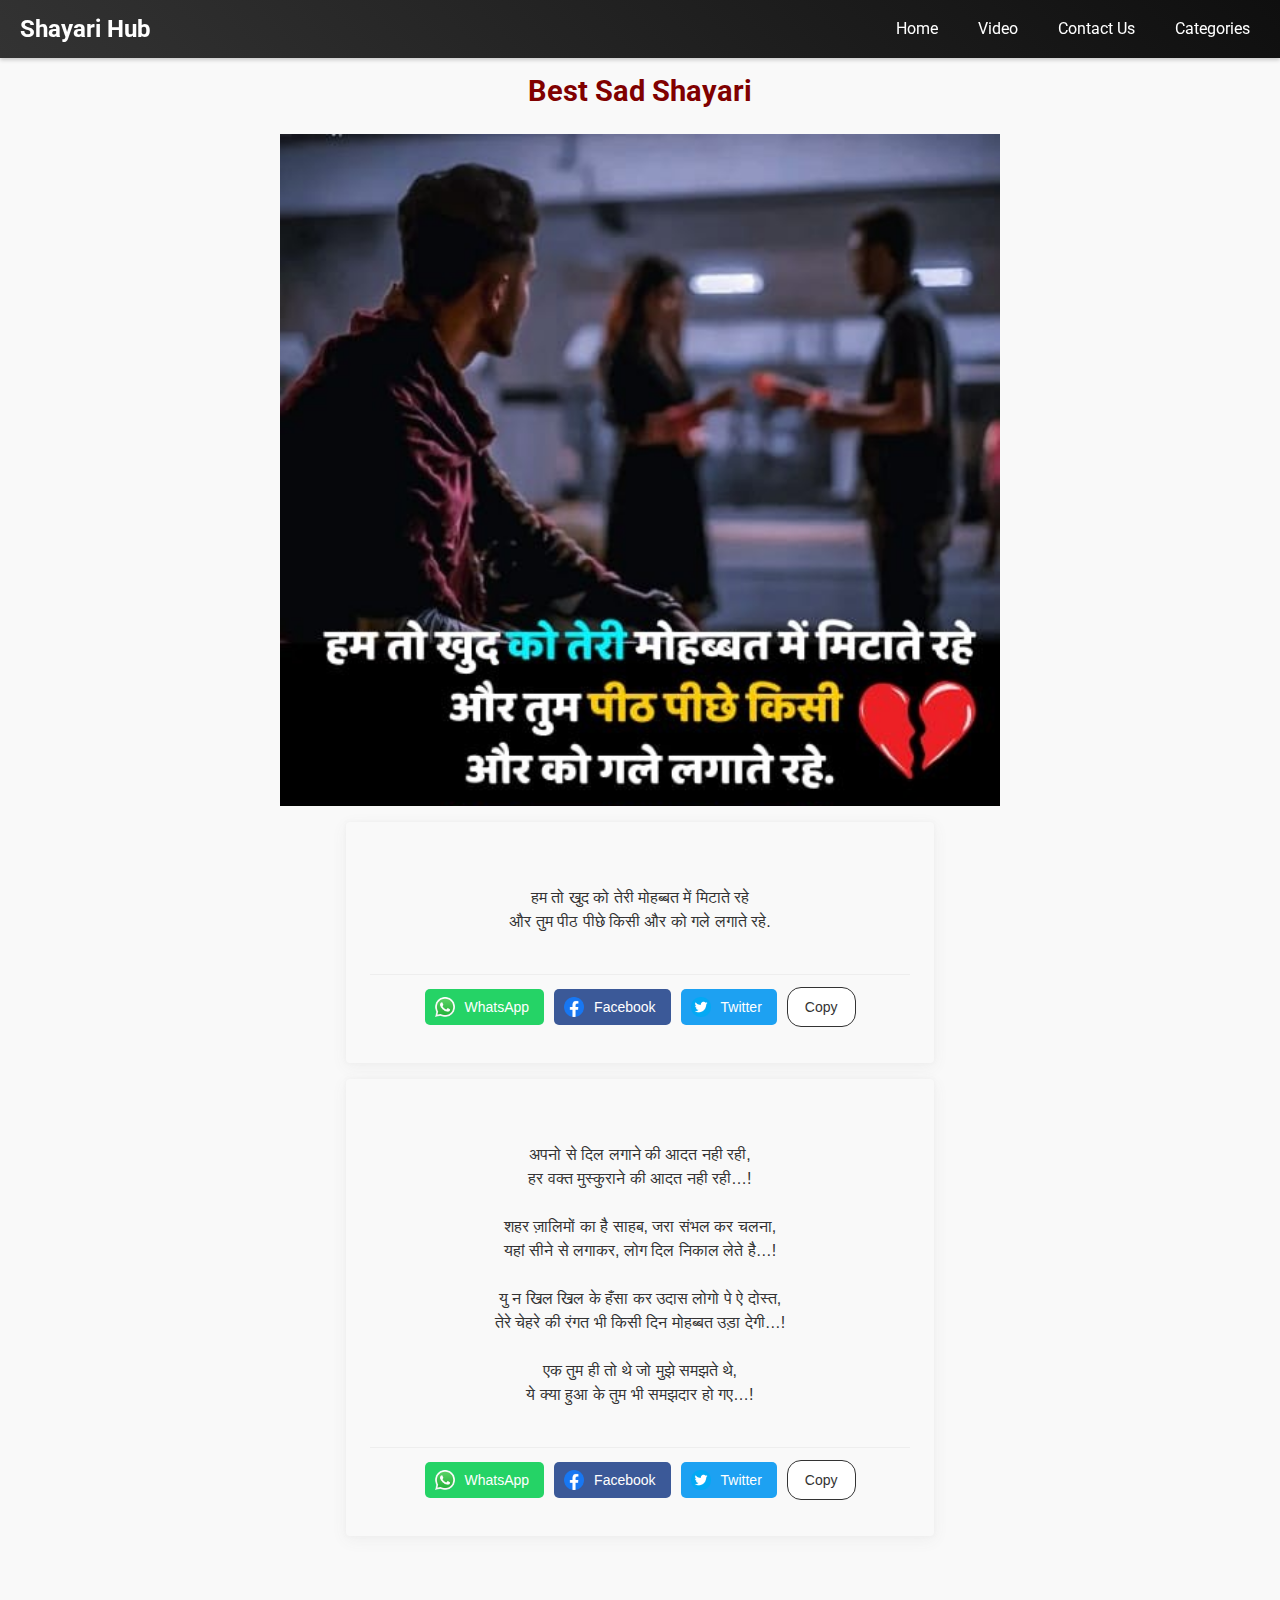
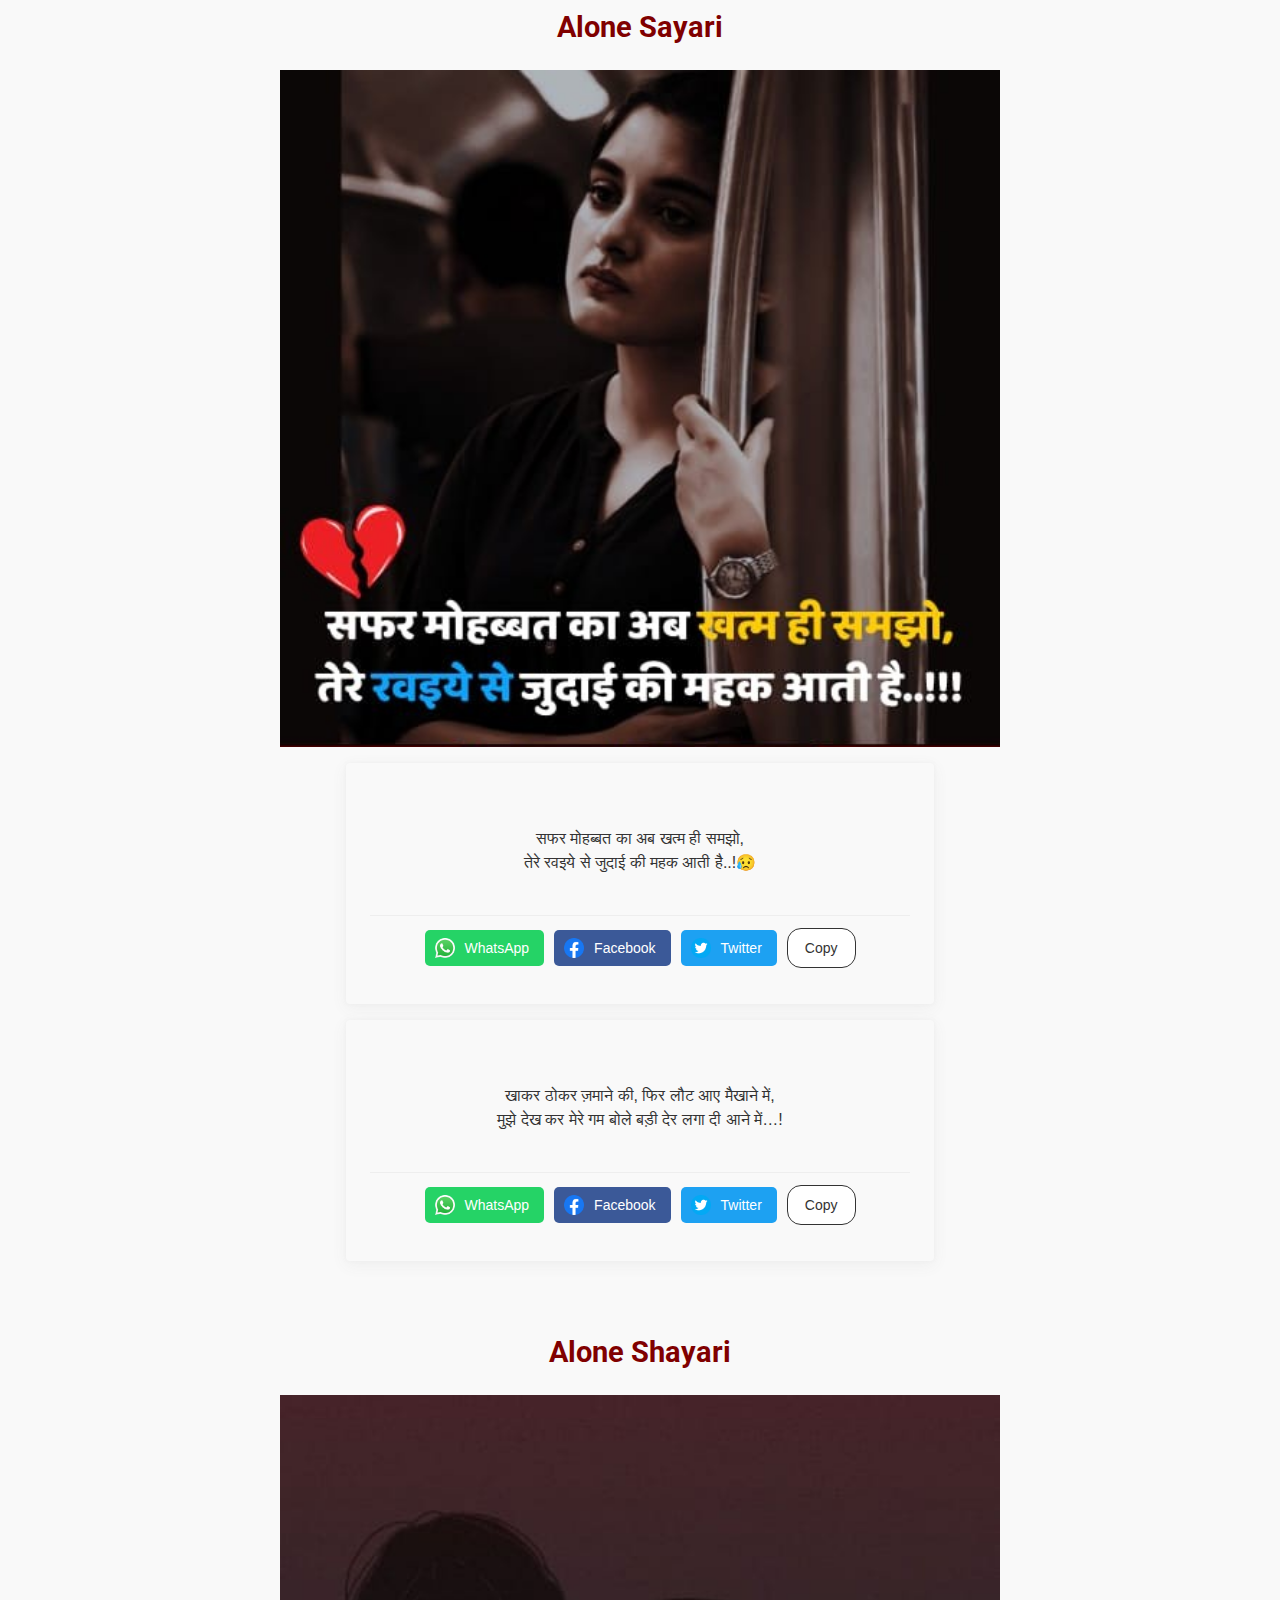
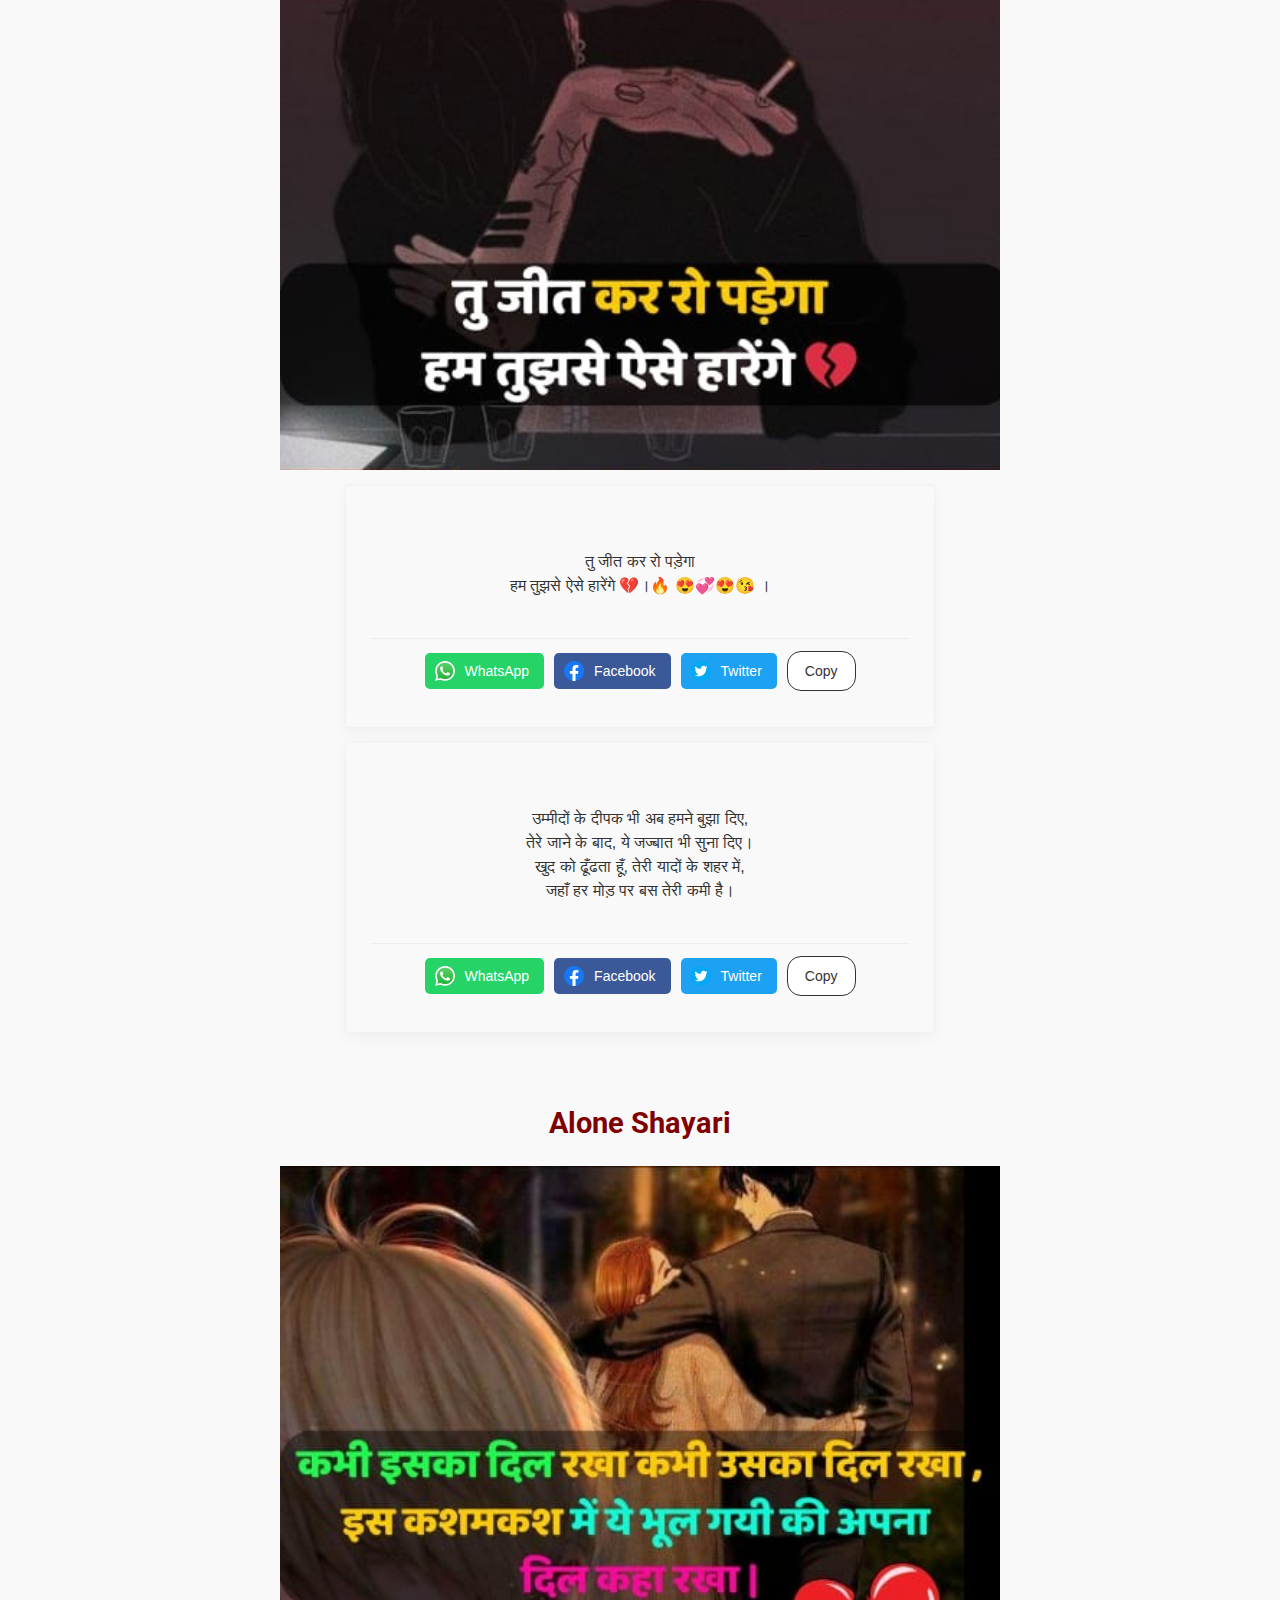
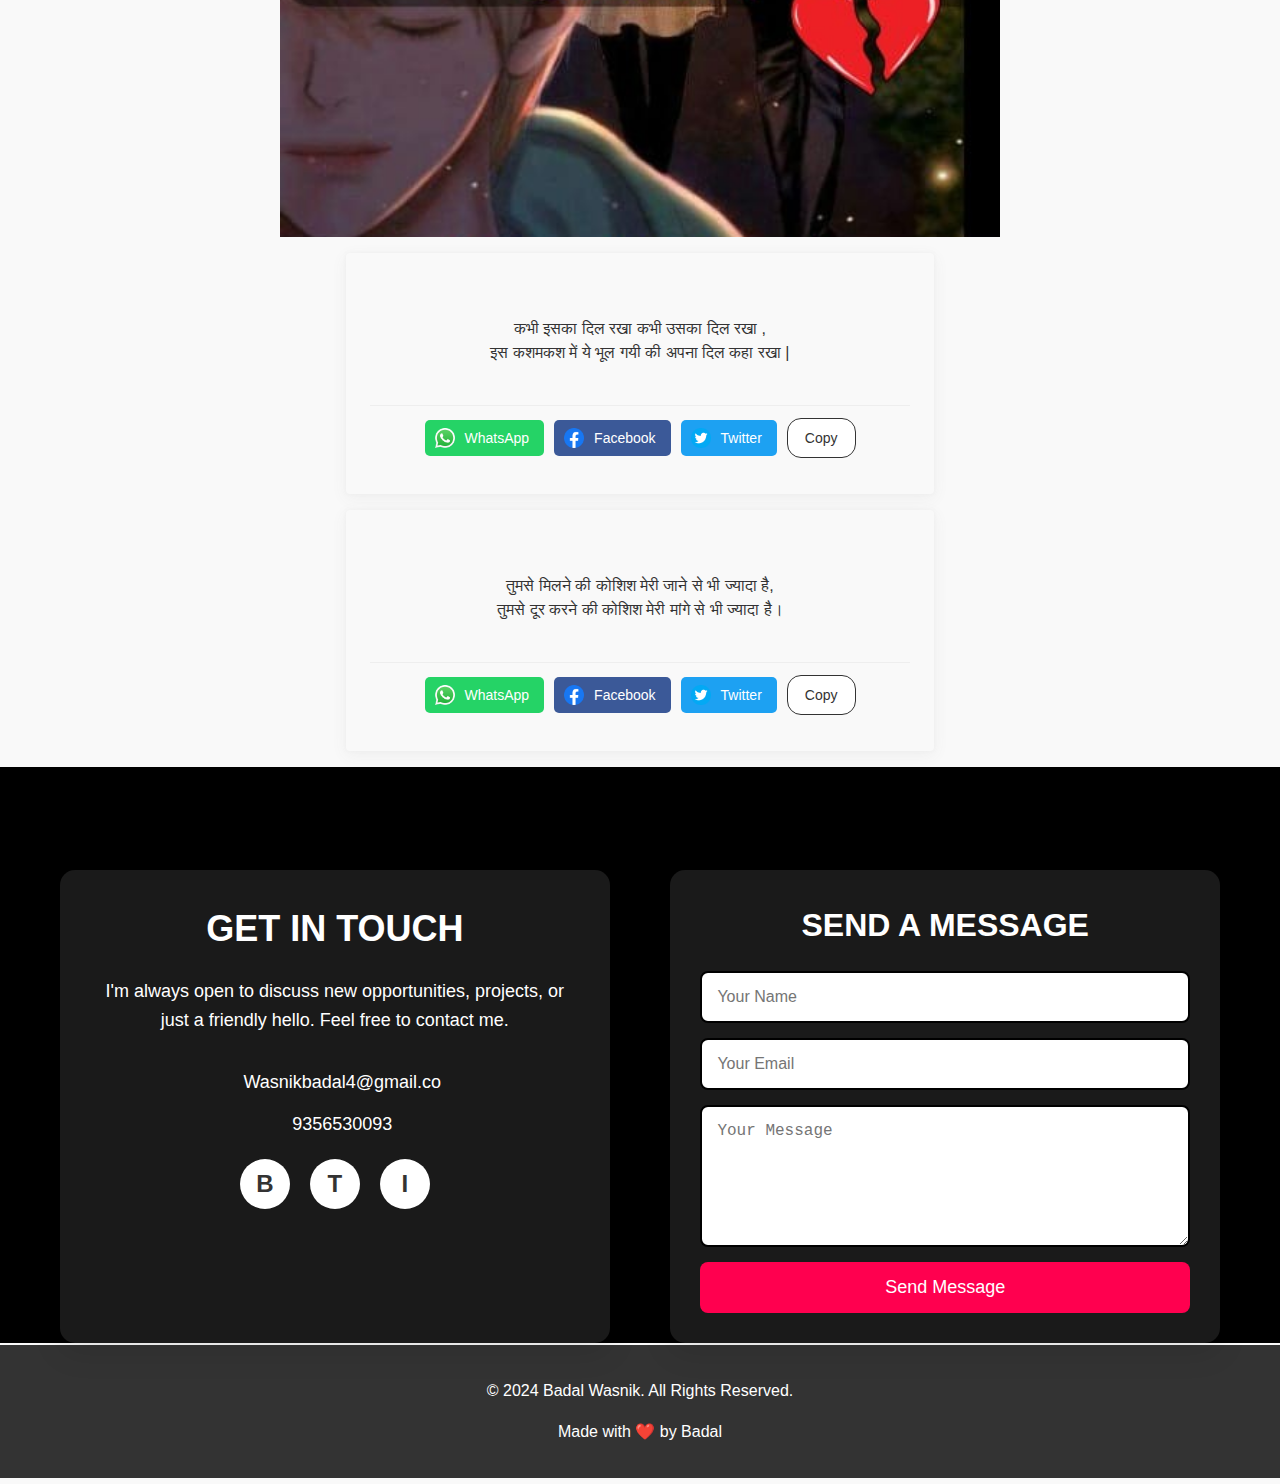
<file: sad.html>
<!DOCTYPE html>
<html lang="en">
<head>
    <meta charset="UTF-8">
    <meta name="viewport" content="width=device-width, initial-scale=1.0">
    <title>Hindi Shayari</title>
    <link rel="stylesheet" href="style.css">
    <link href="https://fonts.googleapis.com/css2?family=Dancing+Script:wght@400;700&family=Roboto:wght@400;700&display=swap" rel="stylesheet">
</head>
<body>
    <header id="main-header">
        <nav>
            <a href="#" class="logo">Shayari Hub</a>
            <span class="menu-toggle" id="menu-toggle">☰</span>
            <ul id="menu">
                <li><a href="index.html">Home</a></li>
                
                <li><a href="video.html">Video</a></li>
                <li><a href="#contact">Contact Us</a></li>
                <li>
                    <a href="#">Categories</a>
                    <ul>
                        <li><a href="love.html">Love Shayari</a></li>
                        <li><a href="sad.html">Sad Shayari</a></li>
                        <li><a href="friend.html">Friendship Shayari</a></li>
                    </ul>
                </li>
            </ul>
        </nav>
    </header>
    <main>
        <div class="posts">
            <h2>
                <a class="post-hd" href="#" rel="bookmark">
                    Best Sad Shayari
                </a>
            </h2>
            <img src="image/sad2 (1).png" alt="मेरी रूह तरसती है Shayari" width="720" height="540">
        </div>
        <blockquote class="bquote">
            <p>
                हम तो खुद को तेरी मोहब्बत में मिटाते रहे <br>
                और तुम पीठ पीछे किसी और को गले लगाते रहे.
            </p>
            <div class="share-btns">
                <div class="quote-share">
                    <button title="Share on WhatsApp" class="wa" onclick="shareOnWhatsApp()">WhatsApp</button>
                    <button title="Share on Facebook" class="fb" onclick="shareOnFacebook()">Facebook</button>
                    <button title="Share on Twitter" class="tw" onclick="shareOnTwitter()">Twitter</button>
                    <button class="cp" title="Copy to Clipboard" onclick="copyToClipboard()">Copy</button>
                </div>
            </div>
            
        </blockquote>
        <blockquote class="bquote">
            <p>अपनो से दिल लगाने की आदत नही रही,<br>
                हर वक्त मुस्कुराने की आदत नही रही…!
                <br><br>
                शहर ज़ालिमों का है साहब, जरा संभल कर चलना,<br>
                यहां सीने से लगाकर, लोग दिल निकाल लेते है…!
                <br><br>
                यु न खिल खिल के हँसा कर उदास लोगो पे ऐ दोस्त,<br>
                तेरे चेहरे की रंगत भी किसी दिन मोहब्बत उड़ा देगी…!
                <br><br>
                एक तुम ही तो थे जो मुझे समझते थे,<br>
                ये क्या हुआ के तुम भी समझदार हो गए…!</p>
                <div class="share-btns">
                    <div class="quote-share">
                        <button title="Share on WhatsApp" class="wa" onclick="shareOnWhatsApp()">WhatsApp</button>
                        <button title="Share on Facebook" class="fb" onclick="shareOnFacebook()">Facebook</button>
                        <button title="Share on Twitter" class="tw" onclick="shareOnTwitter()">Twitter</button>
                        <button class="cp" title="Copy to Clipboard" onclick="copyToClipboard()">Copy</button>
                    </div>
                </div>
            </blockquote>
        
        <div class="posts">
            <h2>
                <a class="post-hd" href="#" rel="bookmark">
                    Alone Sayari
                </a>
            </h2>
            <img src="image/sad2 (2).png" alt="मेरी रूह तरसती है Shayari" width="720" height="540">
        </div>
        <blockquote class="bquote">
            <p>सफर मोहब्बत का अब खत्म ही समझो,<br>
                तेरे रवइये से जुदाई की महक आती है..!😥</p>
                <div class="share-btns">
                    <div class="quote-share">
                        <button title="Share on WhatsApp" class="wa" onclick="shareOnWhatsApp()">WhatsApp</button>
                        <button title="Share on Facebook" class="fb" onclick="shareOnFacebook()">Facebook</button>
                        <button title="Share on Twitter" class="tw" onclick="shareOnTwitter()">Twitter</button>
                        <button class="cp" title="Copy to Clipboard" onclick="copyToClipboard()">Copy</button>
                    </div>
                </div>
        </blockquote>
        <blockquote class="bquote">
            <p>खाकर ठोकर ज़माने की, फिर लौट आए मैखाने में,<br>
                मुझे देख कर मेरे गम बोले बड़ी देर लगा दी आने में…!</p>
                <div class="share-btns">
                    <div class="quote-share">
                        <button title="Share on WhatsApp" class="wa" onclick="shareOnWhatsApp()">WhatsApp</button>
                        <button title="Share on Facebook" class="fb" onclick="shareOnFacebook()">Facebook</button>
                        <button title="Share on Twitter" class="tw" onclick="shareOnTwitter()">Twitter</button>
                        <button class="cp" title="Copy to Clipboard" onclick="copyToClipboard()">Copy</button>
                    </div>
                </div>
            
        </blockquote>
        <div class="posts">
            <h2>
                <a class="post-hd" href="#" rel="bookmark">
                    Alone Shayari                </a>
            </h2>
            <img src="image/sad3.png" alt="मेरी रूह तरसती है Shayari" width="720" height="540">
        </div>
        <blockquote class="bquote">
            <p>तु जीत कर रो पड़ेगा <br>
                हम तुझसे ऐसे हारेंगे 💔।🔥
                😍💞😍😘
                ।</p>
                <div class="share-btns">
                    <div class="quote-share">
                        <button title="Share on WhatsApp" class="wa" onclick="shareOnWhatsApp()">WhatsApp</button>
                        <button title="Share on Facebook" class="fb" onclick="shareOnFacebook()">Facebook</button>
                        <button title="Share on Twitter" class="tw" onclick="shareOnTwitter()">Twitter</button>
                        <button class="cp" title="Copy to Clipboard" onclick="copyToClipboard()">Copy</button>
                    </div>
                </div>
            
        </blockquote>
        <blockquote class="bquote">
            <p>उम्मीदों के दीपक भी अब हमने बुझा दिए,<br>
                तेरे जाने के बाद, ये जज्बात भी सुना दिए।<br>
                खुद को ढूँढता हूँ, तेरी यादों के शहर में,<br>
                जहाँ हर मोड़ पर बस तेरी कमी है।</p>
                <div class="share-btns">
                    <div class="quote-share">
                        <button title="Share on WhatsApp" class="wa" onclick="shareOnWhatsApp()">WhatsApp</button>
                        <button title="Share on Facebook" class="fb" onclick="shareOnFacebook()">Facebook</button>
                        <button title="Share on Twitter" class="tw" onclick="shareOnTwitter()">Twitter</button>
                        <button class="cp" title="Copy to Clipboard" onclick="copyToClipboard()">Copy</button>
                    </div>
                </div>
            
        </blockquote>

        <div class="posts">
            <h2>
                <a class="post-hd" href="#" rel="bookmark">
                    Alone Shayari
                </a>
            </h2>
            <img src="image/sad4.png" alt="मेरी रूह तरसती है Shayari" width="720" height="540">
        </div>
        <blockquote class="bquote">
            <p> कभी इसका दिल रखा कभी उसका दिल रखा , <br>
                इस कशमकश में ये भूल गयी की अपना दिल कहा रखा |
                </p>
            <div class="share-btns">
                <div class="quote-share">
                    <button title="Share on WhatsApp" class="wa" onclick="shareOnWhatsApp()">WhatsApp</button>
                    <button title="Share on Facebook" class="fb" onclick="shareOnFacebook()">Facebook</button>
                    <button title="Share on Twitter" class="tw" onclick="shareOnTwitter()">Twitter</button>
                    <button class="cp" title="Copy to Clipboard" onclick="copyToClipboard()">Copy</button>
                </div>
            </div>
        </blockquote>
            <blockquote class="bquote">
                <p> तुमसे मिलने की कोशिश मेरी जाने से भी ज्यादा है, <br>
                    तुमसे दूर करने की कोशिश मेरी मांगे से भी ज्यादा है।
                    </p>
                    <div class="share-btns">
                        <div class="quote-share">
                            <button title="Share on WhatsApp" class="wa" onclick="shareOnWhatsApp()">WhatsApp</button>
                            <button title="Share on Facebook" class="fb" onclick="shareOnFacebook()">Facebook</button>
                            <button title="Share on Twitter" class="tw" onclick="shareOnTwitter()">Twitter</button>
                            <button class="cp" title="Copy to Clipboard" onclick="copyToClipboard()">Copy</button>
                        </div>
                    </div>
            </blockquote>
    </main>
    <!-- ----------------------Contact us-------------------- -->
    <section id="contact">
        <div class="mycontainer">
          <div class="row">
            <!-- Contact Left Section -->
            <div class="contact-left">
              <h2 class="contact-heading">Get in Touch</h2>
              <p class="contact-description">
                I'm always open to discuss new opportunities, projects, or just a friendly hello. Feel free to contact me.
              </p>
              <div class="contact-info">
                <p><i class="fas fa-paper-plane"></i><a href="mailto:your.email@example.com">Wasnikbadal4@gmail.co</a></p>
                <p><i class="fas fa-phone-square-alt"></i><a href="tel:+1234567890">9356530093</a></p>
                <div class="logo-container">
                  <div class="logo-circle">
                    <span class="logo-text">B</span>
                  </div>
                  <div class="logo-circle">
                    <span class="logo-text">T</span>
                  </div>
                  <div class="logo-circle">
                    <span class="logo-text">I</span>
                  </div>
                </div>
              
              

              </div>
            </div>
      
            <!-- Contact Right Section (Form) -->
            <div class="contact-right">
              <h2 class="form-heading">Send a Message</h2>
              <form action="#" method="POST" class="contact-form">
                <input type="text" name="name" placeholder="Your Name" class="input-field" required>
                <input type="email" name="email" placeholder="Your Email" class="input-field" required>
                <textarea name="message" rows="6" placeholder="Your Message" class="input-field" required></textarea>
                <button type="submit" class="submit-button">Send Message</button>
              </form>
            </div>
          </div>
        </div>
      </section>

    <!-- ---------------------------------footer-------------------------- -->
<footer class="footer">
    
      <div class="footer-info">
        <p>© 2024 Badal Wasnik. All Rights Reserved.</p>
        <p>Made with ❤️ by Badal</p>
      </div>
  </footer>
  
    <script>
        const header = document.getElementById('main-header');
const menuToggle = document.getElementById('menu-toggle');
const navMenu = document.querySelector('nav ul');

// Track the visibility state
let isVisible = true;

menuToggle.addEventListener('click', () => {
    if (isVisible) {
        header.classList.add('hidden'); // Hide the header
        navMenu.classList.remove('active'); // Hide the menu
        menuToggle.textContent = '☰'; // Change to hamburger icon
    } else {
        header.classList.remove('hidden'); // Show the header
        navMenu.classList.add('active'); // Show the menu
        menuToggle.textContent = '✖'; // Change to cross icon
    }
    isVisible = !isVisible; // Toggle the state
});


// Share on WhatsApp
function shareOnWhatsApp() {
    const url = encodeURIComponent(window.location.href); // Get the current page URL
    const text = encodeURIComponent("Check out this beautiful Shayari: "); // Custom text to send
    const whatsappURL = `https://api.whatsapp.com/send?text=${text}${url}`;
    window.open(whatsappURL, '_blank');
}

// Share on Facebook
function shareOnFacebook() {
    const url = encodeURIComponent(window.location.href); // Get the current page URL
    const facebookURL = `https://www.facebook.com/sharer/sharer.php?u=${url}`;
    window.open(facebookURL, '_blank');
}

// Share on Twitter
function shareOnTwitter() {
    const url = encodeURIComponent(window.location.href); // Get the current page URL
    const text = encodeURIComponent("Check out this beautiful Shayari: "); // Custom text to tweet
    const twitterURL = `https://twitter.com/intent/tweet?url=${url}&text=${text}`;
    window.open(twitterURL, '_blank');
}

// Copy to Clipboard
function copyToClipboard() {
    const textToCopy = document.querySelector('.bquote p').textContent; // Get the text inside the blockquote
    navigator.clipboard.writeText(textToCopy).then(() => {
        alert('Text copied to clipboard!');
    }).catch(err => {
        alert('Failed to copy: ', err);
    });
}


    </script>
</body>
</html>
</file>
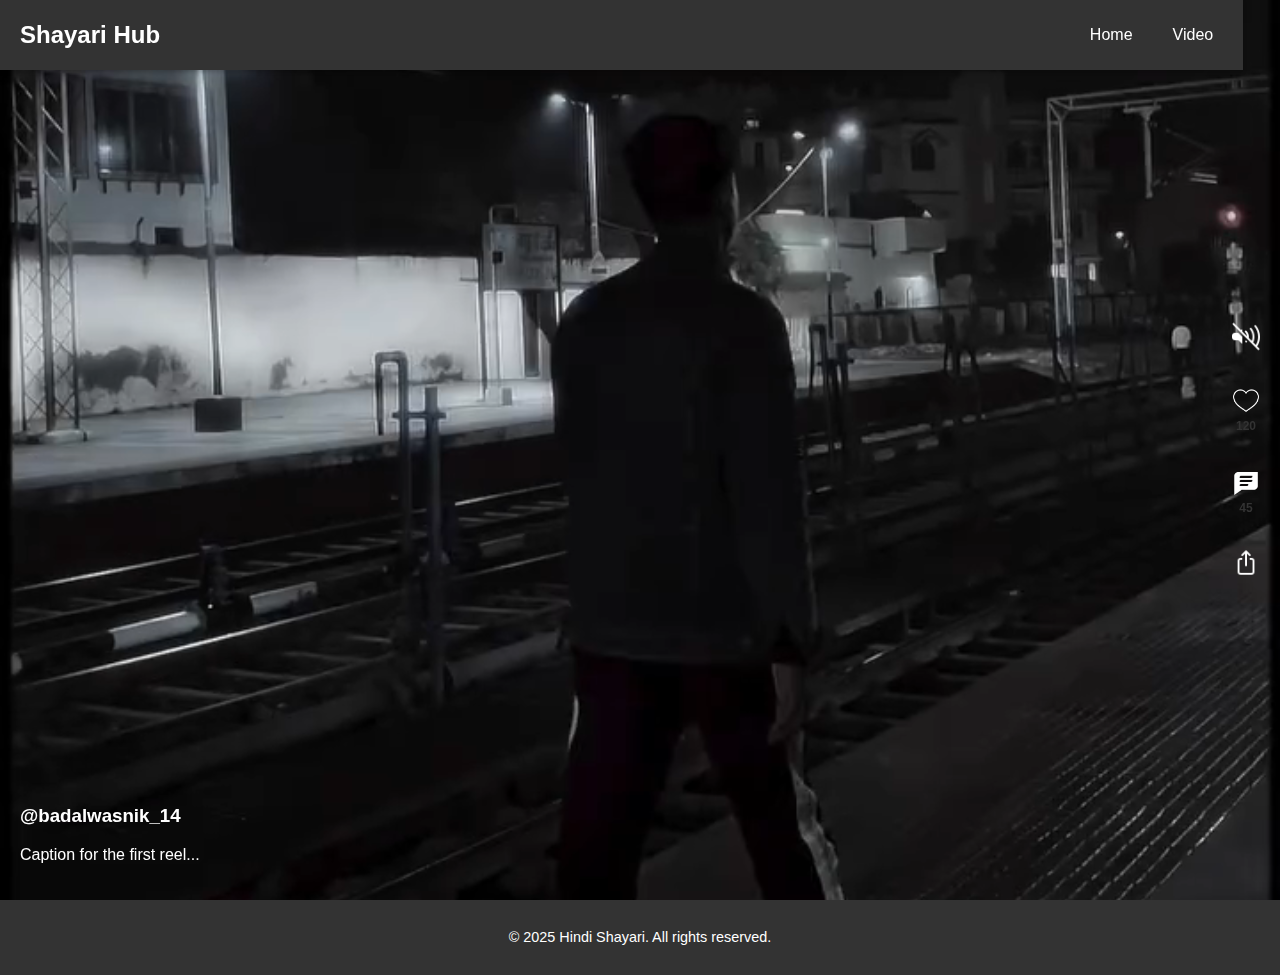
<file: video.html>
<!DOCTYPE html>
<html lang="en">
<head>
    <meta charset="UTF-8">
    <meta name="viewport" content="width=device-width, initial-scale=1.0">
    <title>Instagram-Like Reels</title>
    <link rel="stylesheet" href="video.css">
</head>
<body>
    <header id="main-header">
        <nav>
            <a href="#" class="logo">Shayari Hub</a>
            <span class="menu-toggle" id="menu-toggle">☰</span>
            <ul id="menu">
                <li><a href="index.html">Home</a></li>
                <li><a href="video.html">Video</a></li>
               
            </ul>
        </nav>
    </header>
    
    <section id="reels">
        <div class="reel-container">
            <!-- Reel 1 -->
            <div class="reel">
                <video src="Video/reel2.mp4" muted loop></video>
                <div class="reel-info">
                    <h3>@badalwasnik_14</h3>
                    <p>Caption for the first reel...</p>
                </div>
                <div class="reel-actions">
                    <button class="mute-btn" onclick="toggleMute()">
                        <img src="image/mute.png" alt="Mute" class="mute-icon">
                    </button>
                    <button class="like-btn" onclick="handleLike(this)">
                        <img src="image/like.png" alt="Like">
                        <span class="like-count">120</span>
                    </button>
                    <button class="comment-btn" onclick="openComments()">
                        <img src="image/icons8-comments-48.png" alt="Comment">
                        <span class="comment-count">45</span>
                    </button>
                    <button class="share-btn" onclick="shareContent()">
                        <img src="image/icons8-share-rounded-30.png" alt="Share">
                    </button>
                </div>
                
            </div>
    
            <!-- Reel 2 -->
                
            <div class="reel">
                <video src="Video/reel3.mp4" muted loop></video>
                <div class="reel-info">
                    <h3>@badalwasnik_14</h3>
                    <p>Caption for the first reel...</p>
                </div>
                <div class="reel-actions">
                    <button class="mute-btn" onclick="toggleMute()">
                        <img src="image/mute.png" alt="Mute" class="mute-icon">
                    </button>
                    <button class="like-btn" onclick="handleLike(this)">
                        <img src="image/like.png" alt="Like">
                        <span class="like-count">120</span>
                    </button>
                    <button class="comment-btn" onclick="openComments()">
                        <img src="image/icons8-comments-48.png" alt="Comment">
                        <span class="comment-count">45</span>
                    </button>
                    <button class="share-btn" onclick="shareContent()">
                        <img src="image/icons8-share-rounded-30.png" alt="Share">
                    </button>
                </div>
                
            </div>

            <!-- Reel 3 -->
            <div class="reel">
                <video src="Video/reel4.mp4" muted loop></video>
                <div class="reel-info">
                    <h3>@badalwasnik_14</h3>
                    <p>Caption for the first reel...</p>
                </div>
                <div class="reel-actions">
                    <button class="mute-btn" onclick="toggleMute()">
                        <img src="image/mute.png" alt="Mute" class="mute-icon">
                    </button>
                    <button class="like-btn" onclick="handleLike(this)">
                        <img src="image/like.png" alt="Like">
                        <span class="like-count">120</span>
                    </button>
                    <button class="comment-btn" onclick="openComments()">
                        <img src="image/icons8-comments-48.png" alt="Comment">
                        <span class="comment-count">45</span>
                    </button>
                    <button class="share-btn" onclick="shareContent()">
                        <img src="image/icons8-share-rounded-30.png" alt="Share">
                    </button>
                </div>
                
            </div>
            <!-- Reel 4 -->
            <div class="reel">
                <video src="Video/reel.mp4" muted loop></video>
                <div class="reel-info">
                    <h3>@badalwasnik_14</h3>
                    <p>Caption for the first reel...</p>
                </div>
                <div class="reel-actions">
                    <button class="mute-btn" onclick="toggleMute()">
                        <img src="image/mute.png" alt="Mute" class="mute-icon">
                    </button>
                    <button class="like-btn" onclick="handleLike(this)">
                        <img src="image/like.png" alt="Like">
                        <span class="like-count">120</span>
                    </button>
                    <button class="comment-btn" onclick="openComments()">
                        <img src="image/icons8-comments-48.png" alt="Comment">
                        <span class="comment-count">45</span>
                    </button>
                    <button class="share-btn" onclick="shareContent()">
                        <img src="image/icons8-share-rounded-30.png" alt="Share">
                    </button>
                </div>
                
            </div>
            <!-- Reel 5 -->
            <div class="reel">
                <video src="Video/reel5.mp4" muted loop></video>
                <div class="reel-info">
                    <h3>@badalwasnik_14</h3>
                    <p>Caption for the first reel...</p>
                </div>
                <div class="reel-actions">
                    <button class="mute-btn" onclick="toggleMute()">
                        <img src="image/mute.png" alt="Mute" class="mute-icon">
                    </button>
                    <button class="like-btn" onclick="handleLike(this)">
                        <img src="image/like.png" alt="Like">
                        <span class="like-count">120</span>
                    </button>
                    <button class="comment-btn" onclick="openComments()">
                        <img src="image/icons8-comments-48.png" alt="Comment">
                        <span class="comment-count">45</span>
                    </button>
                    <button class="share-btn" onclick="shareContent()">
                        <img src="image/icons8-share-rounded-30.png" alt="Share">
                    </button>
                </div>
            </div>
            <!-- Reel 6 -->
            <div class="reel">
                <video src="Video/reel6.mp4" muted loop></video>
                <div class="reel-info">
                    <h3>@badalwasnik_14</h3>
                    <p>Caption for the first reel...</p>
                </div>
                <div class="reel-actions">
                    <button class="mute-btn" onclick="toggleMute()">
                        <img src="image/mute.png" alt="Mute" class="mute-icon">
                    </button>
                    <button class="like-btn" onclick="handleLike(this)">
                        <img src="image/like.png" alt="Like">
                        <span class="like-count">120</span>
                    </button>
                    <button class="comment-btn" onclick="openComments()">
                        <img src="image/icons8-comments-48.png" alt="Comment">
                        <span class="comment-count">45</span>
                    </button>
                    <button class="share-btn" onclick="shareContent()">
                        <img src="image/icons8-share-rounded-30.png" alt="Share">
                    </button>
                </div>
            </div>
                <!-- Reel 7 -->
            <div class="reel">
                <video src="Video/reel7.mp4" muted loop></video>
                <div class="reel-info">
                    <h3>@badalwasnik_14</h3>
                    <p>Caption for the first reel...</p>
                </div>
                <div class="reel-actions">
                    <button class="mute-btn" onclick="toggleMute()">
                        <img src="image/mute.png" alt="Mute" class="mute-icon">
                    </button>
                    <button class="like-btn" onclick="handleLike(this)">
                        <img src="image/like.png" alt="Like">
                        <span class="like-count">120</span>
                    </button>
                    <button class="comment-btn" onclick="openComments()">
                        <img src="image/icons8-comments-48.png" alt="Comment">
                        <span class="comment-count">45</span>
                    </button>
                    <button class="share-btn" onclick="shareContent()">
                        <img src="image/icons8-share-rounded-30.png" alt="Share">
                    </button>
                </div>
            </div>
               <!-- Reel 8 -->
               <div class="reel">
                <video src="Video/reel8.mp4" muted loop></video>
                <div class="reel-info">
                    <h3>@badalwasnik_14</h3>
                    <p>Caption for the first reel...</p>
                </div>
                <div class="reel-actions">
                    <button class="mute-btn" onclick="toggleMute()">
                        <img src="image/mute.png" alt="Mute" class="mute-icon">
                    </button>
                    <button class="like-btn" onclick="handleLike(this)">
                        <img src="image/like.png" alt="Like">
                        <span class="like-count">120</span>
                    </button>
                    <button class="comment-btn" onclick="openComments()">
                        <img src="image/icons8-comments-48.png" alt="Comment">
                        <span class="comment-count">45</span>
                    </button>
                    <button class="share-btn" onclick="shareContent()">
                        <img src="image/icons8-share-rounded-30.png" alt="Share">
                    </button>
                </div>
            </div>
               <!-- Reel 9 -->
               <div class="reel">
                <video src="Video/reel9.mp4" muted loop></video>
                <div class="reel-info">
                    <h3>@badalwasnik_14</h3>
                    <p>Caption for the first reel...</p>
                </div>
                <div class="reel-actions">
                    <button class="mute-btn" onclick="toggleMute()">
                        <img src="image/mute.png" alt="Mute" class="mute-icon">
                    </button>
                    <button class="like-btn" onclick="handleLike(this)">
                        <img src="image/like.png" alt="Like">
                        <span class="like-count">120</span>
                    </button>
                    <button class="comment-btn" onclick="openComments()">
                        <img src="image/icons8-comments-48.png" alt="Comment">
                        <span class="comment-count">45</span>
                    </button>
                    <button class="share-btn" onclick="shareContent()">
                        <img src="image/icons8-share-rounded-30.png" alt="Share">
                    </button>
                </div>
            </div>
               <!-- Reel 10 -->
               <div class="reel">
                <video src="Video/reel10.mp4" muted loop></video>
                <div class="reel-info">
                    <h3>@badalwasnik_14</h3>
                    <p>Caption for the first reel...</p>
                </div>
                <div class="reel-actions">
                    <button class="mute-btn" onclick="toggleMute()">
                        <img src="image/mute.png" alt="Mute" class="mute-icon">
                    </button>
                    <button class="like-btn" onclick="handleLike(this)">
                        <img src="image/like.png" alt="Like">
                        <span class="like-count">120</span>
                    </button>
                    <button class="comment-btn" onclick="openComments()">
                        <img src="image/icons8-comments-48.png" alt="Comment">
                        <span class="comment-count">45</span>
                    </button>
                    <button class="share-btn" onclick="shareContent()">
                        <img src="image/icons8-share-rounded-30.png" alt="Share">
                    </button>
                </div>
            </div>
               <!-- Reel 11 -->
               <div class="reel">
                <video src="Video/reel11.mp4" muted loop></video>
                <div class="reel-info">
                    <h3>@badalwasnik_14</h3>
                    <p>Caption for the first reel...</p>
                </div>
                <div class="reel-actions">
                    <button class="mute-btn" onclick="toggleMute()">
                        <img src="image/mute.png" alt="Mute" class="mute-icon">
                    </button>
                    <button class="like-btn" onclick="handleLike(this)">
                        <img src="image/like.png" alt="Like">
                        <span class="like-count">120</span>
                    </button>
                    <button class="comment-btn" onclick="openComments()">
                        <img src="image/icons8-comments-48.png" alt="Comment">
                        <span class="comment-count">45</span>
                    </button>
                    <button class="share-btn" onclick="shareContent()">
                        <img src="image/icons8-share-rounded-30.png" alt="Share">
                    </button>
                </div>
            </div>
        </div>
    </section>
     
    <footer>
        <p>&copy; 2025 Hindi Shayari. All rights reserved.</p>
    </footer>
    
    <script>
        document.addEventListener('DOMContentLoaded', () => {
    const videos = document.querySelectorAll('.reel video');
    const muteButtons = document.querySelectorAll('.mute-btn');

    // Toggle mute/unmute for each video
    muteButtons.forEach((button, index) => {
        const video = videos[index];
        const muteIcon = button.querySelector('.mute-icon');
        
        button.addEventListener('click', () => {
            video.muted = !video.muted; // Toggle muted property
            
            // Update button icon based on mute state
            if (video.muted) {
                muteIcon.src = "image/mute.png"; // Path to mute icon
                muteIcon.alt = "Mute";
            } else {
                muteIcon.src = "image/icons8-speaker-30.png"; // Path to unmute icon
                muteIcon.alt = "Unmute";
            }
        });
    });

    // Create an IntersectionObserver to detect visibility of videos
    const observer = new IntersectionObserver((entries, observer) => {
        entries.forEach(entry => {
            const video = entry.target;

            if (entry.isIntersecting) {
                video.play();  // Play the video when it is in the viewport
            } else {
                video.pause(); // Pause the video when it's out of the viewport
            }
        });
    }, {
        threshold: 0.5  // Video should be at least 50% visible to trigger play
    });

    // Observe each video
    videos.forEach(video => {
        observer.observe(video);
    });const header = document.getElementById('main-header');
const menuToggle = document.getElementById('menu-toggle');
const navMenu = document.querySelector('nav ul');

// Track the visibility state
let isVisible = true;

menuToggle.addEventListener('click', () => {
    if (isVisible) {
        header.classList.add('hidden'); // Hide the header
        navMenu.classList.remove('active'); // Hide the menu
        menuToggle.textContent = '☰'; // Change to hamburger icon
    } else {
        header.classList.remove('hidden'); // Show the header
        navMenu.classList.add('active'); // Show the menu
        menuToggle.textContent = '✖'; // Change to cross icon
    }
    isVisible = !isVisible; // Toggle the state
});

});



// Toggle mute/unmute
function toggleMute() {
    const muteIcon = document.querySelector('.mute-icon');
    if (muteIcon.src.includes('icons8-speaker-30.png')) {
        muteIcon.src = 'image/icons8-muted-30.png'; // Replace with muted icon
        console.log('Muted');
    } else {
        muteIcon.src = 'image/icons8-speaker-30.png'; // Replace with speaker icon
        console.log('Unmuted');
    }
}

// Handle like button
function handleLike(button) {
    const likeCountElement = button.querySelector('.like-count');
    let likeCount = parseInt(likeCountElement.textContent);
    button.classList.toggle('liked');
    if (button.classList.contains('liked')) {
        likeCount += 1;
        console.log('Liked');
    } else {
        likeCount -= 1;
        console.log('Unliked');
    }
    likeCountElement.textContent = likeCount;
}

// Open comments
function openComments() {
    console.log('Comments opened');
    alert('Comming Soon ');
}

// Share content
function shareContent() {
    console.log('Share button clicked');
    alert('Comming soon');
}





    </script>
</body>
</html>
</file>
<file: video.css>
body {
    margin: 0;
    font-family: Arial, sans-serif;
    background: #000;
    color: #fff;
}

header {
    background: linear-gradient(45deg, #333);
    color: #fff;
    padding: 10px 20px;
    box-shadow: 0 2px 4px rgba(0, 0, 0, 0.2);
    transition: transform 0.3s ease-in-out;
    position: fixed;
    top: 0;
    left: 0;
    width: 94%;
    z-index: 1000;
   
}

nav {
    display: flex;
    justify-content: space-between;
    align-items: center;
}


nav .logo {
    font-size: 1.5rem;
    font-weight: bold;
    color: #fff;
    text-decoration: none;
    
}
nav .menu-toggle {
    display: none;
    font-size: 1.8rem;
    cursor: pointer;
}

nav ul {
    list-style: none;
    display: flex;
    gap: 20px;
}

nav ul li {
    position: relative;
}

nav ul li a {
    color: #fff;
    text-decoration: none;
    font-size: 1rem;
    padding: 5px 10px;
    transition: background 0.3s ease;
}

nav ul li a:hover {
    background: rgba(255, 255, 255, 0.2);
    border-radius: 5px;
}

nav ul li ul {
    display: none;
    position: absolute;
    top: 100%;
    left: 0;
    background: linear-gradient(45deg, #333);
    list-style: none;
    padding: 10px 0;
    min-width: 150px;
    box-shadow: 0 2px 5px rgba(0, 0, 0, 0.1);
}

nav ul li:hover ul {
    display: block;
}

nav ul li ul li {
    margin: 0;
}

nav ul li ul li a {
    padding: 10px;
    display: block;
    font-size: 0.9rem;
}

#reels {
    overflow-y: scroll;
    height: 100vh;
    scroll-snap-type: y mandatory;
    -webkit-overflow-scrolling: touch;
}

.reel-container {
    display: flex;
    flex-direction: column;
}

.reel {
    position: relative;
    height: 100vh;
    scroll-snap-align: start;
    display: flex;
    justify-content: center;
    align-items: center;
}

.reel video {
    width: 100%;
    height: 100%;
    object-fit: cover;
}

.reel-info {
    position: absolute;
    bottom: 20px;
    left: 20px;
    color: white;
}

 /* .reel-actions {
    position: absolute;
    right: 20px;
    bottom: 50%;
    transform: translateY(50%);
    display: flex;
    flex-direction: column;
    gap: 20px;
}

.reel-actions button {
    background: transparent;
    border: none;
    color: #fff;
    display: flex;
    flex-direction: column;
    align-items: center;
    cursor: pointer;
} 

 .reel-actions img {
    width: 40px;
    height: 40px;
}

.reel-actions span {
    font-size: 12px;
}  */

.mute-btn {
    background: transparent;
    border: none;
    cursor: pointer;
    display: flex;
    justify-content: center;
    align-items: center;
}

.mute-icon {
    width: 40px;
    height: 40px;
}

.reel-actions {
    display: flex;
    flex-direction: column;
    align-items: center;
    gap: 15px;
    position: absolute;
    top: 50%;
    right: 10px;
    transform: translateY(-50%);
    z-index: 10;
}

.reel-actions button {
    background: none;
    border: none;
    cursor: pointer;
    display: flex;
    flex-direction: column;
    align-items: center;
    justify-content: center;
    gap: 5px;
    transition: transform 0.2s ease, opacity 0.2s ease;
    padding: 10px;
}

.reel-actions button img {
    width: 28px;
    height: 28px;
    display: block;
}

.reel-actions button span {
    font-size: 0.75rem;
    font-weight: bold;
    color: #333;
    text-align: center;
}

.reel-actions button:hover {
    transform: scale(1.2);
    opacity: 0.8;
    
}

.reel-actions button:active {
    transform: scale(1.1);
}

.reel-actions .like-btn.liked span {
    color: white; /* Change the like count color when liked */
}


footer {
    background: #333;
    color: #fff;
    text-align: center;
    padding: 15px 0;
    
}

footer p {
    font-size: 0.9rem;
}

@media (max-width: 480px) {

    nav {
        display: flex;
        justify-content: space-between;
        align-items: center;
    }

    
    nav .menu-toggle {
        display: block;
        font-size: 1.8rem;
        cursor: pointer;
        color: #fff;
        position: relative; /* Enables fine control over its placement */
        left: -45px; /* Move it 10px to the right */
    }
    nav ul {
        display: none;
        flex-direction: column;
        background: linear-gradient(45deg, #333);
        position: absolute;
        top: 100%;
        left: 0;
        width: 100%;
        box-shadow: 0 4px 8px rgba(0, 0, 0, 0.3);
    }

    nav ul.active {
        display: flex;
    }

    nav ul li {
        text-align: center;
        margin: 5px 0;
    }

    nav ul li a {
        font-size: 1rem;
        padding: 10px 15px;
        color: #fff;
    }

    nav ul li a:hover {
        background: rgba(255, 255, 255, 0.2);
    }
}
</file>
<file: style.css>
/* Reset Styles */
* {
    margin: 0;
    padding: 0;
    box-sizing: border-box;
}

body {
    font-family: 'Roboto', sans-serif;
    line-height: 1.6;
    background-color: #f9f9f9;
    color: #333;
    overflow-x: hidden;
}


header {
    background: linear-gradient(45deg, #333, #0f0f0f);
    color: #fff;
    padding: 10px 20px;
    box-shadow: 0 2px 4px rgba(0, 0, 0, 0.2);
    transition: transform 0.3s ease-in-out;
    position: fixed;
    top: 0;
    left: 0;
    width: 100%;
    z-index: 1000;
   
}

/* Initially hidden for small screens */


/* Logo styling */
nav .logo {
    font-size: 1.5rem;
    font-weight: bold;
    color: #fff;
    text-decoration: none;
    
}

/* Hamburger menu */
nav .menu-toggle {
    display: none;
    font-size: 1.8rem;
    cursor: pointer;
}

/* Full menu */
nav ul {
    list-style: none;
    display: flex;
    gap: 20px;
}

nav {
    display: flex;
    justify-content: space-between;
    align-items: center;
}

/* nav .logo {
    font-size: 1.8rem;
    font-weight: bold;
    text-decoration: none;
    color: #fff;
} */

/* nav ul {
    list-style: none;
    display: flex;
    gap: 20px;
} */

nav ul li {
    position: relative;
}

nav ul li a {
    color: #fff;
    text-decoration: none;
    font-size: 1rem;
    padding: 5px 10px;
    transition: background 0.3s ease;
}

nav ul li a:hover {
    background: rgba(255, 255, 255, 0.2);
    border-radius: 5px;
}

nav ul li ul {
    display: none;
    position: absolute;
    top: 100%;
    left: 0;
    background: black;
    list-style: none;
    padding: 10px 0;
    min-width: 150px;
    box-shadow: 0 2px 5px rgba(0, 0, 0, 0.1);
}

nav ul li:hover ul {
    display: block;
}

nav ul li ul li {
    margin: 0;
}

nav ul li ul li a {
    padding: 10px;
    display: block;
    font-size: 0.9rem;
}

 /* .hero {
    
    max-width: 80%;
    height: 80vh;
    margin: 84px auto;
    padding: 20px;
    background: #fff;
    box-shadow: 0 2px 8px rgba(0, 0, 0, 0.1);
    justify-content: center;
    align-items: center;
    text-align: center;
    text-shadow: 2px 2px 10px rgba(0, 0, 0, 0.7);
    color: white;
    
    
}

.hero h1 {
    font-size: 7rem;
    margin-bottom: 20px;
    text-transform: uppercase;
}

.hero h1 span {
    color: #e0ab6a;
}

.hero h3 {
    font-size: 3.5rem;
    margin-bottom: 15px;
    color: #ffddb3;
}

.signature {
    font-size: 5.2rem;
    font-family: 'Dancing Script', cursive;
    text-align: right;
    margin-top: 20px;
    margin-right: 20px;
}
.pagehd {
    font-size: 2.5rem;
    font-weight: bold;
    color: #ff6f61;
    text-align: center;
    margin: 20px 0;
}

.pagexp {
    
    padding: 0 16px;
    background-color: #ffe;
    border: 2px solid beige;
    display: block;
    unicode-bidi: isolate;
    line-height: 1.5;
    font-family: Hind, sans-serif;
    
    margin: 0 auto; 
    max-width: 1200px; 
     width: 65%;
}

.pagexp p {
    display: block;
    margin-block-start: 1em;
    margin-block-end: 1em;
    margin-inline-start: 0px;
    margin-inline-end: 0px;
    unicode-bidi: isolate;
} */


/* .hero {
    max-width: 80%;
    height: 80vh;
    margin: 100px auto;
    padding: 40px;
    background: rgba(0, 0, 0, 0.5); 
    box-shadow: 0 4px 15px rgba(0, 0, 0, 0.3);
    justify-content: center;
    align-items: center;
    text-align: center;
    color: white;
    border-radius: 15px;
    position: relative;
    backdrop-filter: blur(10px); 
} */

/* .hero h1 {
    font-size: 7rem;
    margin-bottom: 20px;
    text-transform: uppercase;
    color:white; 
    letter-spacing: 3px;
    text-shadow: 3px 3px 15px rgba(0, 0, 0, 0.7); 
}

.hero h1 span {
    color: #ff6f61; 
    color: ; 
}

.hero h3 {
    font-size: 3.5rem;
    margin-bottom: 15px;
    color: #ffddb3; 
    font-weight: 400;
    text-shadow: 2px 2px 10px rgba(0, 0, 0, 0.7);
}

.signature {
    font-size: 5.2rem;
    font-family: 'Dancing Script', cursive;
    text-align: right;
    margin-top: 30px;
    margin-right: 20px;
    color: #ffddb3;
    text-shadow: 3px 3px 12px rgba(0, 0, 0, 0.5);
} */

/* Hero Section */
.hero {
    max-width: 80%;
    height: 86vh;
    margin: 80px auto;
    padding: 2px;
    background: rgba(0, 0, 0, 0.5);
    box-shadow: 0 4px 15px rgba(0, 0, 0, 0.3);
    display: flex;
    flex-direction: column;
    justify-content: center;
    align-items: center;
    text-align: center;
    color: white;
    border-radius: 15px;
    position: relative;
    backdrop-filter: blur(10px);
    background-image: url('image/background\ .jpg'); /* Replace with your image path */
    background-size: cover;
    background-position: center;
    background-repeat: no-repeat;
}

/* Social Media Styling */
.social-media {
    margin-top: 430px; /* Add some space above the icons */
    display: flex;
    gap: 15px; /* Add space between icons */
    justify-content: flex-start; /* Align icons to the left */
    margin-left: -50%; /* Optional: Add some left margin for alignment */
}

.social-icon img {
    width: 40px; /* Icon size */
    height: 40px;
    transition: transform 0.3s ease, opacity 0.3s ease;
    filter: drop-shadow(2px 2px 5px rgba(0, 0, 0, 0.7)); /* Add shadow for better visibility */
}

.social-icon img:hover {
    transform: scale(1.2); /* Enlarge the icon on hover */
    opacity: 0.8; /* Slight fade effect */
}


.pagehd {
    font-size: 2.5rem;
    font-weight: bold;
    color: #ff6f61; 
    text-align: center;
    margin: 30px 0;
    text-shadow: 2px 2px 10px rgba(0, 0, 0, 0.3);
}

 .pagexp {
    padding: 20px;
    background-color: #fff8e1; 
    border: 2px solid #ffe0b3; 
    display: block;
    margin: 0 auto; 
    max-width: 1200px; 
    width: 70%;
    border-radius: 10px;
    box-shadow: 0 4px 15px rgba(0, 0, 0, 0.1);
    font-family: 'Hind', sans-serif;
    text-align: center;
}

.pagexp p {
    font-size: 1.5rem;
    line-height: 1.8;
    color: #4a4a4a; 
    margin-top: 15px;
    font-weight: 300;
    text-align: center;
    text-shadow: 1px 1px 3px rgba(0, 0, 0, 0.2);
}  


.posts{
    text-align: center;
}
.posts h2{
    display: block;
    font-size: 1.5em;
    margin-block-start: 2.83em;
    margin-block-end: 0.83em;
    margin-inline-start: 0px;
    margin-inline-end: 0px;
    font-weight: bold;
    unicode-bidi: isolate;
}
.posts img {
    margin: 16px auto;
    max-width: 100%;
    height: auto;
    display: block;
}
.post-hd {
    font-size: 1.8rem; /* Adjust to match the reference site's font size */
    color: maroon; /* Matching the theme */
    text-decoration: none;
    font-weight: bold; /* Ensure bold styling */
    
}


blockquote {
    display: block;
    margin-block-start: 1em;
    margin-block-end: 1em;
    margin-inline-start: 40px;
    margin-inline-end: 40px;
    unicode-bidi: isolate;
    line-height: 1.5;
    
   
}


.bquote {
    margin-left: 27%;
    margin-right: 27%;
    padding: 24px;
    border-radius: 4px;
    box-shadow: #eee 0 0 4px, #eee 0 4px 16px;
    text-align: center;
    background-color: #f9f9f9; /* Optional for visibility */
}
.bquote p{
    padding: 24px 0;
}
p {
    display: block;
    margin-block-start: 1em;
    margin-block-end: 1em;
    margin-inline-start: 0px;
    margin-inline-end: 0px;
    unicode-bidi: isolate;
    font-family: Hind, sans-serif;

}
.share-btns {
    
    padding: 12px 0;
    display: flex;
justify-content: center;
    column-gap: 12px;
    align-items: center;
    border-top: 1px solid #eee;
    color: #666;
    
}

.quote-share {
    display: inline-flex;
    align-items: center;
    gap: 10px;
}

button {
    padding: 10px 15px;
    border: none;
    cursor: pointer;
    font-size: 14px;
    border-radius: 5px;
    transition: background-color 0.3s ease, opacity 0.3s ease;
    background-size: 20px 20px; /* Adjust size of the background image */
    background-repeat: no-repeat;
    background-position: 10px center; /* Position the image on the left */
    padding-left: 40px; /* Add space for the background image */
}

/* WhatsApp Button */
button.wa {
    background-color: #25d366;
    color: white;
    background-image: url('image/whatsapp.png'); /* Replace with your image URL */
}

/* Facebook Button */
button.fb {
    background-color: #3b5998;
    color: white;
    background-image: url('image/facebook.png'); /* Replace with your image URL */
}

/* Twitter Button */
button.tw {
    background-color: #1da1f2;
    color: white;
    background-image: url('image/twitter.png'); /* Replace with your image URL */
}

/* Copy Button */
button.cp {
    
    color: #333;
    border: 1px solid #333;
    padding: 11px 17px;
    background-color: #fff;
    border-radius: 14px;
    
}


/* Hover Effect */
button:hover {
    opacity: 0.9;
}

.pagination {
    display: flex;
    justify-content: space-between;
    margin: 16px 0;
    isplay: block;
    unicode-bidi: isolate;
}
.pagination a {
    padding: 8px 16px;
    display: block;
}
.pagination a, .sub-bttn {
    background: #333;
    color: #eee;
}

/* <!-- ----------------------Contact us-------------------- --> */

/* Section Styling */
#contact {
    padding-top: 8%;
    background-color: black; /* Change to black background */
    background-color: ; /* Change to black background */
    color: white;
    font-family: 'Arial', sans-serif;
  }
  
  .mycontainer {
    width: 100%;
    max-width: 1200px;
    margin: 0 auto;
    padding: 0 20px;
  }
  
  .row {
    display: flex;
    justify-content: space-between;
    gap: 20px;
    animation: fadeIn 1s ease-out;
  }
  
  .contact-left, .contact-right {
    flex: 0.48;
    padding: 30px;
    background-color: rgba(255, 255, 255, 0.1); /* Slightly transparent white for the contact boxes */
    border-radius: 15px;
    box-shadow: 0px 10px 30px rgba(0, 0, 0, 0.1);
    animation: slideUp 1s ease-out;
  }
  
  .contact-left {
    animation-delay: 0.2s;
  }
  
  .contact-right {
    animation-delay: 0.4s;
  }
  
  /* Contact Left */
  .contact-heading {
    font-size: 36px;
    text-align: center;
    margin-bottom: 20px;
    color: #fff;
    text-transform: uppercase;
  }
  
  .contact-description {
    text-align: center;
    font-size: 18px;
    line-height: 1.6;
    margin-bottom: 30px;
  }
  
  .contact-info p {
    font-size: 18px;
    margin: 10px 0;
    text-align: center;
  }
  
  .contact-info a {
    color: #fff;
    text-decoration: none;
    transition: color 0.3s;
  }
  .contact-info p i{
    color: #b54769;
    margin-right: 15px;
    font-size: 20px;
  }
  
  .contact-info a:hover {
    color: #ff004f;
  }
  
  .contact-left .logo-container {
    display: flex;
    justify-content: center;
    align-items: center;
    margin-top: 20px;
  }
  
  .contact-left .logo-circle {
    width: 50px;
    height: 50px;
    border-radius: 50%;
    background-color: #fff;
    margin: 0 10px;
    display: flex;
    justify-content: center;
    align-items: center;
    transition: transform 0.5s, background-color 0.5s;
  }
  
  .contact-left .logo-circle:hover {
    transform: scale(1.2);
    background-color: #ff004f;
  }
  
  .contact-left .logo-text {
    font-size: 24px;
    font-weight: bold;
    color: #333;
  }
  /* Animations */
  .contact-left .logo-circle {
    animation: fadeIn 2s ease-out;
  }
  
  @keyframes fadeIn {
    0% {
      opacity: 0;
    }
    100% {
      opacity: 1;
    }
  }
    
    
  
  
  
  /* Contact Right - Form Styling */
  .form-heading {
    font-size: 32px;
    text-align: center;
    margin-bottom: 20px;
    color: #fff;
    text-transform: uppercase;
  }
  
  .contact-form {
    display: flex;
    flex-direction: column;
    gap: 15px;
  }
  
  .input-field {
    padding: 15px;
    font-size: 16px;
    border: 2px solid black;
    border-radius: 8px;
    outline: none;
    transition: border-color 0.3s, box-shadow 0.3s;
  }
  
  .input-field:focus {
    border-color: #ff004f;
    box-shadow: 0 0 10px #ff004f;
  }
  
  .submit-button {
    padding: 15px;
    font-size: 18px;
    background-color:  #ff004f;
    color: white;
    border: none;
    border-radius: 8px;
    cursor: pointer;
    transition: background-color 0.3s ease;
  }
  
  .submit-button:hover {
    background-color: #f84f84;
  }
  
  
  
  /* Footer */
footer {
    background: #333;
    color: #fff;
    text-align: center;
    padding: 17px;
    margin-top: 2px;
}




/* Responsive Design */
/* Responsive Design for Small Screens */
/* Header transition for visibility */
@media (max-width: 480px) {

     nav {
        display: flex;
        justify-content: space-between;
        align-items: center;
    }

    nav .menu-toggle {
        display: block;
        font-size: 1.8rem;
        cursor: pointer;
        color: #fff;
        position: relative; 
        left: -45px; 
    } 

     nav ul {
        display: none;
        flex-direction: column;
        background: #333;
        position: absolute;
        top: 100%;
        left: 0;
        width: 100%;
        box-shadow: 0 4px 8px rgba(0, 0, 0, 0.3);
    }

    nav ul.active {
        display: flex;
    }

    nav ul li {
        text-align: center;
        margin: 5px 0;
    }

    nav ul li a {
        font-size: 1rem;
        padding: 10px 15px;
        color: #fff;
    }

    nav ul li a:hover {
        background: rgba(255, 255, 255, 0.2);
    } 
    




    .hero {
        max-width: 95%;
        height: 54vh;
        padding: 10px;
        margin: 152px auto;
        background: rgba(0, 0, 0, 0.5);
        backdrop-filter: blur(5px);
        background-image: url('image/background2\ .jpg');
        background-size: cover;
        background-position: center;
        background-repeat: no-repeat;
    }
    .social-media {
        margin-top: 477px;
        display: flex;
    
        gap: 25px;
        justify-content: flex-start;
        margin-left: -2%;
    }
    .social-icon img {
        width: 30px; /* Reduce size for smaller screens */
        height: 30px;
    }

   
    .pagehd {
        font-size: 1.5rem;
        margin: 10px 0;
    }

    .pagexp {
        width: 90%;
        padding: 10px;
        font-size: 0.9rem;
    } 

    
    .bquote {
        margin: 5%;
        padding: 15px;
        font-size: 0.9rem;
        
    }

    .posts h2 {
        font-size: 1.2rem;
        padding-top: 5%;
    }

    .posts img {
        max-width: 100%;
    }

    .post-hd {
        font-size: 1rem;
    }

    button {
        font-size: 12px;
        padding: 11px 2px;
        background-position: 5px center;
        padding-left: 30px;
    }

    button.cp {
        padding: 9px 12px;
        border-radius: 12px;
    }

    .share-btns {
        flex-direction: column;
        gap: 8px;
    }
    .quote-share {
        display: inline-flex
    ;
        align-items: center;
        gap: 3px;
    }
    .pagination {
        flex-direction: column;
        gap: 10px;
        align-items: center;
    }

/* Contact Section */
#contact {
    padding: 20px 10px;
  }

  .row {
    flex-direction: column; /* Stack columns */
  }

  .contact-left, 
  .contact-right {
    width: 100%; /* Full-width on small screens */
    margin-bottom: 20px; /* Add spacing between sections */
  }

  .input-field {
    font-size: 14px;
    padding: 10px;
  }

  .submit-button {
    font-size: 16px;
    padding: 12px;
  }

    footer {
        font-size: 0.8rem;
    }
}
</file>
